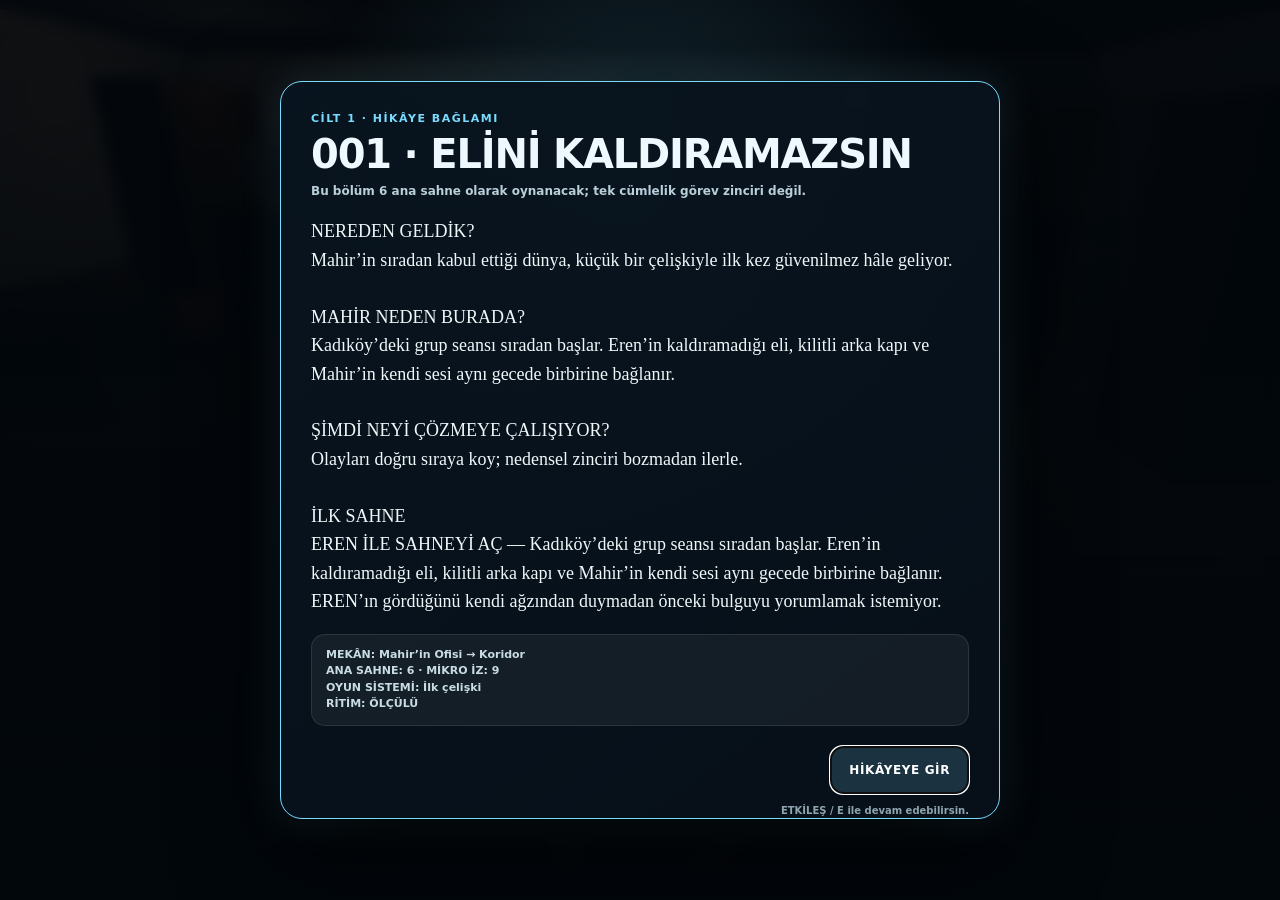
<file: index.html>
<!doctype html>
<html lang="tr">
<head>
<meta charset="utf-8">
<meta name="viewport" content="width=device-width,initial-scale=1,viewport-fit=cover,user-scalable=no">
<title>TELKİN 3D EVREN v6.22.6 — TAM ROMAN · SİNEMATİK NESNE ODAĞI · MEKÂN · ARCADE · SES · ÇOK DİL</title>
<link rel="stylesheet" href="css/game.css">
<link rel="manifest" href="manifest.webmanifest">
<meta name="theme-color" content="#030509">
<link rel="icon" href="icons/icon-192.png" sizes="192x192">
<link rel="apple-touch-icon" href="icons/icon-192.png">


</head>
<body>
<canvas id="gl"></canvas>
<div id="filmGrade" aria-hidden="true"></div>
<div id="top" class="ui">
 <div class="badge"><small>TELKİN 3D EVREN</small><b id="versionBadge">v6.22.6 · CINEMATIC MINIMAL HUD</b></div>
 <div class="badge" style="text-align:right"><small data-i18n="hud.scale">ÖLÇEK</small><b data-i18n="hud.scaleValue">1 BİRİM = 1 METRE</b><br><span id="coord"></span></div>
</div>
<div id="zone" class="ui">MAHİR'İN OFİSİ</div>
<div id="cross" class="ui"></div>
<div id="prompt" class="ui"></div>
<div id="joy" class="ui"><div id="knob"></div></div>
<button id="run" class="ui" data-i18n="ui.run">KOŞ</button>
<button id="interact" class="ui" data-i18n="ui.interact">ETKİLEŞ</button>
<div id="dialogue" class="ui"><div id="dlgProgress"><i></i></div><div id="speaker"></div><div id="text"></div></div>

<div id="chapterInterlude" aria-hidden="true">
 <div class="ciCard">
  <small id="ciKicker" class="ciKicker">BÖLÜME HAZIRLIK</small>
  <h2 id="ciTitle">BÖLÜM</h2>
  <div id="ciSub" class="ciSub"></div>
  <div id="ciBody" class="ciBody"></div>
  <div id="ciMeta" class="ciMeta"></div>
  <div class="ciActions"><button id="ciContinue">BÖLÜME BAŞLA</button></div>
  <div class="ciHint" data-i18n="interlude.hint">ETKİLEŞ / E ile devam edebilirsin.</div>
 </div>
</div>

<div id="objective" class="ui">GÖRÜNEN DÜNYA · OFİS → ŞEHİR → EVLER → MAĞARA / KRİZ HATTI → DOKU EŞİĞİ</div>
<div id="taskGuide" class="ui"></div>
<div id="missionCard"><small id="missionStep">GÖREV</small><b id="missionTitle">HEDEF</b><span id="missionHint">Mavi işareti takip et.</span></div>
<div id="chapterIdentity"><small id="chapterIdentityMode">BÖLÜM KİMLİĞİ</small><b id="chapterIdentityTitle">SİSTEM</b><span id="chapterIdentityFlow">AKIŞ</span></div>
<div id="actionFocus"><span id="actionFocusLabel">İNCELENİYOR</span><div class="actionTrack"><i id="actionFocusFill"></i></div></div>
<div id="cinematicUse" aria-hidden="true" data-kind="">
 <div class="cinUseLetter cinUseLetterTop"></div><div class="cinUseLetter cinUseLetterBottom"></div>
 <div class="cinUseInfo"><small id="cinUseKicker">NESNE ODAĞI</small><b id="cinUseTitle">ETKİLEŞİM</b><span id="cinUseMeta"></span></div>
 <div class="cinViewfinder" aria-hidden="true"><i class="vfCorner tl"></i><i class="vfCorner tr"></i><i class="vfCorner bl"></i><i class="vfCorner br"></i><span class="vfRec">● REC</span><span class="vfFocus">＋</span><em id="vfLabel">KADRAJ</em></div>
 <div class="cinPhone" aria-hidden="true"><small id="cinPhoneState">BAĞLANIYOR</small><b id="cinPhoneName">HAT</b><span class="cinPhoneWave"><i></i><i></i><i></i><i></i><i></i></span></div>
 <div class="cinDocument" aria-hidden="true"><small id="cinDocKicker">OKUMA ODAĞI</small><b id="cinDocTitle">BELGE</b><span id="cinDocGoal"></span><div class="cinDocLines"><i></i><i></i><i></i><i></i></div></div>
</div>
<div id="desktopHint" class="ui" data-i18n="hud.desktopHint">WASD / OKLAR: YÜRÜ · SHIFT: KOŞ · E: ETKİLEŞ · B: 144 BÖLÜM · M: 108 MEKÂN · A: ARCADE · N: NİHYEL · U: EVREN · H: ROMAN · ESC: KAPAT</div>
<button id="soundBtn" class="ui" data-i18n="ui.soundOff">SES: KAPALI</button>
<button id="nihyelBtn" class="ui">NİHYEL</button>
<div id="saveMark" class="ui" data-i18n="ui.saved">KAYDEDİLDİ</div>
<button id="universeBtn" class="ui" data-i18n="ui.universe">EVREN</button>
<button id="storyBtn" class="ui" data-i18n="ui.novel">ROMAN</button>
<div id="storyPanel" class="ui" aria-hidden="true">
  <div class="sWrap">
    <div class="sHead"><div><small data-i18n="reader.header">TELKİN · TAM ROMAN OKUYUCU</small><b id="storyPanelTitle" data-i18n="reader.fullChapter">BÖLÜMÜN TAM METNİ</b></div><button id="storyClose" class="sClose">×</button></div>
    <div id="storyPanelBody"></div>
  </div>
</div>

<button id="chaptersBtn" class="ui" data-i18n="ui.chapters">BÖLÜM SEÇ · 1–144</button>
<button id="locationsBtn" class="ui" data-i18n="ui.locations">108 MEKÂN</button>
<button id="arcadeBtn" class="ui" data-i18n="ui.arcade">ARCADE</button>
<button id="hudMenuBtn" class="ui" aria-label="Menü" data-i18n-aria="ui.menu">☰</button>
<div id="hudQuickMenu" aria-hidden="true"><div class="hudMenuVersion">TELKİN · v6.22.6 · SİNEMATİK MİNİMAL HUD · UZUN SÜRÜM OYNANIŞ · TAM ROMAN · EREN 12/12 · KAYITÇI 12/12 · LEYLA 12/12 · SELİN 12/12 · SUNA 12/12 · MUHAFIZ 12/12 · DOKTOR 12/12 · NİSAN 12/12 · MİNA 12/12 · BARAN 12/12 · MEKÂN · 14 OYUN · SES · I18N</div>
 <button data-open="chapters" data-i18n="ui.chapters">144 BÖLÜM</button><button data-open="locations" data-i18n="ui.locations">108 MEKÂN</button>
 <button data-open="story" data-i18n="ui.novel">ROMAN</button><button data-open="arcade" data-i18n="ui.arcade">ARCADE</button>
 <button data-open="universe" data-i18n="ui.universe">EVREN</button><button data-open="sound" data-i18n="ui.sound">SES</button>
 <button data-open="nihyel">NİHYEL</button><button id="missionRecall" data-i18n="ui.missionShow">GÖREVİ GÖSTER</button>
 <button id="langBtn" class="wide" data-i18n="ui.languageButton">DİL · TR</button><button id="hudMenuClose" class="wide primary" data-i18n="ui.returnGame">OYUNA DÖN</button>
</div>
<div id="arcadePanel" aria-hidden="true">
 <div class="arcadeCard">
  <div class="arcadeHead"><div><small data-i18n="arcade.header">TELKİN · RETRO ÖDÜL</small><b id="arcadeTitle">ARCADE</b></div><button id="arcadeClose">×</button></div>
  <div id="arcadeDesc" data-i18n="arcade.desc">Mini oyunu kazanırsan bu bölümde görev işaretleri ve yön oku açılır. Oynamazsan yalnız metre hesabıyla hedefi yine bulabilirsin.</div>
  <div class="arcadeMeta"><span id="arcadeGenre">ARCADE</span><span id="arcadeControl">DOKUN</span><span data-i18n="arcade.games">14 OYUN</span></div>
  <div id="arcadeShelf" aria-label="Arcade oyun seçimi" data-i18n-aria="arcade.selectionAria"></div>
  <canvas id="arcadeCanvas" width="400" height="300"></canvas>
  <div id="arcadeEmbed"><iframe id="arcadeFrame" sandbox="allow-scripts allow-same-origin"></iframe></div>
  <div id="arcadePads"><button data-pad="0">●</button><button data-pad="1">●</button><button data-pad="2">●</button><button data-pad="3">●</button></div>
  <div class="arcadeFoot"><span id="arcadeStatus" data-i18n="ui.ready">HAZIR</span><div><button id="arcadeStart" data-i18n="ui.play">OYNA</button> <button id="arcadeSkip" data-i18n="ui.skipGame">OYUNSUZ DEVAM</button></div></div>
 </div>
</div>
<div id="atlasBadge" class="atlasBadge">144 BÖLÜM MEKÂN ATLASI</div>
<div id="inspectionBar" class="ui" aria-hidden="true"><button id="inspectionPrev" title="Önceki bölüm" data-i18n-title="chaptersPanel.prev">←</button><b id="inspectionLabel">SERBEST OYUN · BÖLÜM 001</b><button id="inspectionNext" title="Sonraki bölüm" data-i18n-title="chaptersPanel.next">→</button><button id="inspectionReturn" class="return" data-i18n="chaptersPanel.returnProgress">KAYITLI OYUNA DÖN</button></div>
<div id="chaptersPanel" class="ui" aria-hidden="true">
 <div class="cWrap">
  <div class="cHead"><div><small>TELKİN · I–II–III–IV</small><b data-i18n="chaptersPanel.header">144 BÖLÜM · MEKÂN ATLASI</b></div><button id="chaptersClose" class="cClose">×</button></div>
  <div class="cStats"><div class="cStat"><small data-i18n="chaptersPanel.chapter">BÖLÜM</small><b>144</b></div><div class="cStat"><small data-i18n="chaptersPanel.uniqueLocations">BENZERSİZ MEKÂN</small><b id="locCount">0</b></div><div class="cStat"><small data-i18n="chaptersPanel.completed">TAMAMLANAN</small><b id="doneCount">0</b></div></div>
  <div class="chapterJump"><span data-i18n="chaptersPanel.jump">BÖLÜME ATLA</span><input id="chapterJumpInput" type="number" inputmode="numeric" min="1" max="144" value="1" aria-label="Bölüm numarası" data-i18n-aria="chaptersPanel.jumpAria"><button id="chapterJumpGo" data-i18n="ui.select">SEÇ</button><em data-i18n="chaptersPanel.jumpNote">1–144 arası tüm bölümler incelemeye açık. Ana ilerleme değişmez.</em></div>
  <div id="volTabs" class="volTabs"></div>
  <div id="chapterGrid" class="chapterGrid"></div>
  <div id="chapterDetail" class="chapterDetail"></div>
 </div>
</div>


<div id="locationsPanel" class="ui" aria-hidden="true">
 <div class="lWrap">
  <div class="lHead"><div><small data-i18n="locationsPanel.headerSmall">TELKİN · SERBEST KEŞİF</small><b data-i18n="locationsPanel.header">108 MEKÂN · GÖRSEL ATLAS</b></div><button id="locationsClose" class="lClose">×</button></div>
  <input id="locationSearch" class="locSearch" type="search" placeholder="Mekân ara… örn. mağara, ev, hastane, Bağdat" data-i18n-placeholder="locationsPanel.search">
  <div id="locationTabs" class="locTabs"></div>
  <div id="locationActions" class="locActions"></div>
  <div id="locationGrid" class="locationGrid"></div>
 </div>
</div>

<div id="universePanel" class="ui" aria-hidden="true">
  <div class="uHead"><div><small data-i18n="universePanel.headerSmall">TELKİN · ONTOLOJİ HARİTASI</small><b data-i18n="universePanel.header">EVREN OMURGASI</b></div><button id="universeClose">×</button></div>
  <div class="uRule" data-i18n="universePanel.rule">144 bölümün 108 benzersiz mekânı görsel olarak tasarlandı. 108 MEKÂN menüsünden her sahneye doğrudan girebilirsin.</div>
  <div id="universeLayers"></div>
</div>

<div id="languagePanel" class="ui" aria-hidden="true">
 <div class="langCard">
  <div class="langHead"><div><small>TELKİN · I18N</small><b data-i18n="language.title">DİL / LANGUAGE</b></div><button id="languageClose" aria-label="Kapat" data-i18n-aria="language.close">×</button></div>
  <div class="langSectionTitle" data-i18n="language.uiLanguage">ARAYÜZ DİLİ</div>
  <div class="langOptions">
   <button data-set-lang="tr"><strong>TR</strong><span data-i18n="language.turkish">Türkçe</span><em data-i18n="language.active">AKTİF</em></button>
   <button data-set-lang="en"><strong>EN</strong><span data-i18n="language.english">English</span><em data-i18n="language.beta">BETA</em></button>
  </div>
  <div class="langSectionTitle" data-i18n="language.contentLanguage">İÇERİK DİLİ</div>
  <p data-i18n="language.contentTr">Roman ve oyun hikâyesinin ana kaynak dili Türkçedir.</p>
  <p class="langNote" data-i18n="language.englishNote">İngilizce arayüz kullanılabilir; 144 bölümün İngilizce roman/hikâye çevirisi henüz eklenmedi.</p>
 </div>
</div>
<div id="cinema" aria-hidden="true"></div>
<div id="nihyelVeil" aria-hidden="true"></div>
<div id="fade"></div>
<div id="fallback" data-i18n="fallback.webgl">Bu cihazda WebGL açılamadı. Tarayıcı ayarlarında donanım hızlandırmayı etkinleştirmek gerekebilir.</div>


<div id="longPlayScene" aria-hidden="true">
 <div class="lpShell">
  <div class="lpTop"><div><small id="lpKicker">TELKİN · UZUN SÜRÜM</small><b id="lpTitle">BÖLÜM</b></div><button id="lpSkip" type="button">SAHNEYİ ATLA</button></div>
  <div class="lpMeta"><span id="lpLocation"></span><span id="lpProgress"></span></div>
  <div id="lpBody" class="lpBody"></div>
  <div class="lpBottom"><div class="lpReadBar"><i id="lpReadBar"></i></div><button id="lpNext" type="button">DEVAM ET</button></div>
 </div>
</div>
<div id="storyCutscene" aria-hidden="true"><div id="cutStage" class="cutStage"></div></div>
<div id="gameMechanic" aria-hidden="true"><div id="gameMechanicCard" class="card"></div></div>
<div id="gameToast"></div>
<div id="gameModeBadge"></div>




<!-- v3.8.2 · HOSTED MODE CC0 HUMANOID RIG KATMANI
     Quaternius Universal Base Characters + Universal Animation Library (CC0).
     Ağ yoksa veya model yüklenemezse native WebGL NPC otomatik yedektir. -->




<script src="src/data/assets.js"></script>
<script src="src/data/character-packs.js"></script>
<script src="src/data/location-packs.js"></script>
<script src="src/data/story.js"></script>
<script src="src/data/locations.js"></script>
<script src="src/data/gameplay.js"></script>
<script src="src/i18n/loader.js"></script>
<script src="src/data/long-play.js"></script>
<script src="src/novel/reader.js"></script>
<script src="src/novel/playback.js"></script>
<script src="src/arcade/catalog.js"></script>
<script src="src/core/location-loader.js"></script>
<script src="src/audio/presets.js"></script>
<script src="src/audio/manager.js"></script>
<script src="src/core/game.js"></script>
<script src="src/core/rig-stub.js"></script>
<script src="src/core/cutscene-trim.js"></script>
<script>
if('serviceWorker' in navigator && location.protocol.startsWith('http')){
  window.addEventListener('load',()=>navigator.serviceWorker.register('./sw.js').catch(e=>console.warn('[TELKIN SW]',e)));
}
</script>

</body>
</html>
</file>
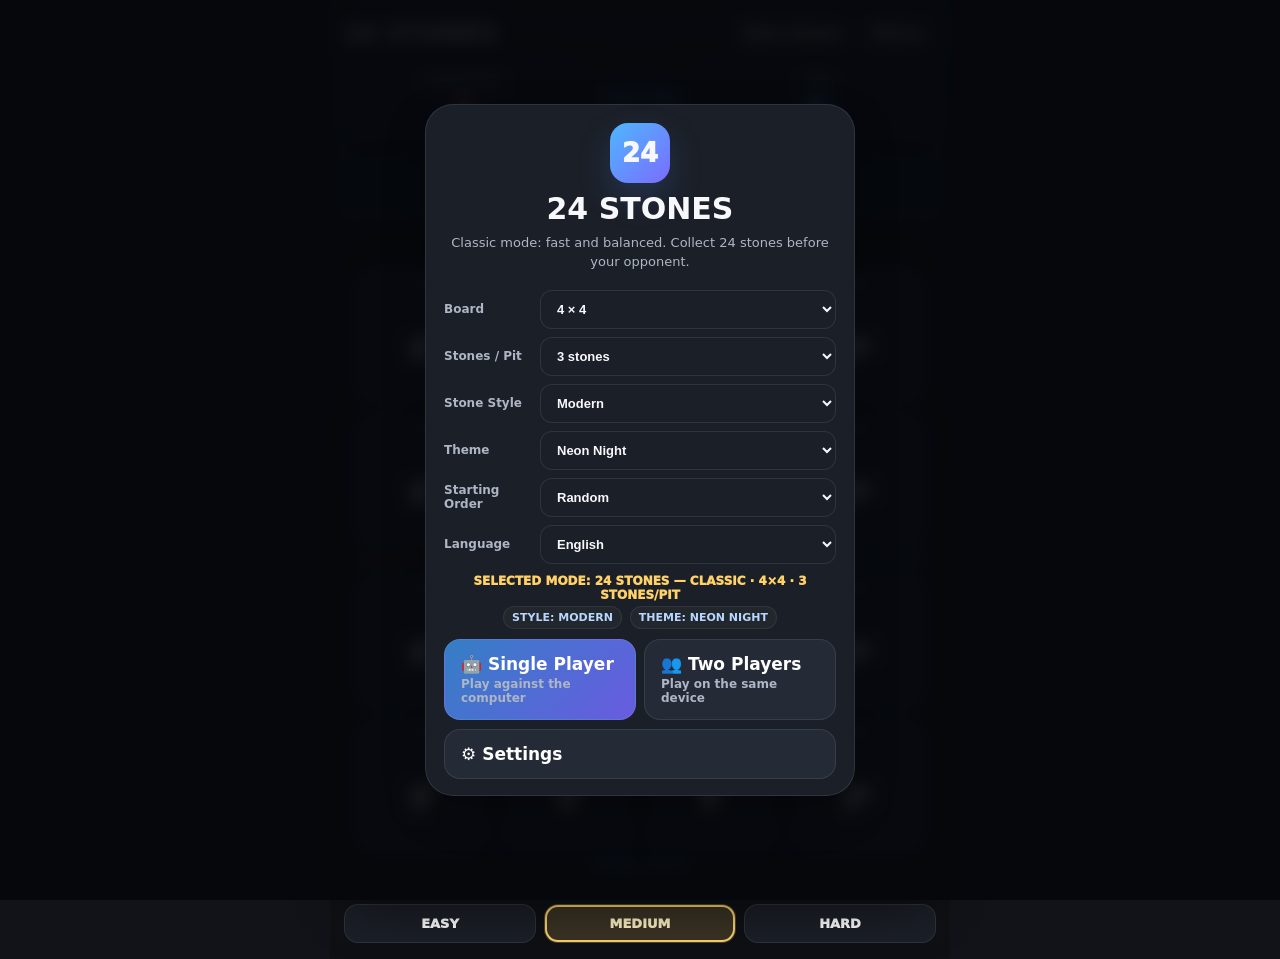
<file: arcade/tas-strateji/index.html>
<!doctype html>
<html lang="tr" dir="ltr">
<head>
<meta charset="utf-8">
<meta name="viewport" content="width=device-width,initial-scale=1,viewport-fit=cover">
<title>TAŞ STRATEJİ</title>
<style>
:root{
  --bg:#111318;
  --panel:#1b1f27;
  --panel2:#242a35;
  --text:#f7f8fb;
  --muted:#aeb6c5;
  --you:#4eb7ff;
  --ai:#ff6b73;
  --gold:#ffd166;
  --line:#3a4352;
  --green:#63d69c;
  --choice:#ffe08a;
}
*{box-sizing:border-box}
html,body{margin:0;min-height:100%;background:var(--bg);color:var(--text);font-family:system-ui,-apple-system,Segoe UI,Roboto,Arial,sans-serif}
body{display:flex;justify-content:center}
.app{width:min(100%,620px);min-height:100vh;padding:max(14px,env(safe-area-inset-top)) max(14px,env(safe-area-inset-right)) max(16px,env(safe-area-inset-bottom)) max(14px,env(safe-area-inset-left));background:linear-gradient(180deg,#171a20,#0e1014)}
.topbar{display:flex;align-items:center;justify-content:space-between;gap:10px;margin-bottom:10px}
h1{font-size:24px;margin:0;letter-spacing:.5px}
button{font:inherit}
.smallBtn{
  border:1px solid #ffffff18;background:#ffffff0c;color:#fff;padding:9px 12px;border-radius:12px;font-weight:800
}
.scoreboard{
  display:grid;grid-template-columns:1fr auto 1fr;gap:9px;align-items:center;margin:10px 0 12px
}
.score{
  border:1px solid #ffffff12;background:var(--panel);border-radius:16px;padding:10px;text-align:center
}
.score .label{font-size:12px;color:var(--muted);font-weight:800}
.score .num{font-size:29px;font-weight:950;line-height:1.05;margin-top:3px}
.you .num{color:var(--you)} .ai .num{color:var(--ai)}
.turn{
  min-width:84px;text-align:center;font-size:12px;font-weight:950;padding:8px;border-radius:999px;
  background:#ffffff0d;border:1px solid #ffffff13
}
.status{
  min-height:56px;display:grid;place-items:center;text-align:center;color:#dfe5f1;
  background:#151920;border:1px solid #ffffff10;border-radius:14px;padding:8px 10px;margin-bottom:12px;
  font-size:14px;font-weight:750
}
.boardWrap{
  position:relative;background:#0b0d11;border:1px solid #ffffff12;border-radius:23px;padding:11px 11px 14px;
  box-shadow:0 18px 50px #0007
}
.ownerLabel{
  display:flex;justify-content:center;align-items:center;height:24px;font-size:12px;font-weight:900;letter-spacing:.6px
}
.ownerLabel.aiL{color:var(--ai)} .ownerLabel.youL{color:var(--you)}
.board{
  display:grid;grid-template-columns:repeat(4,1fr);gap:8px;position:relative;direction:ltr;
}
.rowGap{
  grid-column:1/-1;height:4px;border-radius:99px;background:linear-gradient(90deg,var(--ai),#ffffff22,var(--you));margin:1px 0 3px;
}
.cell{
  position:relative;aspect-ratio:1/1;border:none;border-radius:18px;background:var(--panel2);
  box-shadow:inset 0 0 0 1px #ffffff0d;
  color:white;padding:5px;overflow:hidden;transition:.16s transform,.16s box-shadow,.16s background;
}
.cell.aiCell{box-shadow:inset 0 0 0 1px #ff6b7330}
.cell.mine{box-shadow:inset 0 0 0 1px #4eb7ff30}
.cell.clickable{cursor:pointer}
.cell.clickable:active{transform:scale(.97)}
.cell.selected{box-shadow:inset 0 0 0 3px var(--gold),0 0 20px #ffd16635}
.cell.choice{
  box-shadow:inset 0 0 0 3px var(--choice), 0 0 18px #ffe08a55;
  background:#4e4230;
  animation:pulse 1s infinite;
  cursor:pointer;
  pointer-events:auto;
  z-index:6;
}
@keyframes pulse{50%{transform:translateY(-1px)}}
.cell.last{box-shadow:inset 0 0 0 3px var(--green),0 0 18px #63d69c3d}
.cell.capture{animation:cap .4s ease}
@keyframes cap{50%{transform:scale(1.06);background:#6c5824}}
.count{
  position:absolute;left:50%;top:6px;transform:translateX(-50%);
  font-size:12px;font-weight:1000;color:#fff;z-index:4;
  background:linear-gradient(180deg,#1a2130ee,#0d1119ee);
  border:1px solid #ffffff16;border-radius:999px;
  min-width:28px;height:22px;display:grid;place-items:center;padding:0 9px;
  box-shadow:0 6px 14px #0006
}
.stones{
  position:absolute;left:50%;top:58%;transform:translate(-50%,-50%);
  width:44px;height:36px;pointer-events:none
}
.stone{
  position:absolute;
  width:16px;height:16px;border-radius:50%;
  background:radial-gradient(circle at 35% 30%,#f5f7fb 0%,#d8dee8 38%,#aeb8c6 70%,#7c8797 100%);
  border:1px solid #ffffff22;
  box-shadow:
    inset 0 1px 2px #ffffffa8,
    inset -2px -2px 4px #00000012,
    0 3px 8px #0007;
  opacity:.98;
}
.stone::after{
  content:'';
  position:absolute;left:3px;top:2px;width:5px;height:5px;border-radius:50%;
  background:#ffffffd8;filter:blur(.2px);opacity:.95;
}
.more{
  position:absolute;right:-2px;bottom:-1px;
  font-size:10px;font-weight:1000;color:#eef3ff;
  background:linear-gradient(180deg,#1b2333e8,#0f1320e8);
  border-radius:999px;padding:2px 6px;border:1px solid #ffffff14;
  box-shadow:0 2px 8px #0004
}
/* Taş stilleri */
.theme-minimal .stone{
  background:radial-gradient(circle at 35% 30%,#f5f7fb 0%,#d8dee8 38%,#aeb8c6 70%,#7c8797 100%);
  border:1px solid #ffffff22;
  box-shadow:inset 0 1px 2px #ffffffa8, inset -2px -2px 4px #00000012, 0 3px 8px #0007;
}
.theme-minimal .stone::after{background:#ffffffd8}
.theme-minimal .more{
  background:linear-gradient(180deg,#1b2333e8,#0f1320e8); color:#eef3ff;
}

.theme-dark .stone{
  background:radial-gradient(circle at 35% 30%,#6b7381 0%,#3b4350 38%,#232933 72%,#11151c 100%);
  border:1px solid #a9b4c522;
  box-shadow:inset 0 1px 2px #ffffff22, inset -2px -2px 4px #0005, 0 3px 8px #0009;
}
.theme-dark .stone::after{background:#dce4f080}
.theme-dark .more{
  background:linear-gradient(180deg,#151b24ef,#090d13ef); color:#dde6f7;
}

.theme-glass .stone{
  background:radial-gradient(circle at 30% 26%,#ffffffea 0%,#d9f1ffb5 30%,#9ed4f199 60%,#5aa0c077 100%);
  border:1px solid #dff4ff77;
  box-shadow:inset 0 1px 5px #ffffffa0, inset -2px -2px 4px #5fa9c033, 0 3px 10px #8fd0ff33;
  backdrop-filter:blur(1px);
}
.theme-glass .stone::after{background:#ffffffef}
.theme-glass .more{
  background:linear-gradient(180deg,#d8f5ffcc,#7cb8d9bb); color:#143247; border:1px solid #effbff99;
}

.theme-color .stones.aiStones .stone{
  background:radial-gradient(circle at 35% 30%,#ffd7dc 0%,#ff8a96 38%,#e35766 70%,#8f2435 100%);
  border:1px solid #ffd9de33;
  box-shadow:inset 0 1px 2px #fff6, inset -2px -2px 4px #00000012, 0 3px 8px #0007;
}
.theme-color .stones.aiStones .stone::after{background:#fff4f5d8}
.theme-color .stones.humanStones .stone{
  background:radial-gradient(circle at 35% 30%,#d9efff 0%,#7fc8ff 38%,#3d8fe3 70%,#224c92 100%);
  border:1px solid #dceeff33;
  box-shadow:inset 0 1px 2px #fff6, inset -2px -2px 4px #00000012, 0 3px 8px #0007;
}
.theme-color .stones.humanStones .stone::after{background:#f3fbffd8}
.theme-color .more{
  background:linear-gradient(180deg,#1d2638e8,#111827e8); color:#eef3ff;
}

/* Genel uygulama temaları */
body.theme-neon{
  --bg:#111318;
  --panel:#1b1f27;
  --panel2:#242a35;
  --text:#f7f8fb;
  --muted:#aeb6c5;
  --you:#4eb7ff;
  --ai:#ff6b73;
  --gold:#ffd166;
  --green:#63d69c;
  --choice:#ffe08a;
}
body.theme-neon .app{background:linear-gradient(180deg,#171a20,#0e1014)}
body.theme-neon .boardWrap{background:#0b0d11}
body.theme-neon .status, body.theme-neon .score, body.theme-neon .menuCard, body.theme-neon .infoCard{box-shadow:0 18px 40px #0004}

body.theme-wood{
  --bg:#2a1f17;
  --panel:#3a2a20;
  --panel2:#5a4434;
  --text:#fff7ec;
  --muted:#d0bcab;
  --you:#69b7ff;
  --ai:#ff8d78;
  --gold:#f3c970;
  --green:#80d7a4;
  --choice:#ffdfa1;
}
body.theme-wood .app{
  background:linear-gradient(180deg,#3a2c22,#241912);
}
body.theme-wood .boardWrap{
  background:linear-gradient(180deg,#2d2118,#1d140e);
  border-color:#ffffff14;
  box-shadow:0 18px 50px #130b07aa;
}
body.theme-wood .status,
body.theme-wood .score,
body.theme-wood .menuCard,
body.theme-wood .infoCard{
  background:#36271d;
  border-color:#ffffff12;
}
body.theme-wood .cell{
  background:linear-gradient(180deg,#604631,#4d3828);
  box-shadow:inset 0 0 0 1px #ffffff10;
}
body.theme-wood .rowGap{background:linear-gradient(90deg,var(--ai),#ffffff22,var(--you))}
body.theme-wood .smallBtn,
body.theme-wood .diffBtn,
body.theme-wood .menuMain{
  background:#4b3729;
}

body.theme-frost{
  --bg:#0f1821;
  --panel:#162432;
  --panel2:#203546;
  --text:#eef7ff;
  --muted:#afc3d3;
  --you:#5fd4ff;
  --ai:#ff8db1;
  --gold:#d7f0ff;
  --green:#8df0cb;
  --choice:#dcf6ff;
}
body.theme-frost .app{
  background:linear-gradient(180deg,#122030,#0c141d);
}
body.theme-frost .boardWrap{
  background:linear-gradient(180deg,#0d1723,#09121b);
  border-color:#d9f3ff1c;
  box-shadow:0 18px 50px #051019aa;
}
body.theme-frost .status,
body.theme-frost .score,
body.theme-frost .menuCard,
body.theme-frost .infoCard{
  background:#142433;
  border-color:#dcf5ff1b;
}
body.theme-frost .cell{
  background:linear-gradient(180deg,#24384b,#1b2d3d);
}
body.theme-frost .smallBtn,
body.theme-frost .diffBtn,
body.theme-frost .menuMain{
  background:#203244;
}
body.theme-frost .brandMark{
  background:linear-gradient(135deg,#73dbff,#89b8ff);
  color:#123047;
}

body.theme-light{
  --bg:#eef2f7;
  --panel:#ffffff;
  --panel2:#e8edf5;
  --text:#17212d;
  --muted:#607286;
  --you:#2b8fff;
  --ai:#ef6471;
  --gold:#c99a2e;
  --green:#27b679;
  --choice:#f2d57d;
}
body.theme-light{
  color:var(--text);
}
body.theme-light .app{
  background:linear-gradient(180deg,#f5f8fc,#e9eef5);
}
body.theme-light .status,
body.theme-light .score,
body.theme-light .menuCard,
body.theme-light .infoCard{
  background:#ffffff;
  border-color:#d6e0ea;
  color:#1b2430;
  box-shadow:0 16px 35px #a8b7c71f;
}
body.theme-light .boardWrap{
  background:#f8fbff;
  border-color:#d6e0ea;
  box-shadow:0 18px 40px #a8b7c71f;
}
body.theme-light .cell{
  background:linear-gradient(180deg,#f3f7fc,#e3eaf4);
  color:#1b2430;
  box-shadow:inset 0 0 0 1px #cfd9e5;
}
body.theme-light .count{
  background:linear-gradient(180deg,#ffffffee,#e8eef7ee);
  border-color:#cad6e5;
  color:#17212d;
}
body.theme-light .smallBtn,
body.theme-light .diffBtn,
body.theme-light .menuMain{
  background:#ffffff;
  border-color:#d6e0ea;
  color:#1d2732;
}
body.theme-light .turn{
  background:#ffffff;
  border-color:#d6e0ea;
}
body.theme-light .note,
body.theme-light .status .label,
body.theme-light .menuCard .sub,
body.theme-light .infoCard .sub{
  color:#5d6f83;
}
body.theme-light .brandMark{
  background:linear-gradient(135deg,#4eb7ff,#8a9bff);
}





@media (max-width:430px){
  .stones{width:40px;height:32px;top:59%}
  .stone{width:14px;height:14px}
  .stone::after{width:4px;height:4px;left:2px;top:2px}
  .count{font-size:11px;min-width:24px;height:20px}
}

.topActions{display:flex;gap:7px}
.menuOverlay,.infoOverlay{
  position:fixed;inset:0;z-index:40;background:#05070be8;display:none;place-items:center;
  padding:20px;backdrop-filter:blur(8px)
}
.menuOverlay.show,.infoOverlay.show{display:grid}
.menuCard,.infoCard{
  width:min(94vw,430px);background:#1b1f27;border:1px solid #ffffff18;border-radius:28px;
  padding:24px;box-shadow:0 30px 90px #000b
}
.brandMark{
  width:78px;height:78px;margin:0 auto 12px;border-radius:24px;display:grid;place-items:center;
  background:linear-gradient(135deg,#4eb7ff,#7b6cff);font-weight:1000;font-size:32px;
  box-shadow:0 14px 35px #4e8cff33
}
.menuCard h2,.infoCard h2{text-align:center;margin:0 0 8px;font-size:30px}
.menuCard .sub,.infoCard .sub{text-align:center;color:var(--muted);line-height:1.45;margin:0 0 18px}
.compactMenu{padding:18px 18px 16px}
.compactBrand{width:60px;height:60px;font-size:26px;border-radius:18px;margin-bottom:8px}
.compactSub{margin-bottom:12px;font-size:13px;line-height:1.35}
.compactConfig{
  display:grid;
  gap:8px;
  margin-bottom:10px;
}
.cfgRow{
  display:grid;
  grid-template-columns:88px 1fr;
  gap:8px;
  align-items:center;
}
.cfgLabel{
  color:var(--muted);
  font-size:12px;
  font-weight:900;
}
.cfgSelect{
  width:100%;
  border:1px solid #ffffff18;
  border-radius:12px;
  background:var(--panel);
  color:var(--text);
  padding:10px 12px;
  font-size:13px;
  font-weight:900;
}
.compactSummary{
  text-align:center;
  margin:8px 0 4px;
  font-size:12px;
  font-weight:1000;
  color:var(--gold);
}
.compactMeta{
  display:flex;
  justify-content:center;
  flex-wrap:wrap;
  gap:8px;
  margin-bottom:10px;
}
.compactMeta span{
  font-size:11px;
  font-weight:900;
  color:#b8d7ff;
  background:#ffffff08;
  border:1px solid #ffffff12;
  border-radius:999px;
  padding:4px 8px;
}
.compactButtons{gap:8px}
.startGrid{
  display:grid;
  grid-template-columns:1fr 1fr;
  gap:8px;
}
.compactStart{
  padding:12px 12px;
  border-radius:14px;
}
.compactStart strong{font-size:15px}
.compactStart span{font-size:11px}
.compactMini{
  padding:11px 10px;
  text-align:center;
}
.compactMini strong{font-size:14px}
@media (max-width:430px){
  .menuCard.compactMenu{
    width:min(96vw,420px);
    padding:14px 14px 12px;
    border-radius:22px;
  }
  .compactBrand{width:54px;height:54px;font-size:24px;margin-bottom:6px}
  .menuCard.compactMenu h2{font-size:24px;margin-bottom:4px}
  .compactSub{font-size:12px;margin-bottom:10px}
  .cfgRow{grid-template-columns:78px 1fr;gap:6px}
  .cfgLabel{font-size:11px}
  .cfgSelect{padding:9px 10px;font-size:12px}
  .compactSummary{font-size:11px;margin-top:6px}
  .compactMeta{gap:6px;margin-bottom:8px}
  .compactMeta span{font-size:10px;padding:3px 7px}
  .startGrid{gap:6px}
  .compactStart{padding:10px 8px}
  .compactStart strong{font-size:14px}
  .compactStart span{font-size:10px}
  .compactMini{padding:9px 8px}
  .compactMini strong{font-size:13px}
}


.variantBlock{
  margin:0 0 14px;
  padding:10px;
  border:1px solid #ffffff12;
  background:#11151c;
  border-radius:18px;
}
.variantLabel{
  text-align:center;
  color:var(--muted);
  font-size:11px;
  font-weight:950;
  letter-spacing:.8px;
  margin-bottom:8px;
}
.variantSelect{
  display:grid;
  grid-template-columns:1fr 1fr;
  gap:8px;
}
.variantSelect.boardSelect{
  grid-template-columns:repeat(3,1fr);
}
@media (max-width:430px){
  .variantSelect.boardSelect{
    grid-template-columns:1fr;
  }
}
.variantBtn{
  border:1px solid #ffffff16;
  border-radius:14px;
  background:#252b36;
  color:#fff;
  padding:11px 8px;
  font-weight:950;
  line-height:1.1;
}
.variantBtn span{
  display:block;
  margin-top:4px;
  color:var(--muted);
  font-size:10px;
  font-weight:750;
}
.variantBtn.active{
  background:#403821;
  box-shadow:inset 0 0 0 2px var(--gold);
  color:#fff1b7;
}
.variantBtn.active span{color:#eadba5}

.menuButtons{display:grid;gap:9px}
.menuMain{
  width:100%;border:1px solid #ffffff16;border-radius:16px;padding:14px 16px;color:#fff;
  background:#252b36;font-weight:950;font-size:16px;text-align:left
}
.menuMain strong{display:block;font-size:17px}
.menuMain span{display:block;color:var(--muted);font-size:12px;font-weight:700;margin-top:3px}
.menuMain.primaryMenu{background:linear-gradient(135deg,#347fc5,#695be0)}
.menuMain.compactContinue{
  text-align:center;background:linear-gradient(135deg,#1f8a63,#2c6f9f)
}
.resultMenuBtn{
  width:100%;border:1px solid #ffffff18;border-radius:15px;padding:12px;
  background:#252b36;color:var(--text);font-size:15px;font-weight:900;margin-top:8px
}
body.theme-light .resultMenuBtn{
  background:#fff;border-color:#d6e0ea;color:#1d2732
}
body.theme-light .stone{
  border-color:#7d8fa555;
  box-shadow:inset 0 1px 2px #fff, inset -2px -2px 4px #0001, 0 3px 8px #50607038;
}
body.theme-light .cell.choice{
  background:#fff3c4;
  color:#1b2430;
  box-shadow:inset 0 0 0 3px #a87900,0 0 18px #b58b2244;
}
html[dir="rtl"] .topbar,
html[dir="rtl"] .scoreboard{direction:ltr}
html[dir="rtl"] .topbar button,
html[dir="rtl"] .score .label,
html[dir="rtl"] .turn{unicode-bidi:plaintext}
@media (prefers-reduced-motion: reduce){
  *,*::before,*::after{
    animation-duration:.01ms !important;
    animation-iteration-count:1 !important;
    transition-duration:.01ms !important;
    scroll-behavior:auto !important;
  }
}

.menuRow{display:grid;grid-template-columns:1fr 1fr;gap:9px}
.menuRow.singleActionRow{grid-template-columns:1fr}

.rulesInsideSettings{margin-top:14px}
.infoCard{
  max-height:88vh;
  overflow:auto;
}

.backBtn{
  width:100%;margin-top:14px;border:1px solid #ffffff16;border-radius:14px;padding:12px;
  background:#ffffff0b;color:#fff;font-weight:900
}
.ruleList{margin:14px 0 0;padding-left:20px;color:#d9deea;line-height:1.55;font-size:14px}
.ruleList li{margin-bottom:7px}
.settingRow{
  display:flex;justify-content:space-between;align-items:center;gap:14px;padding:13px 0;
  border-bottom:1px solid #ffffff0e
}
.settingRow:last-of-type{border-bottom:0}
.toggleBtn{
  border:1px solid #ffffff1a;background:#303743;color:#fff;border-radius:999px;padding:9px 14px;font-weight:950
}
.toggleBtn.on{background:#285c46;color:#caffdf}
.modeBadge{
  display:none;text-align:center;margin:-3px 0 10px;color:var(--muted);font-size:12px;font-weight:850
}
.modeBadge.show{display:block}

.difficulty{
  display:grid;
  grid-template-columns:repeat(3,1fr);
  gap:8px;
  margin-top:12px;
}
.diffBtn{
  border:1px solid #ffffff16;
  background:var(--panel);
  color:#fff;
  border-radius:14px;
  padding:11px 6px;
  font-size:13px;
  font-weight:950;
}
.diffBtn.active{
  box-shadow:inset 0 0 0 2px var(--gold);
  background:#3a3325;
  color:#fff3c4;
}

.overlay{
  position:fixed;inset:0;background:#05070bcb;display:none;place-items:center;padding:20px;z-index:20;backdrop-filter:blur(6px)
}
.overlay.show{display:grid}
.modal{
  width:min(92vw,400px);background:#1b1f27;border:1px solid #ffffff16;border-radius:24px;padding:24px;text-align:center;
  box-shadow:0 30px 90px #000
}
.modal h2{font-size:31px;margin:0 0 8px}
.modal p{color:var(--muted);line-height:1.5}
.primary{
  width:100%;border:0;border-radius:15px;padding:14px;background:linear-gradient(135deg,#4eb7ff,#7b6cff);color:white;
  font-size:17px;font-weight:950;margin-top:8px
}
.note{font-size:11px;color:#7f899c;margin-top:8px;text-align:center}
.hand{
  position:absolute;
  width:54px;height:54px;border-radius:50%;
  display:none;align-items:center;justify-content:center;
  font-size:30px;background:#ffffff0f;border:1px solid #ffffff33;backdrop-filter:blur(6px);
  transform:translate(-50%,-50%);
  z-index:10;pointer-events:none;transition:left .23s ease, top .23s ease, transform .23s ease;
  box-shadow:0 10px 30px #0008;
}
.hand.show{display:flex}
.handCount{
  position:absolute;right:-2px;bottom:-2px;min-width:24px;height:24px;padding:0 6px;border-radius:999px;
  display:grid;place-items:center;background:#ffd166;color:#231800;font-size:12px;font-weight:1000;border:1px solid #0004
}
</style>
</head>
<body>
<div class="app">
  <div class="topbar">
    <h1 id="gameTitle">24 TAŞ</h1>
    <div class="topActions">
      <button class="smallBtn" id="newGame">Yeni Oyun</button>
      <button class="smallBtn" id="menuBtn">Menü</button>
    </div>
  </div>

  <div class="scoreboard">
    <div class="score ai">
      <div class="label" id="topScoreLabel">BİLGİSAYAR</div>
      <div class="num" id="aiScore">0</div>
    </div>
    <div class="turn" id="turn">SENİN SIRAN</div>
    <div class="score you">
      <div class="label" id="bottomScoreLabel">SEN</div>
      <div class="num" id="youScore">0</div>
    </div>
  </div>

  <div class="modeBadge" id="modeBadge"></div>

  <div class="status" id="status" role="status" aria-live="polite" aria-atomic="true">Alt iki sıradan bir hane seç. Yol ayrımında oyun senden seçim isteyecek.</div>

  <div class="boardWrap" id="boardWrap">
    <div class="ownerLabel aiL" id="topOwnerLabel">BİLGİSAYARIN 8 HANESİ</div>
    <div class="board" id="board" role="group" aria-label="TAŞ STRATEJİ board"></div>
    <div class="ownerLabel youL" id="bottomOwnerLabel">SENİN 8 HANEN</div>
    <div class="hand" id="hand">🖐️<span class="handCount" id="handCount">0</span></div>
  </div>


  <div class="difficulty" id="difficultyPanel">
    <button class="diffBtn" data-level="easy">KOLAY</button>
    <button class="diffBtn active" data-level="medium">ORTA</button>
    <button class="diffBtn" data-level="hard">ZOR</button>
  </div>
</div>



<div class="menuOverlay show" id="menuOverlay">
  <div class="menuCard compactMenu">
    <div class="brandMark compactBrand" id="brandMark">24</div>
    <h2 id="menuGameTitle">24 TAŞ</h2>
    <p class="sub compactSub" id="menuSubtitle">Rotanı seç, zinciri sürdür, 24 taşı rakibinden önce topla.</p>

    <div class="compactConfig">
      <div class="cfgRow">
        <label class="cfgLabel" id="boardLabel" for="boardSelectCompact">Tahta</label>
        <select class="cfgSelect" id="boardSelectCompact">
          <option value="4">4 × 4</option>
          <option value="5">5 × 4</option>
          <option value="6">6 × 4</option>
        </select>
      </div>

      <div class="cfgRow">
        <label class="cfgLabel" id="stonesLabel" for="stonesSelectCompact">Taş / Hane</label>
        <select class="cfgSelect" id="stonesSelectCompact">
          <option value="3">3 taş</option>
          <option value="4">4 taş</option>
          <option value="5">5 taş</option>
          <option value="6">6 taş</option>
        </select>
      </div>

      <div class="cfgRow">
        <label class="cfgLabel" id="stoneStyleLabel" for="styleSelectCompact">Taş Stili</label>
        <select class="cfgSelect" id="styleSelectCompact">
          <option value="minimal">Modern</option>
          <option value="dark">Koyu</option>
          <option value="glass">Cam / Buz</option>
          <option value="color">Renkli</option>
        </select>
      </div>

      <div class="cfgRow">
        <label class="cfgLabel" id="themeLabel" for="themeSelectCompact">Tema</label>
        <select class="cfgSelect" id="themeSelectCompact">
          <option value="neon">Neon Gece</option>
          <option value="wood">Ahşap / Sıcak</option>
          <option value="frost">Buz / Soğuk</option>
          <option value="light">Minimal Açık</option>
        </select>
      </div>

      <div class="cfgRow">
        <label class="cfgLabel" id="startLabel" for="startSelectCompact">Başlangıç</label>
        <select class="cfgSelect" id="startSelectCompact">
          <option value="random">Rastgele</option>
          <option value="first">İlk ben / O1</option>
          <option value="second">İkinci ben / O2</option>
        </select>
      </div>

      <div class="cfgRow">
        <label class="cfgLabel" id="languageLabel" for="languageSelectCompact">Dil</label>
        <select class="cfgSelect" id="languageSelectCompact">
          <option value="tr">Türkçe</option>
          <option value="en">English</option>
          <option value="de">Deutsch</option>
          <option value="es">Español</option>
          <option value="fr">Français</option>
          <option value="pt">Português (Brasil)</option>
          <option value="ar">العربية</option>
        </select>
      </div>
    </div>

    <div class="compactSummary" id="selectedMode">SEÇİLİ MOD: 24 TAŞ — KLASİK</div>
    <div class="compactMeta">
      <span id="selectedStyle">STİL: MODERN</span>
      <span id="selectedTheme">TEMA: NEON GECE</span>
    </div>

    <div class="menuButtons compactButtons">
      <button class="menuMain compactContinue" id="continueBtn" style="display:none">
        <strong id="continueTitle">▶️ Devam Et</strong>
        <span id="continueDesc">Mevcut oyuna dön</span>
      </button>
      <div class="startGrid">
        <button class="menuMain primaryMenu compactStart" id="singleBtn">
          <strong id="singleTitle">🤖 Tek Oyuncu</strong>
          <span id="singleDesc">Bilgisayara karşı başla</span>
        </button>
        <button class="menuMain compactStart" id="localBtn">
          <strong id="localTitle">👥 İki Oyuncu</strong>
          <span id="localDesc">Aynı cihazda oyna</span>
        </button>
      </div>
      <div class="menuRow compactRow singleActionRow">
        <button class="menuMain compactMini" id="settingsBtn"><strong id="settingsTitle">⚙️ Ayarlar</strong></button>
      </div>
    </div>
  </div>
</div>

<div class="infoOverlay" id="infoOverlay" role="dialog" aria-modal="true" aria-labelledby="infoTitle">

  <div class="infoCard">
    <h2 id="infoTitle">Nasıl Oynanır?</h2>
    <div id="infoBody"></div>
    <button class="backBtn" id="infoBack">Geri</button>
  </div>
</div>

<div class="overlay" id="overlay" role="dialog" aria-modal="true" aria-labelledby="resultTitle">
  <div class="modal">
    <h2 id="resultTitle">Kazandın!</h2>
    <p id="resultText"></p>
    <button class="primary" id="again">Tekrar Oyna</button>
    <button class="resultMenuBtn" id="resultMenu">Menüye Dön</button>
  </div>
</div>

<script>
const boardEl = document.getElementById('board');
const boardWrap = document.getElementById('boardWrap');
const statusEl = document.getElementById('status');
const youScoreEl = document.getElementById('youScore');
const aiScoreEl = document.getElementById('aiScore');
const turnEl = document.getElementById('turn');
const overlay = document.getElementById('overlay');
const resultTitle = document.getElementById('resultTitle');
const resultText = document.getElementById('resultText');
const handEl = document.getElementById('hand');
const handCountEl = document.getElementById('handCount');
const menuOverlay = document.getElementById('menuOverlay');
const infoOverlay = document.getElementById('infoOverlay');
const infoTitle = document.getElementById('infoTitle');
const infoBody = document.getElementById('infoBody');
const continueBtn = document.getElementById('continueBtn');
const resultMenuBtn = document.getElementById('resultMenu');
const difficultyPanel = document.getElementById('difficultyPanel');
const modeBadge = document.getElementById('modeBadge');
const topScoreLabel = document.getElementById('topScoreLabel');
const bottomScoreLabel = document.getElementById('bottomScoreLabel');
const topOwnerLabel = document.getElementById('topOwnerLabel');
const bottomOwnerLabel = document.getElementById('bottomOwnerLabel');
const gameTitle = document.getElementById('gameTitle');
const brandMark = document.getElementById('brandMark');
const menuGameTitle = document.getElementById('menuGameTitle');
const menuSubtitle = document.getElementById('menuSubtitle');
const selectedMode = document.getElementById('selectedMode');
const selectedStyle = document.getElementById('selectedStyle');
const selectedTheme = document.getElementById('selectedTheme');
const boardSelectCompact = document.getElementById('boardSelectCompact');
const stonesSelectCompact = document.getElementById('stonesSelectCompact');
const styleSelectCompact = document.getElementById('styleSelectCompact');
const themeSelectCompact = document.getElementById('themeSelectCompact');
const startSelectCompact = document.getElementById('startSelectCompact');
const languageSelectCompact = document.getElementById('languageSelectCompact');
const boardLabel = document.getElementById('boardLabel');
const stonesLabel = document.getElementById('stonesLabel');
const stoneStyleLabel = document.getElementById('stoneStyleLabel');
const themeLabel = document.getElementById('themeLabel');
const startLabel = document.getElementById('startLabel');
const languageLabel = document.getElementById('languageLabel');
const continueTitle = document.getElementById('continueTitle');
const continueDesc = document.getElementById('continueDesc');
const singleTitle = document.getElementById('singleTitle');
const singleDesc = document.getElementById('singleDesc');
const localTitle = document.getElementById('localTitle');
const localDesc = document.getElementById('localDesc');
const settingsTitle = document.getElementById('settingsTitle');

const BOARD_ROWS = 4;
let boardCols = 4;
let stonesPerHouse = 3;
let targetScore = 24;
let cells = [];
let score = {human:0, ai:0};
let current = 'human';
let locked = false;
let selectedSource = -1;
let choiceCells = [];
let lastIndex = -1;
let captureCol = -1;
let pendingChoice = null;
let waitingMode = '';
let aiThinking = false;
let difficulty = 'medium';
let stoneStyle = 'minimal';
let appTheme = 'neon';
let startPreference = 'random';
let gameMode = 'single'; // single | local
let gameStarted = false;
let gameOver = false;
let pausedBoardConfig = null;
let gameGeneration = 0;

const SETTINGS_STORAGE_KEY = 'tas-strateji-settings-v1';

function savePreferences(){
  try{
    localStorage.setItem(SETTINGS_STORAGE_KEY, JSON.stringify({
      boardCols, stonesPerHouse, difficulty, stoneStyle,
      appTheme, startPreference, soundEnabled
    }));
  }catch(e){}
}

function loadPreferences(){
  try{
    const raw=localStorage.getItem(SETTINGS_STORAGE_KEY);
    if(!raw) return;
    const p=JSON.parse(raw);
    if([4,5,6].includes(Number(p.boardCols))) boardCols=Number(p.boardCols);
    if([3,4,5,6].includes(Number(p.stonesPerHouse))) stonesPerHouse=Number(p.stonesPerHouse);
    if(['easy','medium','hard'].includes(p.difficulty)) difficulty=p.difficulty;
    if(['minimal','dark','glass','color'].includes(p.stoneStyle)) stoneStyle=p.stoneStyle;
    if(['neon','wood','frost','light'].includes(p.appTheme)) appTheme=p.appTheme;
    if(['random','first','second'].includes(p.startPreference)) startPreference=p.startPreference;
    if(typeof p.soundEnabled==='boolean') soundEnabled=p.soundEnabled;
  }catch(e){}
}

let soundEnabled = true;
let audioCtx = null;

const I18N = {
  tr: {
    board:'Tahta', boardAria:'Tahta, {cols} sütun ve {rows} satır', pitAria:'{owner}, hane {index}, {count} taş', stonesPit:'Taş / Hane', stoneStyle:'Taş Stili', theme:'Tema', start:'Başlangıç', language:'Dil',
    stonesN:'{n} taş', styleMinimal:'Modern', styleDark:'Koyu', styleGlass:'Cam / Buz', styleColor:'Renkli',
    themeNeon:'Neon Gece', themeWood:'Ahşap / Sıcak', themeFrost:'Buz / Soğuk', themeLight:'Minimal Açık',
    startRandom:'Rastgele', startFirstSingle:'İlk ben', startSecondSingle:'İkinci ben', startFirstLocal:'Oyuncu 1', startSecondLocal:'Oyuncu 2',
    continue:'▶️ Devam Et', continueDesc:'Mevcut oyuna dön', single:'🤖 Tek Oyuncu', singleDesc:'Bilgisayara karşı başla',
    local:'👥 İki Oyuncu', localDesc:'Aynı cihazda oyna', settings:'⚙️ Ayarlar', newGame:'Yeni Oyun', menu:'Menü',
    back:'Geri', again:'Tekrar Oyna', resultMenu:'Menüye Dön',
    easy:'Kolay', medium:'Orta', hard:'Zor', easyUpper:'KOLAY', mediumUpper:'ORTA', hardUpper:'ZOR',
    you:'Sen', computer:'Bilgisayar', player1:'Oyuncu 1', player2:'Oyuncu 2', yourTurn:'SENİN SIRAN',
    ownerComputer:'BİLGİSAYARIN {n} HANESİ', ownerYou:'SENİN {n} HANEN', ownerP1:'OYUNCU 1 — {n} HANE', ownerP2:'OYUNCU 2 — {n} HANE',
    singleMode:'TEK OYUNCU', localMode:'İKİ OYUNCU', stylePrefix:'STİL', themePrefix:'TEMA', selectedMode:'SEÇİLİ MOD',
    stoneUnit:'TAŞ', stonePerPit:'TAŞ/HANE',
    classic:'KLASİK', master:'USTA', wide:'GENİŞ TAHTA', grandMaster:'BÜYÜK USTA', longLine:'UZUN HAT',
    bigBoard:'BÜYÜK TAHTA', advanced:'İLERİ SEVİYE', marathon:'MARATON',
    descClassic:'Klasik mod: hızlı ve dengeli.', descCompact:'Kompakt tahtada daha uzun dağıtım zincirleri.',
    descWide:'Geniş tahtada daha uzun yatay rotalar ve daha çok yol hesabı.',
    descBig:'6×4 büyük tahtada uzun rotalar, çoklu yol ayrımları ve derin strateji.',
    collectBefore:'{n} taşı rakibinden önce topla.',
    firstRoute:'Taşları aldın. Parlayan komşu haneden ilk yolu seç.',
    branch:'Yol ayrımı! Rakibin tarafında olsa bile parlayan haneden devam edebilirsin.',
    captureYou:'Sütundaki diğer hanelerden {n} taş topladın; son taş masada kaldı.',
    captureOther:'{name} sütundaki diğer hanelerden {n} taş topladı; son taş masada kaldı.',
    fullYou:'Son taşı dolu haneye bıraktın; aynı yerden dağıtım sürüyor.',
    fullOther:'{name} son taşı dolu haneye bıraktı; aynı yerden dağıtım sürüyor.',
    rollback:'Geçerli devam yolu bulunamadı; hamle güvenli biçimde geri alındı.',
    humanTarget:'{target} taşı ilk sen topladın. Skor {h} - {a}.',
    otherTarget:'{name} {target} taşı ilk topladı. Skor {h} - {a}.',
    oneEach:"Her iki oyuncunun da kendi bölgesinde yalnızca 1'er taş kaldı. Oyun berabere bitti. Skor {h} - {a}.",
    cycleDraw:'Aynı hamle durumu üç kez tekrarlandı. Oyun beraberlikle sonuçlandı.',
    safeDraw:'Geçerli bir sonraki hamle üretilemedi. Oyun bütünlüğünü korumak için karşılaşma berabere sonlandırıldı.',
    humanEmptyYou:'Kendi {n} hanende taş bırakmadığın için oyunu kaybettin.',
    humanEmptyOther:'{name} kendi {n} hanesinde taş bırakmadığı için oyunu kaybetti.',
    scoreLine:'Skor: {human} {h} - {ai} {a}.', draw:'Berabere!', won:'Kazandın! 🎉', computerWon:'Bilgisayar kazandı.', playerWon:'{name} kazandı! 🎉',
    chooseOwnLocal:'{name}: kendi {n} hanenden birini seç.', chooseOwn:'Alt iki sıradaki kendi hanelerinden birini seç.',
    aiBranch:'Bilgisayar yol ayrımında karar veriyor...', aiThink:'Bilgisayar düşünüyor...', aiCalc:'Bilgisayar hesaplıyor...', aiDeep:'Bilgisayar derin hesap yapıyor...',
    aiRoute:'Bilgisayar geçerli bir rota seçiyor...', aiCapturePlan:'Bilgisayar taş toplamak için bir plan kurdu...', aiDefense:'Bilgisayar savunmalı bir hamle seçti...', aiRecalc:'Bilgisayar hamleyi yeniden hesaplıyor...',
    diffEasy:'Kolay seviye seçildi. Bilgisayar hata yapabilir.', diffMedium:'Orta seviye seçildi. Dengeli rakip.', diffHard:'Zor seviye seçildi. Bilgisayar ciddi oynayacak.',
    chooseStart:'Başlangıç tercihini seç ve oyunu başlat.', randomAI:'Rastgele seçim: Bilgisayar başlıyor...', aiStarts:'Bilgisayar başlıyor...',
    randomLocal:'Rastgele seçim: {name} başlıyor. Kendi {n} hanenden birini seç.', localStarts:'{name} başlıyor. Kendi {n} hanenden birini seç.',
    randomYou:'Rastgele seçim: Sen başlıyorsun. Alt iki sıradan bir hane seç.', youStart:'Sen başlıyorsun. Alt iki sıradan bir hane seç.',
    moveMenu:'Hamle sürüyor. Taşların dağıtımı tamamlanınca menüye dönebilirsin.', moveNew:'Hamle sürüyor. Önce mevcut dağıtımı tamamla.',
    startFirstName:'İLK BEN BAŞLARIM', startSecondName:'İKİNCİ BAŞLARIM', p1StartsName:'OYUNCU 1 BAŞLAR', p2StartsName:'OYUNCU 2 BAŞLAR', randomName:'RASTGELE',
    settingsTitle:'Ayarlar', sounds:'Oyun sesleri', soundsDesc:'Taş bırakma ve toplama sesleri', on:'AÇIK', off:'KAPALI',
    themeDesc:'Arka plan ve tahta görünümü', stoneStyleDesc:'Menüden değiştirilebilir', gameType:'Oyun türü',
    gameTypeDesc:'{cols}×{rows} tahta · hane başına {stones} taş', defaultAI:'Varsayılan yapay zekâ',
    defaultAIDesc:'Tek oyuncu modunda oyun içinden değiştirilebilir', startPref:'Başlangıç tercihi', startPrefDesc:'Yeni oyunda kim ilk hamleyi yapacak',
    showRules:'📖 Kuralları Göster', hideRules:'📖 Kuralları Gizle', rulesIntro:'Oyunu ilk kez oynuyorsan kısa kurallar burada.',
    rule1:'Hamleye yalnız kendi tarafındaki dolu bir haneden başlarsın.',
    rule2:'Seçtiğin hanedeki bütün taşları alıp komşu hanelere birer birer dağıtırsın.',
    rule3:'Satır değişimi yalnız sağ ve sol kenarlardan yapılır; yol ayrımında devam yönünü seçersin.',
    rule4:'Dağıtım sırasında rakibin tarafı dahil bütün tahta kullanılabilir.',
    rule5:'Son taş dolu haneye gelirse o hanedeki bütün taşları alıp dağıtmaya devam edersin.',
    rule6:'Son taş boş haneye gelirse o taş orada kalır; aynı sütundaki diğer taşları toplarsın ve sıra rakibe geçer.',
    rule7:'{target} taşı ilk toplayan kazanır.', rule8:"Her iki oyuncunun da kendi tarafında toplam yalnızca 1'er taş kalırsa oyun berabere biter.",
    rule9:'Aynı hamle durumu üç kez birebir tekrarlanırsa oyun berabere biter.', rule10:'Kendi tarafındaki bütün hanelerde taşı biten oyuncu kaybeder.'
  },
  en: {
    board:'Board', boardAria:'Board, {cols} columns and {rows} rows', pitAria:'{owner}, pit {index}, {count} stones', stonesPit:'Stones / Pit', stoneStyle:'Stone Style', theme:'Theme', start:'Starting Order', language:'Language',
    stonesN:'{n} stones', styleMinimal:'Modern', styleDark:'Dark', styleGlass:'Glass / Ice', styleColor:'Player Colors',
    themeNeon:'Neon Night', themeWood:'Wood / Warm', themeFrost:'Frost / Cold', themeLight:'Minimal Light',
    startRandom:'Random', startFirstSingle:'I Start First', startSecondSingle:'I Start Second', startFirstLocal:'Player 1', startSecondLocal:'Player 2',
    continue:'▶️ Continue', continueDesc:'Return to current game', single:'🤖 Single Player', singleDesc:'Play against the computer',
    local:'👥 Two Players', localDesc:'Play on the same device', settings:'⚙️ Settings', newGame:'New Game', menu:'Menu',
    back:'Back', again:'Play Again', resultMenu:'Back to Menu',
    easy:'Easy', medium:'Medium', hard:'Hard', easyUpper:'EASY', mediumUpper:'MEDIUM', hardUpper:'HARD',
    you:'You', computer:'Computer', player1:'Player 1', player2:'Player 2', yourTurn:'YOUR TURN',
    ownerComputer:"COMPUTER'S {n} PITS", ownerYou:'YOUR {n} PITS', ownerP1:'PLAYER 1 — {n} PITS', ownerP2:'PLAYER 2 — {n} PITS',
    singleMode:'SINGLE PLAYER', localMode:'TWO PLAYERS', stylePrefix:'STYLE', themePrefix:'THEME', selectedMode:'SELECTED MODE',
    stoneUnit:'STONES', stonePerPit:'STONES/PIT',
    classic:'CLASSIC', master:'MASTER', wide:'WIDE BOARD', grandMaster:'GRAND MASTER', longLine:'LONG LINE',
    bigBoard:'LARGE BOARD', advanced:'ADVANCED', marathon:'MARATHON',
    descClassic:'Classic mode: fast and balanced.', descCompact:'Longer relay chains on a compact board.',
    descWide:'A wider board with longer horizontal routes and more path planning.',
    descBig:'Long routes, multiple junctions and deeper strategy on the 6×4 board.',
    collectBefore:'Collect {n} stones before your opponent.',
    firstRoute:'You picked up the stones. Choose the first glowing neighboring pit.',
    branch:"Junction! Continue through any glowing pit, even on your opponent's side.",
    captureYou:'You collected {n} stones from the other pits in the column; the last stone stays on the board.',
    captureOther:'{name} collected {n} stones from the other pits in the column; the last stone stays on the board.',
    fullYou:'Your last stone landed in an occupied pit; continue distributing from that pit.',
    fullOther:"{name}'s last stone landed in an occupied pit; distribution continues from there.",
    rollback:'No valid continuation was found; the move was safely rolled back.',
    humanTarget:'You collected {target} stones first. Score {h} - {a}.',
    otherTarget:'{name} collected {target} stones first. Score {h} - {a}.',
    oneEach:'Each player has only 1 stone left in their own area. The game is a draw. Score {h} - {a}.',
    cycleDraw:'The same move state occurred three times. The game ends in a draw.',
    safeDraw:'No valid next move could be produced. The match ends in a draw to preserve game integrity.',
    humanEmptyYou:'You have no stones left in your own {n} pits, so you lose.',
    humanEmptyOther:'{name} has no stones left in their own {n} pits and loses.',
    scoreLine:'Score: {human} {h} - {ai} {a}.', draw:'Draw!', won:'You Won! 🎉', computerWon:'Computer Won.', playerWon:'{name} Won! 🎉',
    chooseOwnLocal:'{name}: choose one of your {n} non-empty pits.', chooseOwn:'Choose a non-empty pit from your bottom two rows.',
    aiBranch:'Computer is choosing a route...', aiThink:'Computer is thinking...', aiCalc:'Computer is calculating...', aiDeep:'Computer is calculating deeply...',
    aiRoute:'Computer is choosing a legal route...', aiCapturePlan:'Computer is planning a capture...', aiDefense:'Computer chose a defensive move...', aiRecalc:'Computer is recalculating...',
    diffEasy:'Easy selected. The computer may make mistakes.', diffMedium:'Medium selected. A balanced opponent.', diffHard:'Hard selected. The computer will play seriously.',
    chooseStart:'Choose the starting order and start the game.', randomAI:'Random choice: Computer starts...', aiStarts:'Computer starts...',
    randomLocal:'Random choice: {name} starts. Choose one of your {n} pits.', localStarts:'{name} starts. Choose one of your {n} pits.',
    randomYou:'Random choice: You start. Choose a pit from the bottom two rows.', youStart:'You start. Choose a pit from the bottom two rows.',
    moveMenu:'A move is in progress. You can return to the menu after distribution finishes.', moveNew:'A move is in progress. Finish the current distribution first.',
    startFirstName:'I START FIRST', startSecondName:'I START SECOND', p1StartsName:'PLAYER 1 STARTS', p2StartsName:'PLAYER 2 STARTS', randomName:'RANDOM',
    settingsTitle:'Settings', sounds:'Game Sounds', soundsDesc:'Stone placement and capture sounds', on:'ON', off:'OFF',
    themeDesc:'Background and board appearance', stoneStyleDesc:'Can be changed from the menu', gameType:'Game Type',
    gameTypeDesc:'{cols}×{rows} board · {stones} stones per pit', defaultAI:'Default AI',
    defaultAIDesc:'Can be changed during single-player games', startPref:'Starting Order', startPrefDesc:'Who makes the first move in a new game',
    showRules:'📖 Show Rules', hideRules:'📖 Hide Rules', rulesIntro:'New to the game? Here are the short rules.',
    rule1:'Start a move only from a non-empty pit on your own side.',
    rule2:'Pick up every stone in that pit and distribute them one by one into neighboring pits.',
    rule3:'You may change rows only at the left or right edge; choose your direction at junctions.',
    rule4:"During distribution, the entire board can be used, including your opponent's side.",
    rule5:'If the last stone lands in an occupied pit, pick up all stones there and continue distributing.',
    rule6:'If the last stone lands in an empty pit, it stays there; collect all other stones in the same column and pass the turn.',
    rule7:'The first player to collect {target} stones wins.', rule8:'If both players have exactly 1 stone left in their own area, the game is a draw.',
    rule9:'If the exact same move state occurs three times, the game is a draw.', rule10:'A player who has no stones left in their own pits loses.'
  },
  de: {
    board:'Brett', boardAria:'Brett, {cols} Spalten und {rows} Reihen', pitAria:'{owner}, Mulde {index}, {count} Steine', stonesPit:'Steine / Mulde', stoneStyle:'Steinstil', theme:'Thema', start:'Startreihenfolge', language:'Sprache',
    stonesN:'{n} Steine', styleMinimal:'Modern', styleDark:'Dunkel', styleGlass:'Glas / Eis', styleColor:'Spielerfarben',
    themeNeon:'Neon-Nacht', themeWood:'Holz / Warm', themeFrost:'Eis / Kalt', themeLight:'Minimal Hell',
    startRandom:'Zufällig', startFirstSingle:'Ich beginne', startSecondSingle:'Ich beginne als Zweiter', startFirstLocal:'Spieler 1', startSecondLocal:'Spieler 2',
    continue:'▶️ Fortsetzen', continueDesc:'Zum laufenden Spiel zurückkehren', single:'🤖 Einzelspieler', singleDesc:'Gegen den Computer spielen',
    local:'👥 Zwei Spieler', localDesc:'Auf demselben Gerät spielen', settings:'⚙️ Einstellungen', newGame:'Neues Spiel', menu:'Menü',
    back:'Zurück', again:'Nochmal spielen', resultMenu:'Zum Menü',
    easy:'Leicht', medium:'Mittel', hard:'Schwer', easyUpper:'LEICHT', mediumUpper:'MITTEL', hardUpper:'SCHWER',
    you:'Du', computer:'Computer', player1:'Spieler 1', player2:'Spieler 2', yourTurn:'DU BIST DRAN',
    ownerComputer:'{n} MULDEN DES COMPUTERS', ownerYou:'DEINE {n} MULDEN', ownerP1:'SPIELER 1 — {n} MULDEN', ownerP2:'SPIELER 2 — {n} MULDEN',
    singleMode:'EINZELSPIELER', localMode:'ZWEI SPIELER', stylePrefix:'STIL', themePrefix:'THEMA', selectedMode:'GEWÄHLTER MODUS',
    stoneUnit:'STEINE', stonePerPit:'STEINE/MULDE',
    classic:'KLASSISCH', master:'MEISTER', wide:'BREITES BRETT', grandMaster:'GROSSMEISTER', longLine:'LANGE LINIE',
    bigBoard:'GROSSES BRETT', advanced:'FORTGESCHRITTEN', marathon:'MARATHON',
    descClassic:'Klassischer Modus: schnell und ausgewogen.', descCompact:'Längere Verteilungsketten auf einem kompakten Brett.',
    descWide:'Breiteres Brett mit längeren horizontalen Wegen und mehr Routenplanung.',
    descBig:'Lange Wege, mehrere Abzweigungen und tiefere Strategie auf dem 6×4-Brett.',
    collectBefore:'Sammle {n} Steine vor deinem Gegner.',
    firstRoute:'Du hast die Steine aufgenommen. Wähle die erste leuchtende Nachbarmulde.',
    branch:'Abzweigung! Setze über eine leuchtende Mulde fort, auch auf der gegnerischen Seite.',
    captureYou:'Du hast {n} Steine aus den anderen Mulden der Spalte gesammelt; der letzte Stein bleibt liegen.',
    captureOther:'{name} hat {n} Steine aus den anderen Mulden der Spalte gesammelt; der letzte Stein bleibt liegen.',
    fullYou:'Dein letzter Stein landete in einer belegten Mulde; verteile von dort weiter.',
    fullOther:'Der letzte Stein von {name} landete in einer belegten Mulde; die Verteilung geht dort weiter.',
    rollback:'Kein gültiger Weg gefunden; der Zug wurde sicher zurückgesetzt.',
    humanTarget:'Du hast zuerst {target} Steine gesammelt. Stand {h} - {a}.', otherTarget:'{name} hat zuerst {target} Steine gesammelt. Stand {h} - {a}.',
    oneEach:'Jeder Spieler hat nur noch 1 Stein im eigenen Bereich. Unentschieden. Stand {h} - {a}.',
    cycleDraw:'Derselbe Zugzustand trat dreimal auf. Das Spiel endet unentschieden.',
    safeDraw:'Kein gültiger nächster Zug konnte erzeugt werden. Die Partie endet zur Sicherheit unentschieden.',
    humanEmptyYou:'Du hast in deinen {n} Mulden keine Steine mehr und verlierst.', humanEmptyOther:'{name} hat in den eigenen {n} Mulden keine Steine mehr und verliert.',
    scoreLine:'Stand: {human} {h} - {ai} {a}.', draw:'Unentschieden!', won:'Du hast gewonnen! 🎉', computerWon:'Computer gewinnt.', playerWon:'{name} gewinnt! 🎉',
    chooseOwnLocal:'{name}: Wähle eine deiner {n} nicht leeren Mulden.', chooseOwn:'Wähle eine nicht leere Mulde in deinen unteren zwei Reihen.',
    aiBranch:'Computer wählt eine Route...', aiThink:'Computer denkt nach...', aiCalc:'Computer berechnet...', aiDeep:'Computer berechnet intensiv...',
    aiRoute:'Computer wählt eine gültige Route...', aiCapturePlan:'Computer plant einen Fang...', aiDefense:'Computer wählt einen defensiven Zug...', aiRecalc:'Computer berechnet neu...',
    diffEasy:'Leicht gewählt. Der Computer kann Fehler machen.', diffMedium:'Mittel gewählt. Ausgewogener Gegner.', diffHard:'Schwer gewählt. Der Computer spielt ernst.',
    chooseStart:'Wähle die Startreihenfolge und starte das Spiel.', randomAI:'Zufall: Computer beginnt...', aiStarts:'Computer beginnt...',
    randomLocal:'Zufall: {name} beginnt. Wähle eine deiner {n} Mulden.', localStarts:'{name} beginnt. Wähle eine deiner {n} Mulden.',
    randomYou:'Zufall: Du beginnst. Wähle eine Mulde in den unteren zwei Reihen.', youStart:'Du beginnst. Wähle eine Mulde in den unteren zwei Reihen.',
    moveMenu:'Ein Zug läuft. Nach der Verteilung kannst du zum Menü zurückkehren.', moveNew:'Ein Zug läuft. Beende zuerst die aktuelle Verteilung.',
    startFirstName:'ICH BEGINNE', startSecondName:'ICH BEGINNE ALS ZWEITER', p1StartsName:'SPIELER 1 BEGINNT', p2StartsName:'SPIELER 2 BEGINNT', randomName:'ZUFÄLLIG',
    settingsTitle:'Einstellungen', sounds:'Spielklänge', soundsDesc:'Geräusche beim Verteilen und Sammeln', on:'AN', off:'AUS',
    themeDesc:'Hintergrund und Brettdarstellung', stoneStyleDesc:'Im Menü änderbar', gameType:'Spieltyp',
    gameTypeDesc:'{cols}×{rows}-Brett · {stones} Steine pro Mulde', defaultAI:'Standard-KI', defaultAIDesc:'Im Einzelspieler-Modus während des Spiels änderbar',
    startPref:'Startreihenfolge', startPrefDesc:'Wer im neuen Spiel den ersten Zug macht', showRules:'📖 Regeln zeigen', hideRules:'📖 Regeln ausblenden',
    rulesIntro:'Neu im Spiel? Hier sind die Kurzregeln.',
    rule1:'Beginne nur aus einer nicht leeren Mulde auf deiner eigenen Seite.', rule2:'Nimm alle Steine auf und verteile sie einzeln in benachbarte Mulden.',
    rule3:'Die Reihe darf nur am linken oder rechten Rand gewechselt werden; an Abzweigungen wählst du die Richtung.',
    rule4:'Beim Verteilen darf das ganze Brett benutzt werden, auch die gegnerische Seite.', rule5:'Landet der letzte Stein in einer belegten Mulde, nimm alle Steine dort auf und verteile weiter.',
    rule6:'Landet der letzte Stein in einer leeren Mulde, bleibt er dort; sammle alle anderen Steine derselben Spalte und gib den Zug ab.',
    rule7:'Wer zuerst {target} Steine sammelt, gewinnt.', rule8:'Haben beide Spieler genau 1 Stein im eigenen Bereich, endet das Spiel unentschieden.',
    rule9:'Wiederholt sich derselbe Zugzustand dreimal exakt, endet das Spiel unentschieden.', rule10:'Wer in den eigenen Mulden keine Steine mehr hat, verliert.'
  },
  es: {
    board:'Tablero', boardAria:'Tablero, {cols} columnas y {rows} filas', pitAria:'{owner}, casilla {index}, {count} piedras', stonesPit:'Piedras / Casilla', stoneStyle:'Estilo de piedras', theme:'Tema', start:'Orden de inicio', language:'Idioma',
    stonesN:'{n} piedras', styleMinimal:'Moderno', styleDark:'Oscuro', styleGlass:'Cristal / Hielo', styleColor:'Colores de jugador',
    themeNeon:'Noche Neón', themeWood:'Madera / Cálido', themeFrost:'Hielo / Frío', themeLight:'Minimal Claro',
    startRandom:'Aleatorio', startFirstSingle:'Empiezo primero', startSecondSingle:'Empiezo segundo', startFirstLocal:'Jugador 1', startSecondLocal:'Jugador 2',
    continue:'▶️ Continuar', continueDesc:'Volver a la partida actual', single:'🤖 Un jugador', singleDesc:'Jugar contra el ordenador',
    local:'👥 Dos jugadores', localDesc:'Jugar en el mismo dispositivo', settings:'⚙️ Ajustes', newGame:'Nueva partida', menu:'Menú',
    back:'Atrás', again:'Jugar de nuevo', resultMenu:'Volver al menú',
    easy:'Fácil', medium:'Medio', hard:'Difícil', easyUpper:'FÁCIL', mediumUpper:'MEDIO', hardUpper:'DIFÍCIL',
    you:'Tú', computer:'Ordenador', player1:'Jugador 1', player2:'Jugador 2', yourTurn:'TU TURNO',
    ownerComputer:'{n} CASILLAS DEL ORDENADOR', ownerYou:'TUS {n} CASILLAS', ownerP1:'JUGADOR 1 — {n} CASILLAS', ownerP2:'JUGADOR 2 — {n} CASILLAS',
    singleMode:'UN JUGADOR', localMode:'DOS JUGADORES', stylePrefix:'ESTILO', themePrefix:'TEMA', selectedMode:'MODO ELEGIDO',
    stoneUnit:'PIEDRAS', stonePerPit:'PIEDRAS/CASILLA',
    classic:'CLÁSICO', master:'MAESTRO', wide:'TABLERO ANCHO', grandMaster:'GRAN MAESTRO', longLine:'LÍNEA LARGA',
    bigBoard:'TABLERO GRANDE', advanced:'AVANZADO', marathon:'MARATÓN',
    descClassic:'Modo clásico: rápido y equilibrado.', descCompact:'Cadenas de reparto más largas en un tablero compacto.',
    descWide:'Tablero más ancho con rutas horizontales largas y más planificación.', descBig:'Rutas largas, varios cruces y estrategia profunda en el tablero 6×4.',
    collectBefore:'Reúne {n} piedras antes que tu rival.',
    firstRoute:'Has recogido las piedras. Elige la primera casilla vecina iluminada.', branch:'¡Cruce! Continúa por una casilla iluminada, incluso en el lado rival.',
    captureYou:'Has recogido {n} piedras de las otras casillas de la columna; la última piedra queda en el tablero.',
    captureOther:'{name} recogió {n} piedras de las otras casillas de la columna; la última piedra queda en el tablero.',
    fullYou:'Tu última piedra cayó en una casilla ocupada; continúa repartiendo desde allí.', fullOther:'La última piedra de {name} cayó en una casilla ocupada; el reparto continúa desde allí.',
    rollback:'No se encontró una continuación válida; el movimiento se revirtió de forma segura.',
    humanTarget:'Has reunido primero {target} piedras. Marcador {h} - {a}.', otherTarget:'{name} reunió primero {target} piedras. Marcador {h} - {a}.',
    oneEach:'Cada jugador tiene solo 1 piedra en su propia zona. Empate. Marcador {h} - {a}.', cycleDraw:'El mismo estado de jugada se repitió tres veces. La partida termina en empate.',
    safeDraw:'No se pudo generar una siguiente jugada válida. La partida termina en empate para proteger su integridad.',
    humanEmptyYou:'No te quedan piedras en tus {n} casillas y pierdes.', humanEmptyOther:'{name} no tiene piedras en sus {n} casillas y pierde.',
    scoreLine:'Marcador: {human} {h} - {ai} {a}.', draw:'¡Empate!', won:'¡Ganaste! 🎉', computerWon:'El ordenador ganó.', playerWon:'¡{name} ganó! 🎉',
    chooseOwnLocal:'{name}: elige una de tus {n} casillas no vacías.', chooseOwn:'Elige una casilla no vacía de tus dos filas inferiores.',
    aiBranch:'El ordenador está eligiendo una ruta...', aiThink:'El ordenador está pensando...', aiCalc:'El ordenador está calculando...', aiDeep:'El ordenador calcula en profundidad...',
    aiRoute:'El ordenador elige una ruta válida...', aiCapturePlan:'El ordenador prepara una captura...', aiDefense:'El ordenador eligió una jugada defensiva...', aiRecalc:'El ordenador recalcula...',
    diffEasy:'Fácil seleccionado. El ordenador puede cometer errores.', diffMedium:'Medio seleccionado. Rival equilibrado.', diffHard:'Difícil seleccionado. El ordenador jugará en serio.',
    chooseStart:'Elige el orden de inicio y comienza la partida.', randomAI:'Elección aleatoria: empieza el ordenador...', aiStarts:'Empieza el ordenador...',
    randomLocal:'Elección aleatoria: empieza {name}. Elige una de tus {n} casillas.', localStarts:'Empieza {name}. Elige una de tus {n} casillas.',
    randomYou:'Elección aleatoria: empiezas tú. Elige una casilla de las dos filas inferiores.', youStart:'Empiezas tú. Elige una casilla de las dos filas inferiores.',
    moveMenu:'Hay una jugada en curso. Podrás volver al menú cuando termine el reparto.', moveNew:'Hay una jugada en curso. Termina primero el reparto actual.',
    startFirstName:'EMPIEZO PRIMERO', startSecondName:'EMPIEZO SEGUNDO', p1StartsName:'EMPIEZA JUGADOR 1', p2StartsName:'EMPIEZA JUGADOR 2', randomName:'ALEATORIO',
    settingsTitle:'Ajustes', sounds:'Sonidos del juego', soundsDesc:'Sonidos al repartir y capturar piedras', on:'ACT.', off:'DESACT.',
    themeDesc:'Fondo y aspecto del tablero', stoneStyleDesc:'Se puede cambiar desde el menú', gameType:'Tipo de partida',
    gameTypeDesc:'Tablero {cols}×{rows} · {stones} piedras por casilla', defaultAI:'IA predeterminada', defaultAIDesc:'Se puede cambiar durante una partida de un jugador',
    startPref:'Orden de inicio', startPrefDesc:'Quién hace el primer movimiento en una nueva partida', showRules:'📖 Mostrar reglas', hideRules:'📖 Ocultar reglas',
    rulesIntro:'¿Primera partida? Aquí tienes las reglas breves.',
    rule1:'Empieza solo desde una casilla no vacía de tu lado.', rule2:'Recoge todas las piedras de esa casilla y repártelas una a una en casillas vecinas.',
    rule3:'Solo puedes cambiar de fila en el borde izquierdo o derecho; elige la dirección en los cruces.', rule4:'Durante el reparto puedes usar todo el tablero, incluido el lado rival.',
    rule5:'Si la última piedra cae en una casilla ocupada, recoge todas las piedras de allí y sigue repartiendo.',
    rule6:'Si la última piedra cae en una casilla vacía, se queda allí; recoge las demás piedras de esa columna y pasa el turno.',
    rule7:'Gana quien reúna primero {target} piedras.', rule8:'Si ambos jugadores tienen exactamente 1 piedra en su propia zona, la partida termina en empate.',
    rule9:'Si el mismo estado exacto se repite tres veces, la partida termina en empate.', rule10:'Pierde quien se quede sin piedras en sus propias casillas.'
  },
  fr: {
    board:'Plateau', boardAria:'Plateau, {cols} colonnes et {rows} rangées', pitAria:'{owner}, case {index}, {count} pierres', stonesPit:'Pierres / Case', stoneStyle:'Style des pierres', theme:'Thème', start:'Ordre de départ', language:'Langue',
    stonesN:'{n} pierres', styleMinimal:'Moderne', styleDark:'Sombre', styleGlass:'Verre / Glace', styleColor:'Couleurs joueurs',
    themeNeon:'Nuit Néon', themeWood:'Bois / Chaud', themeFrost:'Glace / Froid', themeLight:'Minimal Clair',
    startRandom:'Aléatoire', startFirstSingle:'Je commence', startSecondSingle:'Je joue en second', startFirstLocal:'Joueur 1', startSecondLocal:'Joueur 2',
    continue:'▶️ Continuer', continueDesc:'Revenir à la partie en cours', single:'🤖 Un joueur', singleDesc:"Jouer contre l'ordinateur",
    local:'👥 Deux joueurs', localDesc:'Jouer sur le même appareil', settings:'⚙️ Réglages', newGame:'Nouvelle partie', menu:'Menu',
    back:'Retour', again:'Rejouer', resultMenu:'Retour au menu',
    easy:'Facile', medium:'Moyen', hard:'Difficile', easyUpper:'FACILE', mediumUpper:'MOYEN', hardUpper:'DIFFICILE',
    you:'Vous', computer:'Ordinateur', player1:'Joueur 1', player2:'Joueur 2', yourTurn:'À VOUS',
    ownerComputer:"{n} CASES DE L'ORDINATEUR", ownerYou:'VOS {n} CASES', ownerP1:'JOUEUR 1 — {n} CASES', ownerP2:'JOUEUR 2 — {n} CASES',
    singleMode:'UN JOUEUR', localMode:'DEUX JOUEURS', stylePrefix:'STYLE', themePrefix:'THÈME', selectedMode:'MODE CHOISI',
    stoneUnit:'PIERRES', stonePerPit:'PIERRES/CASE',
    classic:'CLASSIQUE', master:'MAÎTRE', wide:'PLATEAU LARGE', grandMaster:'GRAND MAÎTRE', longLine:'LONGUE LIGNE',
    bigBoard:'GRAND PLATEAU', advanced:'AVANCÉ', marathon:'MARATHON',
    descClassic:'Mode classique : rapide et équilibré.', descCompact:'Chaînes de distribution plus longues sur un plateau compact.',
    descWide:'Plateau plus large, longues routes horizontales et davantage de planification.', descBig:'Longues routes, plusieurs embranchements et stratégie plus profonde sur le plateau 6×4.',
    collectBefore:'Collectez {n} pierres avant votre adversaire.',
    firstRoute:'Vous avez pris les pierres. Choisissez la première case voisine lumineuse.', branch:"Embranchement ! Continuez par une case lumineuse, même du côté adverse.",
    captureYou:'Vous avez collecté {n} pierres dans les autres cases de la colonne ; la dernière pierre reste sur le plateau.',
    captureOther:'{name} a collecté {n} pierres dans les autres cases de la colonne ; la dernière pierre reste sur le plateau.',
    fullYou:'Votre dernière pierre tombe dans une case occupée ; continuez la distribution depuis cette case.', fullOther:'La dernière pierre de {name} tombe dans une case occupée ; la distribution continue.',
    rollback:'Aucune continuation valide ; le coup a été annulé en toute sécurité.',
    humanTarget:'Vous avez collecté {target} pierres en premier. Score {h} - {a}.', otherTarget:'{name} a collecté {target} pierres en premier. Score {h} - {a}.',
    oneEach:"Chaque joueur n'a plus qu'1 pierre dans sa zone. Match nul. Score {h} - {a}.", cycleDraw:'Le même état de coup est apparu trois fois. La partie se termine par un nul.',
    safeDraw:'Aucun coup suivant valide ne peut être produit. La partie se termine par un nul pour préserver son intégrité.',
    humanEmptyYou:"Vous n'avez plus de pierres dans vos {n} cases et vous perdez.", humanEmptyOther:"{name} n'a plus de pierres dans ses {n} cases et perd.",
    scoreLine:'Score : {human} {h} - {ai} {a}.', draw:'Match nul !', won:'Vous avez gagné ! 🎉', computerWon:"L'ordinateur a gagné.", playerWon:'{name} a gagné ! 🎉',
    chooseOwnLocal:'{name} : choisissez une de vos {n} cases non vides.', chooseOwn:'Choisissez une case non vide dans vos deux rangées du bas.',
    aiBranch:"L'ordinateur choisit une route...", aiThink:"L'ordinateur réfléchit...", aiCalc:"L'ordinateur calcule...", aiDeep:"L'ordinateur calcule en profondeur...",
    aiRoute:"L'ordinateur choisit une route valide...", aiCapturePlan:"L'ordinateur prépare une capture...", aiDefense:"L'ordinateur choisit un coup défensif...", aiRecalc:"L'ordinateur recalcule...",
    diffEasy:"Facile sélectionné. L'ordinateur peut faire des erreurs.", diffMedium:'Moyen sélectionné. Adversaire équilibré.', diffHard:"Difficile sélectionné. L'ordinateur jouera sérieusement.",
    chooseStart:"Choisissez l'ordre de départ et lancez la partie.", randomAI:"Choix aléatoire : l'ordinateur commence...", aiStarts:"L'ordinateur commence...",
    randomLocal:'Choix aléatoire : {name} commence. Choisissez une de vos {n} cases.', localStarts:'{name} commence. Choisissez une de vos {n} cases.',
    randomYou:'Choix aléatoire : vous commencez. Choisissez une case dans les deux rangées du bas.', youStart:'Vous commencez. Choisissez une case dans les deux rangées du bas.',
    moveMenu:'Un coup est en cours. Vous pourrez revenir au menu après la distribution.', moveNew:"Un coup est en cours. Terminez d'abord la distribution.",
    startFirstName:'JE COMMENCE', startSecondName:'JE JOUE EN SECOND', p1StartsName:'JOUEUR 1 COMMENCE', p2StartsName:'JOUEUR 2 COMMENCE', randomName:'ALÉATOIRE',
    settingsTitle:'Réglages', sounds:'Sons du jeu', soundsDesc:'Sons de distribution et de capture', on:'ACTIF', off:'INACTIF',
    themeDesc:'Fond et apparence du plateau', stoneStyleDesc:'Modifiable depuis le menu', gameType:'Type de partie',
    gameTypeDesc:'Plateau {cols}×{rows} · {stones} pierres par case', defaultAI:'IA par défaut', defaultAIDesc:'Modifiable pendant une partie solo',
    startPref:'Ordre de départ', startPrefDesc:'Qui joue le premier coup dans une nouvelle partie', showRules:'📖 Afficher les règles', hideRules:'📖 Masquer les règles',
    rulesIntro:'Première partie ? Voici les règles courtes.',
    rule1:'Commencez uniquement depuis une case non vide de votre côté.', rule2:'Prenez toutes les pierres de cette case et distribuez-les une par une dans les cases voisines.',
    rule3:'Vous ne pouvez changer de rangée que sur les bords gauche ou droit ; choisissez votre direction aux embranchements.', rule4:'Pendant la distribution, tout le plateau peut être utilisé, y compris le côté adverse.',
    rule5:'Si la dernière pierre arrive dans une case occupée, prenez toutes les pierres de cette case et continuez.',
    rule6:'Si la dernière pierre arrive dans une case vide, elle y reste ; collectez toutes les autres pierres de la même colonne puis passez le tour.',
    rule7:'Le premier à collecter {target} pierres gagne.', rule8:"Si les deux joueurs n'ont exactement qu'1 pierre dans leur propre zone, la partie est nulle.",
    rule9:'Si le même état exact se répète trois fois, la partie est nulle.', rule10:"Un joueur qui n'a plus de pierres dans ses propres cases perd."
  },
  pt: {
    board:'Tabuleiro', boardAria:'Tabuleiro, {cols} colunas e {rows} fileiras', pitAria:'{owner}, casa {index}, {count} pedras', stonesPit:'Pedras / Casa', stoneStyle:'Estilo das pedras', theme:'Tema', start:'Ordem inicial', language:'Idioma',
    stonesN:'{n} pedras', styleMinimal:'Moderno', styleDark:'Escuro', styleGlass:'Vidro / Gelo', styleColor:'Cores dos jogadores',
    themeNeon:'Noite Neon', themeWood:'Madeira / Quente', themeFrost:'Gelo / Frio', themeLight:'Minimal Claro',
    startRandom:'Aleatório', startFirstSingle:'Eu começo', startSecondSingle:'Eu começo em segundo', startFirstLocal:'Jogador 1', startSecondLocal:'Jogador 2',
    continue:'▶️ Continuar', continueDesc:'Voltar ao jogo atual', single:'🤖 Um jogador', singleDesc:'Jogar contra o computador',
    local:'👥 Dois jogadores', localDesc:'Jogar no mesmo dispositivo', settings:'⚙️ Configurações', newGame:'Novo jogo', menu:'Menu',
    back:'Voltar', again:'Jogar novamente', resultMenu:'Voltar ao menu',
    easy:'Fácil', medium:'Médio', hard:'Difícil', easyUpper:'FÁCIL', mediumUpper:'MÉDIO', hardUpper:'DIFÍCIL',
    you:'Você', computer:'Computador', player1:'Jogador 1', player2:'Jogador 2', yourTurn:'SUA VEZ',
    ownerComputer:'{n} CASAS DO COMPUTADOR', ownerYou:'SUAS {n} CASAS', ownerP1:'JOGADOR 1 — {n} CASAS', ownerP2:'JOGADOR 2 — {n} CASAS',
    singleMode:'UM JOGADOR', localMode:'DOIS JOGADORES', stylePrefix:'ESTILO', themePrefix:'TEMA', selectedMode:'MODO SELECIONADO',
    stoneUnit:'PEDRAS', stonePerPit:'PEDRAS/CASA',
    classic:'CLÁSSICO', master:'MESTRE', wide:'TABULEIRO AMPLO', grandMaster:'GRÃO-MESTRE', longLine:'LINHA LONGA',
    bigBoard:'TABULEIRO GRANDE', advanced:'AVANÇADO', marathon:'MARATONA',
    descClassic:'Modo clássico: rápido e equilibrado.', descCompact:'Cadeias de distribuição mais longas em um tabuleiro compacto.',
    descWide:'Tabuleiro mais amplo, rotas horizontais longas e mais planejamento.', descBig:'Rotas longas, múltiplas bifurcações e estratégia profunda no tabuleiro 6×4.',
    collectBefore:'Colete {n} pedras antes do adversário.',
    firstRoute:'Você pegou as pedras. Escolha a primeira casa vizinha iluminada.', branch:'Bifurcação! Continue por uma casa iluminada, mesmo no lado do adversário.',
    captureYou:'Você coletou {n} pedras das outras casas da coluna; a última pedra permanece no tabuleiro.',
    captureOther:'{name} coletou {n} pedras das outras casas da coluna; a última pedra permanece no tabuleiro.',
    fullYou:'Sua última pedra caiu em uma casa ocupada; continue distribuindo a partir dela.', fullOther:'A última pedra de {name} caiu em uma casa ocupada; a distribuição continua dali.',
    rollback:'Nenhuma continuação válida foi encontrada; a jogada foi revertida com segurança.',
    humanTarget:'Você coletou {target} pedras primeiro. Placar {h} - {a}.', otherTarget:'{name} coletou {target} pedras primeiro. Placar {h} - {a}.',
    oneEach:'Cada jogador tem apenas 1 pedra em sua própria área. Empate. Placar {h} - {a}.', cycleDraw:'O mesmo estado da jogada ocorreu três vezes. A partida termina empatada.',
    safeDraw:'Não foi possível gerar uma próxima jogada válida. A partida termina empatada para preservar sua integridade.',
    humanEmptyYou:'Você ficou sem pedras em suas {n} casas e perdeu.', humanEmptyOther:'{name} ficou sem pedras em suas {n} casas e perdeu.',
    scoreLine:'Placar: {human} {h} - {ai} {a}.', draw:'Empate!', won:'Você venceu! 🎉', computerWon:'O computador venceu.', playerWon:'{name} venceu! 🎉',
    chooseOwnLocal:'{name}: escolha uma de suas {n} casas não vazias.', chooseOwn:'Escolha uma casa não vazia nas duas fileiras inferiores.',
    aiBranch:'O computador está escolhendo uma rota...', aiThink:'O computador está pensando...', aiCalc:'O computador está calculando...', aiDeep:'O computador está calculando profundamente...',
    aiRoute:'O computador escolhe uma rota válida...', aiCapturePlan:'O computador planeja uma captura...', aiDefense:'O computador escolheu uma jogada defensiva...', aiRecalc:'O computador está recalculando...',
    diffEasy:'Fácil selecionado. O computador pode cometer erros.', diffMedium:'Médio selecionado. Adversário equilibrado.', diffHard:'Difícil selecionado. O computador jogará sério.',
    chooseStart:'Escolha a ordem inicial e comece o jogo.', randomAI:'Escolha aleatória: o computador começa...', aiStarts:'O computador começa...',
    randomLocal:'Escolha aleatória: {name} começa. Escolha uma de suas {n} casas.', localStarts:'{name} começa. Escolha uma de suas {n} casas.',
    randomYou:'Escolha aleatória: você começa. Escolha uma casa nas duas fileiras inferiores.', youStart:'Você começa. Escolha uma casa nas duas fileiras inferiores.',
    moveMenu:'Há uma jogada em andamento. Você poderá voltar ao menu após a distribuição.', moveNew:'Há uma jogada em andamento. Termine primeiro a distribuição atual.',
    startFirstName:'EU COMEÇO', startSecondName:'EU COMEÇO EM SEGUNDO', p1StartsName:'JOGADOR 1 COMEÇA', p2StartsName:'JOGADOR 2 COMEÇA', randomName:'ALEATÓRIO',
    settingsTitle:'Configurações', sounds:'Sons do jogo', soundsDesc:'Sons de distribuição e captura', on:'LIG.', off:'DESL.',
    themeDesc:'Fundo e aparência do tabuleiro', stoneStyleDesc:'Pode ser alterado no menu', gameType:'Tipo de jogo',
    gameTypeDesc:'Tabuleiro {cols}×{rows} · {stones} pedras por casa', defaultAI:'IA padrão', defaultAIDesc:'Pode ser alterada durante jogos solo',
    startPref:'Ordem inicial', startPrefDesc:'Quem faz a primeira jogada em um novo jogo', showRules:'📖 Mostrar regras', hideRules:'📖 Ocultar regras',
    rulesIntro:'Primeira vez jogando? Aqui estão as regras resumidas.',
    rule1:'Comece apenas em uma casa não vazia do seu lado.', rule2:'Pegue todas as pedras dessa casa e distribua uma a uma nas casas vizinhas.',
    rule3:'Só é possível mudar de fileira nas bordas esquerda ou direita; escolha a direção nas bifurcações.', rule4:'Durante a distribuição, todo o tabuleiro pode ser usado, inclusive o lado adversário.',
    rule5:'Se a última pedra cair em uma casa ocupada, pegue todas as pedras dali e continue distribuindo.',
    rule6:'Se a última pedra cair em uma casa vazia, ela fica ali; colete todas as outras pedras da mesma coluna e passe a vez.',
    rule7:'Vence quem coletar {target} pedras primeiro.', rule8:'Se ambos os jogadores tiverem exatamente 1 pedra em sua própria área, a partida termina empatada.',
    rule9:'Se o mesmo estado exato da jogada ocorrer três vezes, a partida termina empatada.', rule10:'Quem ficar sem pedras em suas próprias casas perde.'
  },
  ar: {
    board:'اللوحة', boardAria:'اللوحة، {cols} أعمدة و{rows} صفوف', pitAria:'{owner}، الحفرة {index}، {count} حجارة', stonesPit:'الحجارة / حفرة', stoneStyle:'نمط الحجارة', theme:'السمة', start:'ترتيب البداية', language:'اللغة',
    stonesN:'{n} حجارة', styleMinimal:'حديث', styleDark:'داكن', styleGlass:'زجاج / جليد', styleColor:'ألوان اللاعبين',
    themeNeon:'ليل نيون', themeWood:'خشب / دافئ', themeFrost:'جليد / بارد', themeLight:'فاتح بسيط',
    startRandom:'عشوائي', startFirstSingle:'أبدأ أولاً', startSecondSingle:'أبدأ ثانياً', startFirstLocal:'اللاعب 1', startSecondLocal:'اللاعب 2',
    continue:'▶️ متابعة', continueDesc:'العودة إلى اللعبة الحالية', single:'🤖 لاعب واحد', singleDesc:'العب ضد الكمبيوتر',
    local:'👥 لاعبان', localDesc:'اللعب على الجهاز نفسه', settings:'⚙️ الإعدادات', newGame:'لعبة جديدة', menu:'القائمة',
    back:'رجوع', again:'العب مجدداً', resultMenu:'العودة إلى القائمة',
    easy:'سهل', medium:'متوسط', hard:'صعب', easyUpper:'سهل', mediumUpper:'متوسط', hardUpper:'صعب',
    you:'أنت', computer:'الكمبيوتر', player1:'اللاعب 1', player2:'اللاعب 2', yourTurn:'دورك',
    ownerComputer:'{n} حفر للكمبيوتر', ownerYou:'حُفرك: {n}', ownerP1:'اللاعب 1 — {n} حفر', ownerP2:'اللاعب 2 — {n} حفر',
    singleMode:'لاعب واحد', localMode:'لاعبان', stylePrefix:'النمط', themePrefix:'السمة', selectedMode:'الوضع المختار',
    stoneUnit:'حجارة', stonePerPit:'حجارة/حفرة',
    classic:'كلاسيكي', master:'محترف', wide:'لوحة عريضة', grandMaster:'خبير', longLine:'خط طويل',
    bigBoard:'لوحة كبيرة', advanced:'متقدم', marathon:'ماراثون',
    descClassic:'الوضع الكلاسيكي: سريع ومتوازن.', descCompact:'سلاسل توزيع أطول على لوحة مدمجة.',
    descWide:'لوحة أوسع مع مسارات أفقية أطول وتخطيط أكثر.', descBig:'مسارات طويلة وتفرعات متعددة واستراتيجية أعمق على لوحة 6×4.',
    collectBefore:'اجمع {n} حجارة قبل خصمك.',
    firstRoute:'التقطت الحجارة. اختر أول حفرة مجاورة مضيئة.', branch:'تفرع! تابع عبر أي حفرة مضيئة حتى لو كانت في جهة الخصم.',
    captureYou:'جمعت {n} حجارة من الحفر الأخرى في العمود؛ تبقى الحجرة الأخيرة على اللوحة.',
    captureOther:'جمع {name} عدد {n} من الحجارة من الحفر الأخرى في العمود؛ تبقى الحجرة الأخيرة على اللوحة.',
    fullYou:'وصلت حجرتك الأخيرة إلى حفرة مشغولة؛ تابع التوزيع منها.', fullOther:'وصلت الحجرة الأخيرة لـ{name} إلى حفرة مشغولة؛ يستمر التوزيع منها.',
    rollback:'لم يُعثر على مسار صالح؛ تم التراجع عن الحركة بأمان.',
    humanTarget:'جمعت {target} حجارة أولاً. النتيجة {h} - {a}.', otherTarget:'جمع {name} عدد {target} من الحجارة أولاً. النتيجة {h} - {a}.',
    oneEach:'بقيت حجرة واحدة فقط لكل لاعب في منطقته. تعادل. النتيجة {h} - {a}.', cycleDraw:'تكررت حالة الحركة نفسها ثلاث مرات. تنتهي اللعبة بالتعادل.',
    safeDraw:'تعذر إنشاء حركة تالية صالحة. تنتهي المباراة بالتعادل للحفاظ على سلامة اللعبة.',
    humanEmptyYou:'لم تعد لديك حجارة في حُفرك وعددها {n}، لذا تخسر.', humanEmptyOther:'لم تعد لدى {name} حجارة في حفره وعددها {n}، لذا يخسر.',
    scoreLine:'النتيجة: {human} {h} - {ai} {a}.', draw:'تعادل!', won:'فزت! 🎉', computerWon:'فاز الكمبيوتر.', playerWon:'فاز {name}! 🎉',
    chooseOwnLocal:'{name}: اختر حفرة غير فارغة من حُفرك وعددها {n}.', chooseOwn:'اختر حفرة غير فارغة من الصفين السفليين.',
    aiBranch:'الكمبيوتر يختار مساراً...', aiThink:'الكمبيوتر يفكر...', aiCalc:'الكمبيوتر يحسب...', aiDeep:'الكمبيوتر يجري حساباً أعمق...',
    aiRoute:'الكمبيوتر يختار مساراً صالحاً...', aiCapturePlan:'الكمبيوتر يخطط لالتقاط الحجارة...', aiDefense:'الكمبيوتر اختار حركة دفاعية...', aiRecalc:'الكمبيوتر يعيد الحساب...',
    diffEasy:'تم اختيار السهل. قد يخطئ الكمبيوتر.', diffMedium:'تم اختيار المتوسط. خصم متوازن.', diffHard:'تم اختيار الصعب. سيلعب الكمبيوتر بجدية.',
    chooseStart:'اختر ترتيب البداية ثم ابدأ اللعبة.', randomAI:'اختيار عشوائي: الكمبيوتر يبدأ...', aiStarts:'الكمبيوتر يبدأ...',
    randomLocal:'اختيار عشوائي: يبدأ {name}. اختر حفرة من حُفرك وعددها {n}.', localStarts:'يبدأ {name}. اختر حفرة من حُفرك وعددها {n}.',
    randomYou:'اختيار عشوائي: أنت تبدأ. اختر حفرة من الصفين السفليين.', youStart:'أنت تبدأ. اختر حفرة من الصفين السفليين.',
    moveMenu:'هناك حركة جارية. يمكنك العودة إلى القائمة بعد انتهاء التوزيع.', moveNew:'هناك حركة جارية. أنهِ التوزيع الحالي أولاً.',
    startFirstName:'أبدأ أولاً', startSecondName:'أبدأ ثانياً', p1StartsName:'اللاعب 1 يبدأ', p2StartsName:'اللاعب 2 يبدأ', randomName:'عشوائي',
    settingsTitle:'الإعدادات', sounds:'أصوات اللعبة', soundsDesc:'أصوات وضع الحجارة والتقاطها', on:'تشغيل', off:'إيقاف',
    themeDesc:'الخلفية ومظهر اللوحة', stoneStyleDesc:'يمكن تغييره من القائمة', gameType:'نوع اللعبة',
    gameTypeDesc:'لوحة {cols}×{rows} · {stones} حجارة لكل حفرة', defaultAI:'الذكاء الاصطناعي الافتراضي', defaultAIDesc:'يمكن تغييره أثناء اللعب الفردي',
    startPref:'ترتيب البداية', startPrefDesc:'من يقوم بالحركة الأولى في لعبة جديدة', showRules:'📖 عرض القواعد', hideRules:'📖 إخفاء القواعد',
    rulesIntro:'تلعب لأول مرة؟ إليك القواعد المختصرة.',
    rule1:'ابدأ الحركة فقط من حفرة غير فارغة في جهتك.', rule2:'التقط كل الحجارة في تلك الحفرة ووزعها واحدة تلو الأخرى في الحفر المجاورة.',
    rule3:'يمكن تغيير الصف فقط عند الحافة اليسرى أو اليمنى؛ اختر الاتجاه عند التفرعات.', rule4:'أثناء التوزيع يمكن استخدام اللوحة كلها، بما في ذلك جهة الخصم.',
    rule5:'إذا وصلت الحجرة الأخيرة إلى حفرة مشغولة، التقط كل الحجارة فيها وتابع التوزيع.',
    rule6:'إذا وصلت الحجرة الأخيرة إلى حفرة فارغة، تبقى هناك؛ اجمع كل الحجارة الأخرى في العمود نفسه ثم مرر الدور.',
    rule7:'يفوز أول من يجمع {target} حجارة.', rule8:'إذا بقيت حجرة واحدة بالضبط لكل لاعب في منطقته، تنتهي اللعبة بالتعادل.',
    rule9:'إذا تكررت حالة الحركة نفسها تماماً ثلاث مرات، تنتهي اللعبة بالتعادل.', rule10:'يخسر اللاعب الذي لا تبقى لديه حجارة في حفره.'
  }
};

const SUPPORTED_LANGUAGES = ['tr','en','de','es','fr','pt','ar'];

function detectLanguage(){
  try{
    const saved = localStorage.getItem('tas-strateji-language');
    if(SUPPORTED_LANGUAGES.includes(saved)) return saved;
  }catch(e){}
  const raw = (navigator.language || navigator.userLanguage || 'en').toLowerCase();
  const base = raw.split('-')[0];
  return SUPPORTED_LANGUAGES.includes(base) ? base : 'en';
}

let currentLanguage = detectLanguage();

function t(key, vars={}){
  const table = I18N[currentLanguage] || I18N.en;
  let value = table[key] ?? I18N.en[key] ?? I18N.tr[key] ?? key;
  return String(value).replace(/\{(\w+)\}/g, (_,k)=> vars[k] ?? `{${k}}`);
}

function setLanguage(lang, persist=true){
  if(!SUPPORTED_LANGUAGES.includes(lang)) lang='en';
  currentLanguage=lang;
  document.documentElement.lang=lang==='pt' ? 'pt-BR' : lang;
  document.documentElement.dir=lang==='ar' ? 'rtl' : 'ltr';
  if(languageSelectCompact) languageSelectCompact.value=lang;
  if(persist){
    try{ localStorage.setItem('tas-strateji-language',lang); }catch(e){}
  }
  applyLanguageUI();
}

function setSelectText(select, values){
  if(!select) return;
  values.forEach(([value,text])=>{
    const opt = Array.from(select.options).find(o=>o.value===String(value));
    if(opt) opt.textContent=text;
  });
}

function difficultyName(level, upper=false){
  const suffix = upper ? 'Upper' : '';
  return t(level + suffix);
}

function applyLanguageUI(){
  boardLabel.textContent=t('board');
  stonesLabel.textContent=t('stonesPit');
  stoneStyleLabel.textContent=t('stoneStyle');
  themeLabel.textContent=t('theme');
  startLabel.textContent=t('start');
  languageLabel.textContent=t('language');

  document.getElementById('newGame').textContent=t('newGame');
  document.getElementById('menuBtn').textContent=t('menu');
  document.getElementById('infoBack').textContent=t('back');
  document.getElementById('again').textContent=t('again');
  document.getElementById('resultMenu').textContent=t('resultMenu');

  continueTitle.textContent=t('continue');
  continueDesc.textContent=t('continueDesc');
  singleTitle.textContent=t('single');
  singleDesc.textContent=t('singleDesc');
  localTitle.textContent=t('local');
  localDesc.textContent=t('localDesc');
  settingsTitle.textContent=t('settings');

  setSelectText(stonesSelectCompact, [[3,t('stonesN',{n:3})],[4,t('stonesN',{n:4})],[5,t('stonesN',{n:5})],[6,t('stonesN',{n:6})]]);
  setSelectText(styleSelectCompact, [['minimal',t('styleMinimal')],['dark',t('styleDark')],['glass',t('styleGlass')],['color',t('styleColor')]]);
  setSelectText(themeSelectCompact, [['neon',t('themeNeon')],['wood',t('themeWood')],['frost',t('themeFrost')],['light',t('themeLight')]]);
  setSelectText(startSelectCompact, [
    ['random',t('startRandom')],
    ['first',gameMode==='local'?t('startFirstLocal'):t('startFirstSingle')],
    ['second',gameMode==='local'?t('startSecondLocal'):t('startSecondSingle')]
  ]);

  document.querySelectorAll('.diffBtn').forEach(btn=>{
    btn.textContent=difficultyName(btn.dataset.level,true);
  });

  updateStoneStyleUI();
  updateThemeUI();
  updateGameConfigUI();
  updateDifficultyButtons();
  if(!gameStarted && !gameOver) statusEl.textContent=t('chooseStart');
  render();
}

if(languageSelectCompact){
  languageSelectCompact.addEventListener('change',()=>setLanguage(languageSelectCompact.value,true));
}

// Mod; tahta sütun sayısı (4/5) ve hane başına taş sayısıyla belirlenir.


function tone(freq=440,dur=.055,vol=.025,type='sine'){
  if(!soundEnabled) return;
  try{
    audioCtx ||= new (window.AudioContext||window.webkitAudioContext)();
    if(audioCtx.state==='suspended') audioCtx.resume().catch(()=>{});
    const o=audioCtx.createOscillator();
    const g=audioCtx.createGain();
    o.type=type; o.frequency.value=freq;
    g.gain.setValueAtTime(vol,audioCtx.currentTime);
    g.gain.exponentialRampToValueAtTime(.0001,audioCtx.currentTime+dur);
    o.connect(g);g.connect(audioCtx.destination);
    o.start();o.stop(audioCtx.currentTime+dur);
  }catch(e){}
}
function sideName(side){
  if(gameMode==='local') return side==='human' ? t('player1') : t('player2');
  return side==='human' ? t('you') : t('computer');
}
function isControlledByPerson(side){
  return side==='human' || gameMode==='local';
}

function stoneStyleInfo(){
  if(stoneStyle==='dark') return {name:t('styleDark').toUpperCase(), theme:'theme-dark'};
  if(stoneStyle==='glass') return {name:t('styleGlass').toUpperCase(), theme:'theme-glass'};
  if(stoneStyle==='color') return {name:t('styleColor').toUpperCase(), theme:'theme-color'};
  return {name:t('styleMinimal').toUpperCase(), theme:'theme-minimal'};
}

function updateStoneStyleUI(){
  const info = stoneStyleInfo();
  document.body.classList.remove('theme-minimal','theme-dark','theme-glass','theme-color');
  document.body.classList.add(info.theme);
  if(selectedStyle) selectedStyle.textContent = t('stylePrefix') + ': ' + info.name;
  if(styleSelectCompact) styleSelectCompact.value = stoneStyle;
}


function themeInfo(){
  if(appTheme==='wood') return {name:t('themeWood').toUpperCase(), cls:'theme-wood'};
  if(appTheme==='frost') return {name:t('themeFrost').toUpperCase(), cls:'theme-frost'};
  if(appTheme==='light') return {name:t('themeLight').toUpperCase(), cls:'theme-light'};
  return {name:t('themeNeon').toUpperCase(), cls:'theme-neon'};
}

function updateThemeUI(){
  const info = themeInfo();
  document.body.classList.remove('theme-neon','theme-wood','theme-frost','theme-light');
  document.body.classList.add(info.cls);
  if(selectedTheme) selectedTheme.textContent = t('themePrefix') + ': ' + info.name;
  if(themeSelectCompact) themeSelectCompact.value = appTheme;
}


function startPreferenceName(){
  if(startPreference==='first') return gameMode==='local' ? t('p1StartsName') : t('startFirstName');
  if(startPreference==='second') return gameMode==='local' ? t('p2StartsName') : t('startSecondName');
  return t('randomName');
}

function resolveStartingSide(){
  if(startPreference==='first') return 'human';
  if(startPreference==='second') return 'ai';
  return Math.random()<0.5 ? 'human' : 'ai';
}

function updateStartPreferenceUI(){
  if(startSelectCompact) startSelectCompact.value = startPreference;
}

if(startSelectCompact){
  startSelectCompact.addEventListener('change',()=>{
    if(aiThinking) return;
    startPreference = startSelectCompact.value;
    updateStartPreferenceUI();
    savePreferences();
  });
}

function cellCount(){ return BOARD_ROWS * boardCols; }
function sideCellCount(){ return (BOARD_ROWS/2) * boardCols; }

function modeInfo(){
  const scoreTarget = sideCellCount() * stonesPerHouse;
  const key = `${boardCols}x${BOARD_ROWS}-${stonesPerHouse}`;
  const special = {
    '4x4-3': t('classic'),
    '4x4-4': t('master'),
    '5x4-3': t('wide'),
    '5x4-4': t('grandMaster'),
    '6x4-3': t('longLine'),
    '6x4-4': t('bigBoard'),
    '6x4-5': t('advanced'),
    '6x4-6': t('marathon')
  };
  const label = special[key] || `${boardCols}×${BOARD_ROWS} · ${stonesPerHouse}`;
  const short = `${scoreTarget} ${t('stoneUnit')}`;

  let desc;
  if(boardCols===4 && stonesPerHouse===3) desc=t('descClassic');
  else if(boardCols===4) desc=t('descCompact');
  else if(boardCols===5) desc=t('descWide');
  else desc=t('descBig');

  return {name:`${short} — ${label}`, short, desc};
}

function updateModeUI(){
  const local = gameMode==='local';
  const info = modeInfo();
  const houses = sideCellCount();

  topScoreLabel.textContent = local ? t('player2').toUpperCase() : t('computer').toUpperCase();
  bottomScoreLabel.textContent = local ? t('player1').toUpperCase() : t('you').toUpperCase();
  topOwnerLabel.textContent = local ? t('ownerP2',{n:houses}) : t('ownerComputer',{n:houses});
  bottomOwnerLabel.textContent = local ? t('ownerP1',{n:houses}) : t('ownerYou',{n:houses});
  difficultyPanel.style.display = local ? 'none' : 'grid';
  modeBadge.textContent = info.name + ' · ' + (local ? t('localMode') : t('singleMode') + ' — ' + difficultyName(difficulty,true));
  modeBadge.classList.add('show');

  setSelectText(startSelectCompact, [
    ['random',t('startRandom')],
    ['first',local?t('startFirstLocal'):t('startFirstSingle')],
    ['second',local?t('startSecondLocal'):t('startSecondSingle')]
  ]);
}

function updateGameConfigUI(){
  targetScore = sideCellCount() * stonesPerHouse;
  const info = modeInfo();

  gameTitle.textContent = info.short;
  brandMark.textContent = targetScore;
  menuGameTitle.textContent = info.short;
  menuSubtitle.textContent = info.desc + ' ' + t('collectBefore',{n:targetScore});
  selectedMode.textContent = `${t('selectedMode')}: ${info.name} · ${boardCols}×${BOARD_ROWS} · ${stonesPerHouse} ${t('stonePerPit')}`;
  document.title = `TAŞ STRATEJİ · ${info.short}`;
  boardEl.setAttribute('aria-label', t('boardAria',{cols:boardCols,rows:BOARD_ROWS}));

  if(boardSelectCompact) boardSelectCompact.value = String(boardCols);
  if(stonesSelectCompact) stonesSelectCompact.value = String(stonesPerHouse);
  updateStartPreferenceUI();

  boardEl.style.gridTemplateColumns = `repeat(${boardCols},1fr)`;
  updateModeUI();
}

if(boardSelectCompact){
  boardSelectCompact.addEventListener('change',()=>{
    if(aiThinking) return;
    boardCols = Number(boardSelectCompact.value);
    updateGameConfigUI();
    savePreferences();
  });
}
if(stonesSelectCompact){
  stonesSelectCompact.addEventListener('change',()=>{
    if(aiThinking) return;
    stonesPerHouse = Number(stonesSelectCompact.value);
    updateGameConfigUI();
    savePreferences();
  });
}
if(styleSelectCompact){
  styleSelectCompact.addEventListener('change',()=>{
    if(aiThinking) return;
    stoneStyle = styleSelectCompact.value;
    updateStoneStyleUI();
    savePreferences();
  });
}
if(themeSelectCompact){
  themeSelectCompact.addEventListener('change',()=>{
    if(aiThinking) return;
    appTheme = themeSelectCompact.value;
    updateThemeUI();
    savePreferences();
  });
}

function ownerOf(i){ return i < sideCellCount() ? 'ai' : 'human'; }
function rowOf(i){ return Math.floor(i/boardCols); }
function colOf(i){ return i % boardCols; }
function idx(r,c){ return r*boardCols + c; }
function sleep(ms){ return new Promise(r=>setTimeout(r, ms)); }

function generationAlive(generation){
  return generation===gameGeneration;
}

function scheduleForGeneration(fn, delay, generation=gameGeneration){
  setTimeout(()=>{
    if(!generationAlive(generation) || gameOver) return;
    fn();
  }, delay);
}

function yieldToUI(){
  return new Promise(resolve=>setTimeout(resolve,0));
}

function render(){
  boardEl.innerHTML = '';
  for(let i=0;i<cellCount();i++){
    if(i===sideCellCount()){
      const gap = document.createElement('div');
      gap.className = 'rowGap';
      boardEl.appendChild(gap);
    }
    const btn = document.createElement('button');
    btn.className = 'cell ' + (ownerOf(i)==='human' ? 'mine' : 'aiCell');
    if(i===selectedSource) btn.classList.add('selected');
    if(i===lastIndex) btn.classList.add('last');
    if(captureCol>=0 && colOf(i)===captureCol) btn.classList.add('capture');
    if(choiceCells.includes(i)) btn.classList.add('choice');

    const humanControlled = isControlledByPerson(current);
    const clickable =
      (!locked && humanControlled && ownerOf(i)===current && cells[i]>0 && waitingMode==='source') ||
      (humanControlled && choiceCells.includes(i) && (waitingMode==='branch' || waitingMode==='source-start'));
    if(clickable) btn.classList.add('clickable');

    btn.dataset.cellIndex=String(i);
    btn.setAttribute('aria-label',t('pitAria',{
      owner:sideName(ownerOf(i)),index:i+1,count:cells[i]
    }));
    btn.setAttribute('aria-disabled',clickable?'false':'true');
    if(i===selectedSource) btn.setAttribute('aria-pressed','true');

    btn.addEventListener('keydown',ev=>{
      let target=null;
      const r=rowOf(i),c=colOf(i);
      if(ev.key==='ArrowLeft' && c>0) target=idx(r,c-1);
      else if(ev.key==='ArrowRight' && c<boardCols-1) target=idx(r,c+1);
      else if(ev.key==='ArrowUp' && r>0) target=idx(r-1,c);
      else if(ev.key==='ArrowDown' && r<BOARD_ROWS-1) target=idx(r+1,c);
      else if(ev.key==='Home') target=idx(r,0);
      else if(ev.key==='End') target=idx(r,boardCols-1);
      if(target!==null){
        ev.preventDefault();
        const el=boardEl.querySelector(`[data-cell-index="${target}"]`);
        if(el) el.focus();
      }
    });

    const count = document.createElement('span');
    count.className='count';
    count.setAttribute('aria-hidden','true');
    count.textContent = cells[i];
    btn.appendChild(count);

    const stones = document.createElement('div');
    stones.className='stones ' + (ownerOf(i)==='human' ? 'humanStones' : 'aiStones');
    stones.setAttribute('aria-hidden','true');

    // Minimal-modern görünüm için en fazla 4 taş ikonu gösterilir.
    // Taşlar düzenli dizilmez; hafif üst üste yığılmış görünür.
    const show = Math.min(cells[i], 4);
    const pileLayouts = [
      [
        {left:7, top:8, rot:-12},
        {left:18, top:4, rot:11},
        {left:10, top:18, rot:7},
        {left:22, top:16, rot:-8},
      ],
      [
        {left:9, top:6, rot:-8},
        {left:21, top:7, rot:14},
        {left:13, top:18, rot:-10},
        {left:24, top:15, rot:6},
      ],
      [
        {left:8, top:7, rot:-15},
        {left:20, top:5, rot:7},
        {left:11, top:17, rot:4},
        {left:22, top:18, rot:-12},
      ],
      [
        {left:10, top:5, rot:-6},
        {left:22, top:8, rot:12},
        {left:8, top:18, rot:-11},
        {left:20, top:17, rot:5},
      ],
    ];
    const pile = pileLayouts[i % pileLayouts.length];
    for(let s=0;s<show;s++){
      const stone = document.createElement('span');
      stone.className='stone';
      const pos = pile[s];
      stone.style.left = pos.left + 'px';
      stone.style.top = pos.top + 'px';
      stone.style.transform = 'rotate(' + pos.rot + 'deg)';
      stone.style.zIndex = String(s + 1);
      stones.appendChild(stone);
    }
    if(cells[i]>4){
      const more = document.createElement('span');
      more.className='more';
      more.textContent='+'+(cells[i]-4);
      stones.appendChild(more);
    }
    btn.appendChild(stones);

    btn.addEventListener('click', ()=>cellClicked(i));
    boardEl.appendChild(btn);
  }

  youScoreEl.textContent = score.human;
  aiScoreEl.textContent = score.ai;
  turnEl.textContent = gameMode==='local'
    ? (current==='human' ? t('player1').toUpperCase() : t('player2').toUpperCase())
    : (current==='human' ? t('yourTurn') : t('computer').toUpperCase());
  turnEl.style.color = current==='human' ? 'var(--you)' : 'var(--ai)';
}

function cellClicked(i){
  if(gameOver) return;
  if(!isControlledByPerson(current)) return;

  // Hamlenin devamında rakibin tarafı dahil parlayan tüm geçerli haneler seçilebilir.
  if((waitingMode==='branch' || waitingMode==='source-start') && pendingChoice && choiceCells.includes(i)){
    const opt = pendingChoice.options.find(o => o.cell===i);
    if(!opt) return;

    const resolve = pendingChoice.resolve;
    pendingChoice = null;
    choiceCells = [];
    waitingMode = '';
    locked = true;
    render();
    resolve(opt);
    return;
  }

  // Yeni hamle yalnız oyuncunun kendi tarafındaki hanelerinden başlar.
  if(waitingMode==='source'){
    if(locked) return;
    if(ownerOf(i)!==current || cells[i]===0) return;
    runControlledMove(i);
  }
}

function getCellCenter(i){
  const cell = boardEl.querySelectorAll('.cell')[i];
  if(!cell) return {x:0,y:0};
  const cellRect = cell.getBoundingClientRect();
  const wrapRect = boardWrap.getBoundingClientRect();
  return {
    x: cellRect.left - wrapRect.left + cellRect.width/2,
    y: cellRect.top - wrapRect.top + cellRect.height/2
  };
}

function showHand(show=true){
  if(show) handEl.classList.add('show');
  else handEl.classList.remove('show');
}
function setHandCount(n){ handCountEl.textContent = n; }
async function moveHandTo(i, count, pop=false){
  const generation = gameGeneration;
  const p = getCellCenter(i);
  handEl.style.left = p.x+'px';
  handEl.style.top = p.y+'px';
  if(pop) handEl.style.transform = 'translate(-50%,-50%) scale(1.12)';
  setHandCount(count);
  showHand(true);
  await sleep(pop ? 190 : 240);
  if(!generationAlive(generation)){
    showHand(false);
    return false;
  }
  handEl.style.transform = 'translate(-50%,-50%) scale(1)';
  return true;
}
async function pickupFrom(i, count){
  tone(280,.05,.02,'triangle');
  await moveHandTo(i, count, true);
}
async function putStoneTo(i, remainingInHand){
  tone(520 + (remainingInHand%5)*25,.035,.014,'sine');
  await moveHandTo(i, remainingInHand, false);
}

function connectedNeighbors(cell){
  const r=rowOf(cell), c=colOf(cell);
  const opts=[];

  // Her satır kendi içinde yatay bağlıdır.
  if(c>0) opts.push({cell:idx(r,c-1)});
  if(c<boardCols-1) opts.push({cell:idx(r,c+1)});

  // Satırlar arası geçiş yalnızca sol ve sağ kenarlardan yapılabilir.
  if(c===0 || c===boardCols-1){
    if(r>0) opts.push({cell:idx(r-1,c)});
    if(r<BOARD_ROWS-1) opts.push({cell:idx(r+1,c)});
  }
  return opts;
}

function getStartOptions(source){
  // Hamle başladıktan sonra taşların hangi oyuncunun bölgesinde olduğu önemli değildir.
  // İlk adımda da tahtadaki gerçek komşuluk yolları kullanılır.
  return connectedNeighbors(source);
}

function nextOptions(cell, previousCell){
  const opts=connectedNeighbors(cell);

  // Oyun sırasında tek yasak, geldiğimiz haneye anında geri dönmektir.
  // Böylece 10→9 sonrasında 9'dan 5 veya 13; 9'a 5'ten gelindiyse
  // 5'ten 1 veya 6 seçilebilir.
  if(previousCell===null || previousCell===undefined) return opts;
  return opts.filter(o=>o.cell!==previousCell);
}

function cancelPendingChoice(){
  if(!pendingChoice) return;
  const resolve = pendingChoice.resolve;
  pendingChoice = null;
  choiceCells = [];
  waitingMode = '';
  try{ resolve(null); }catch(e){}
}

async function askChoice(options, text, mode){
  statusEl.textContent = text;
  waitingMode = mode;
  choiceCells = options.map(o=>o.cell);

  // Genel hamle sürüyor olsa da rota seçimi için bütün parlayan haneler
  // (rakibin tarafındakiler dahil) dokunulabilir olmalıdır.
  locked = false;
  render();

  return await new Promise(resolve=>{
    pendingChoice = {resolve, options};
  });
}

async function humanChooser(currentCell, previousCell, options){
  if(options.length===1) return options[0];
  const firstStep = previousCell===null;
  const who = gameMode==='local' ? sideName(current) + ': ' : '';
  const text = firstStep ? who + t('firstRoute') : who + t('branch');
  return await askChoice(options, text, firstStep ? 'source-start' : 'branch');
}

function makeAIPlanChooser(path){
  let k=0;
  return async function(currentCell, previousCell, options){
    const target = path[k];
    const found = options.find(o=>o.cell===target);
    if(found){ k++; return found; }
    if(options.length===1) return options[0];
    k++;
    return options[0];
  }
}

async function captureColumn(player, col, landingCell, generation=gameGeneration){
  captureCol = col;
  render();
  await sleep(250);
  if(!generationAlive(generation) || gameOver) return false;

  // Son taşın düştüğü boş hane korunur; o taş masada kalır.
  // Aynı sütundaki diğer hanelerde bulunan taşlar toplanır.
  let total = 0;
  for(let r=0;r<BOARD_ROWS;r++){
    const cell = idx(r,col);
    if(cell === landingCell) continue;
    total += cells[cell];
  }

  score[player] += total;
  if(total>0) tone(760,.12,.04,'triangle');

  for(let r=0;r<BOARD_ROWS;r++){
    const cell = idx(r,col);
    if(cell === landingCell) continue;
    cells[cell] = 0;
  }

  statusEl.textContent = (gameMode==='single' && player==='human')
    ? t('captureYou',{n:total})
    : t('captureOther',{name:sideName(player),n:total});
  render();
  await sleep(480);
  if(!generationAlive(generation) || gameOver) return false;
  captureCol = -1;
  return true;
}

function moveStateKey(hand, currentCell, previousCell){
  return hand + '|' + currentCell + '|' + (previousCell ?? -1) + '|' + cells.join(',');
}

async function executeMove(player, source, chooser, generation=gameGeneration){
  const boardSnapshot = cells.slice();
  const scoreSnapshot = {...score};

  selectedSource = source;
  lastIndex = -1;
  render();

  let hand = cells[source];
  cells[source] = 0;
  render();

  await pickupFrom(source, hand);
  if(!generationAlive(generation) || gameOver) return false;

  let currentCell = source;
  let previousCell = null;
  const stateVisits = new Map();

  // Uzun fakat geçerli zincirler sabit bir adım veya Map boyutu tavanıyla kesilmez.
  // Birebir aynı hamle durumu üçüncü kez görülürse gerçek tekrar döngüsü kabul edilir.
  // Bu Map yalnızca tek hamle boyunca yaşar ve hamle bitince tamamen serbest bırakılır.
  while(true){
    while(hand > 0){
      if(!generationAlive(generation) || gameOver) return false;

      const key = moveStateKey(hand, currentCell, previousCell);
      const visits = (stateVisits.get(key) || 0) + 1;
      stateVisits.set(key, visits);

      if(visits >= 3){
        selectedSource = -1;
        showHand(false);
        finish('cycleDraw');
        return false;
      }

      const options = nextOptions(currentCell, previousCell);
      if(options.length===0){
        // Bu grafikte teorik olarak ulaşılamaz. Yine de state bozulmasın.
        cells = boardSnapshot.slice();
        score = {...scoreSnapshot};
        selectedSource = -1;
        lastIndex = -1;
        showHand(false);
        statusEl.textContent = t('rollback');
        render();
        return false;
      }

      const chosen = await chooser(currentCell, previousCell, options, hand);
      if(!generationAlive(generation) || !chosen || gameOver) return false;

      const dest = chosen.cell;
      const wasEmpty = cells[dest]===0;

      await putStoneTo(dest, hand-1);
      if(!generationAlive(generation) || gameOver) return false;

      cells[dest]++;
      hand--;
      previousCell = currentCell;
      currentCell = dest;
      lastIndex = dest;
      render();
      await sleep(180);
      if(!generationAlive(generation) || gameOver) return false;

      if(hand===0){
        if(wasEmpty){
          showHand(false);
          const captured = await captureColumn(player, colOf(dest), dest, generation);
          if(!captured || !generationAlive(generation) || gameOver) return false;
          selectedSource = -1;
          render();
          return true;
        }else{
          hand = cells[dest];
          cells[dest] = 0;
          render();
          await sleep(180);
          if(!generationAlive(generation) || gameOver) return false;
          await pickupFrom(dest, hand);
          if(!generationAlive(generation) || gameOver) return false;
          statusEl.textContent = (gameMode==='single' && player==='human')
            ? t('fullYou')
            : t('fullOther',{name:sideName(player)});
        }
      }
    }
  }
  return false;
}

function totalOnBoard(){ return cells.reduce((a,b)=>a+b,0); }
function hasMove(player){
  for(let i=0;i<cellCount();i++){
    if(ownerOf(i)===player && cells[i]>0) return true;
  }
  return false;
}

function finish(reason='score'){
  gameOver = true;
  locked = false;
  waitingMode = '';
  choiceCells = [];
  cancelPendingChoice();
  showHand(false);
  tone(880,.18,.05,'triangle');

  let winner=null;
  let text='';

  if(reason==='human24'){
    winner='human';
    text = gameMode==='single'
      ? t('humanTarget',{target:targetScore,h:score.human,a:score.ai})
      : t('otherTarget',{name:sideName('human'),target:targetScore,h:score.human,a:score.ai});
  }else if(reason==='ai24'){
    winner='ai';
    text=t('otherTarget',{name:sideName('ai'),target:targetScore,h:score.human,a:score.ai});
  }else if(reason==='oneEachDraw'){
    text=t('oneEach',{h:score.human,a:score.ai});
  }else if(reason==='cycleDraw'){
    text=t('cycleDraw');
  }else if(reason==='safeDraw'){
    text=t('safeDraw');
  }else if(reason==='humanEmpty'){
    winner='ai';
    text = gameMode==='single'
      ? t('humanEmptyYou',{n:sideCellCount()})
      : t('humanEmptyOther',{name:sideName('human'),n:sideCellCount()});
  }else if(reason==='aiEmpty'){
    winner='human';
    text=t('humanEmptyOther',{name:sideName('ai'),n:sideCellCount()});
  }else{
    if(score.human>score.ai) winner='human';
    else if(score.ai>score.human) winner='ai';
    text=t('scoreLine',{human:sideName('human'),h:score.human,ai:sideName('ai'),a:score.ai});
  }

  resultTitle.textContent = !winner
    ? t('draw')
    : (gameMode==='single'
        ? (winner==='human' ? t('won') : t('computerWon'))
        : t('playerWon',{name:sideName(winner)}));
  resultText.textContent = text;
  overlay.classList.add('show');
  try{ if(window.parent!==window) window.parent.postMessage({type:'TELKIN_TAS_RESULT',winner,reason},'*'); }catch(e){}
  render();
}

function sideStoneCount(player){
  let total=0;
  for(let i=0;i<cellCount();i++){
    if(ownerOf(i)===player) total += cells[i];
  }
  return total;
}

function checkGameOver(){
  if(gameOver) return true;

  // 1) Hedef taşı ilk toplayan kazanır.
  if(score.human>=targetScore){
    finish('human24');
    return true;
  }
  if(score.ai>=targetScore){
    finish('ai24');
    return true;
  }

  // 2) Kilitlenme önleyici beraberlik:
  // Her iki oyuncunun da kendi bölgesinde toplam yalnızca 1'er taş kalırsa oyun berabere biter.
  if(sideStoneCount('human')===1 && sideStoneCount('ai')===1){
    finish('oneEachDraw');
    return true;
  }

  // 3) Kendi bölgesinde hiç taşı kalmayan oyuncu kaybeder.
  if(sideStoneCount('human')===0){
    finish('humanEmpty');
    return true;
  }
  if(sideStoneCount('ai')===0){
    finish('aiEmpty');
    return true;
  }

  // 4) Güvenlik: tahtada hiç taş kalmazsa normal skor karşılaştırması.
  if(totalOnBoard()===0){
    finish('score');
    return true;
  }

  return false;
}

function startControlledTurn(side){
  if(gameOver) return;
  if(checkGameOver()) return;

  if(!hasMove(side)){
    finish(side==='human' ? 'humanEmpty' : 'aiEmpty');
    return;
  }

  current=side;
  locked=false;
  waitingMode='source';
  choiceCells=[];
  selectedSource=-1;

  statusEl.textContent = gameMode==='local'
    ? t('chooseOwnLocal',{name:sideName(side),n:sideCellCount()})
    : t('chooseOwn');
  render();
}

function startHumanTurn(){
  startControlledTurn('human');
}

async function runControlledMove(source){
  const generation = gameGeneration;
  const mover=current;
  locked = true;
  waitingMode = '';
  choiceCells = [];
  render();

  const completed = await executeMove(mover, source, humanChooser, generation);

  if(!generationAlive(generation) || gameOver) return;

  if(!completed){
    current=mover;
    locked=false;
    waitingMode='source';
    choiceCells=[];
    selectedSource=-1;
    render();
    return;
  }

  if(checkGameOver() || !generationAlive(generation)) return;

  const next = mover==='human' ? 'ai' : 'human';
  current=next;
  render();

  if(gameMode==='single' && next==='ai'){
    scheduleForGeneration(aiTurn,700,generation);
  }else{
    scheduleForGeneration(()=>startControlledTurn(next),420,generation);
  }
}

function columnPrizeForEmptyTarget(board, target){
  if(board[target]!==0) return -1;
  const col=colOf(target);
  let total=0;
  for(let r=0;r<BOARD_ROWS;r++){
    const c=idx(r,col);
    if(c!==target) total += board[c];
  }
  return total;
}

function firstLegalAISource(){
  for(let i=0;i<sideCellCount();i++){
    if(cells[i]>0) return i;
  }
  return null;
}

function chooseAISource(){
  const candidates=[];
  for(let i=0;i<sideCellCount();i++){
    if(cells[i]<=0) continue;

    let value=Math.random()*2;
    const starts=getStartOptions(i);

    // Tek taşlı bir hane doğrudan boş hedefe gidebiliyorsa sütun kazancına öncelik ver.
    if(cells[i]===1){
      for(const opt of starts){
        const prize=columnPrizeForEmptyTarget(cells,opt.cell);
        if(prize>=0) value=Math.max(value, prize*50);
      }
    }

    // Çok büyük yığınları sürekli seçip oyunu uzatmasın.
    value += Math.max(0, 8-cells[i])*.25;
    candidates.push({source:i,value});
  }
  candidates.sort((a,b)=>b.value-a.value);
  return candidates.length ? candidates[0].source : null;
}

async function aiLiveChooser(currentCell, previousCell, options, hand){
  const generation = gameGeneration;
  if(options.length===1) return options[0];

  // Bilgisayarın yol ayrımı da görünür olsun.
  choiceCells=options.map(o=>o.cell);
  statusEl.textContent=t('aiBranch');
  render();
  await sleep(120);
  if(!generationAlive(generation) || gameOver) return null;

  let best=options[0];
  let bestValue=-Infinity;

  for(const opt of options){
    let value=Math.random()*3;

    // Eldeki son taşsa boş haneye bırakıp sütundan taş toplamak en güçlü tercih.
    if(hand===1 && cells[opt.cell]===0){
      value += columnPrizeForEmptyTarget(cells,opt.cell)*100 + 500;
    }else{
      // Son taş değilse küçük yığınlara yönelmek çoğu zaman daha kontrollü rota verir.
      value += Math.max(0,10-cells[opt.cell]);
    }

    if(value>bestValue){
      bestValue=value;
      best=opt;
    }
  }

  choiceCells=[];
  render();
  return best;
}


function simSideStoneCount(board, player){
  let total=0;
  for(let i=0;i<cellCount();i++){
    if(ownerOf(i)===player) total += board[i];
  }
  return total;
}


function sampleOneFullMove(state, source, randomness=0.35){
  const board=state.slice();
  let hand=board[source];
  if(hand<=0) return null;

  board[source]=0;
  let currentCell=source;
  let previousCell=null;
  let path=[];
  let captured=0;
  let safety=0;

  while(safety++<220){
    while(hand>0){
      let opts=nextOptions(currentCell, previousCell);
      if(!opts.length) return null;

      let chosen;

      if(opts.length===1){
        chosen=opts[0];
      }else{
        const scored=opts.map(opt=>{
          let v=Math.random()*randomness;

          // Son taşsa boş haneye düşüp sütun toplamak çok değerli.
          if(hand===1 && board[opt.cell]===0){
            const prize=columnPrizeForEmptyTarget(board,opt.cell);
            v += 1000 + Math.max(0,prize)*120;
          }else{
            // Dolu haneye son taş bırakmak yeni bir dağıtım zinciri yaratır.
            // Orta büyüklükte yığınlar çoğu zaman daha kontrollüdür.
            if(hand===1 && board[opt.cell]>0){
              const pickup=board[opt.cell]+1;
              v += 18 - Math.abs(pickup-4)*2;
            }

            // Büyük dolu hücrelere gereksiz taş yığmayı biraz cezalandır.
            v -= board[opt.cell]*0.7;
          }

          // Bilgisayar kendi tarafında en az birkaç taş bırakmaya çalışsın.
          if(ownerOf(opt.cell)==='ai') v += 0.6;

          return {opt,v};
        }).sort((a,b)=>b.v-a.v);

        // Bazen ikinci en iyi rota seçilerek farklı planlar örneklenir.
        if(scored.length>1 && Math.random()<randomness) chosen=scored[1].opt;
        else chosen=scored[0].opt;
      }

      const dest=chosen.cell;
      const wasEmpty=board[dest]===0;

      board[dest]++;
      hand--;
      path.push(dest);

      const old=currentCell;
      currentCell=dest;
      previousCell=old;

      if(hand===0){
        if(wasEmpty){
          const col=colOf(dest);
          for(let r=0;r<BOARD_ROWS;r++){
            const c=idx(r,col);
            if(c===dest) continue;
            captured += board[c];
            board[c]=0;
          }

          return {
            board,
            path,
            captured,
            source,
            endCell:dest
          };
        }else{
          hand=board[dest];
          board[dest]=0;
        }
      }
    }
  }

  return null;
}


function estimateHumanImmediateThreat(board, level){
  let best=0;
  const samples = level==='hard' ? 3 : level==='medium' ? 1 : 1;

  for(let source=sideCellCount();source<cellCount();source++){
    if(board[source]<=0) continue;
    for(let k=0;k<samples;k++){
      const sim=sampleOneFullMove(
        board,
        source,
        level==='easy' ? 0.9 : level==='medium' ? 0.7 : 0.55
      );
      if(sim && sim.captured>best) best=sim.captured;
    }
  }
  return best;
}

function scoreAIPlanHeuristic(plan, level){
  if(!plan) return -1e9;

  let value=0;
  const aiRemain=simSideStoneCount(plan.board,'ai');
  const humanRemain=simSideStoneCount(plan.board,'human');

  if(level==='easy'){
    value += plan.captured*65;
    if(score.ai + plan.captured >= targetScore) value += 5000;
    if(aiRemain===0) value -= 1500;

    // Kolay seviye bilinçli olarak kusursuz oynamaz.
    // Bu rastgelelik hata değil; oyuncuya daha affedici bir rakip üretir.
    value += Math.random()*180;
    return value;
  }

  if(level==='medium'){
    value += plan.captured*105;
    if(score.ai + plan.captured >= targetScore) value += 30000;
    if(aiRemain===0) value -= 30000;
    else value += Math.min(aiRemain,10)*2;
    if(humanRemain===0) value += 22000;
    value += Math.random()*22;
    return value;
  }

  value += plan.captured*140;
  if(score.ai + plan.captured >= targetScore) value += 100000;
  if(aiRemain===0) value -= 100000;
  else value += Math.min(aiRemain,10)*3;
  if(humanRemain===0) value += 80000;
  value -= Math.max(0,plan.path.length-cellCount())*0.4;
  value += Math.random()*4;
  return value;
}

function scoreAIPlanWithThreat(plan, level, threatCache){
  let value = plan.baseValue;
  if(level==='easy') return value;

  const key = plan.board.join(',');
  let humanThreat = threatCache.get(key);
  if(humanThreat===undefined){
    humanThreat = estimateHumanImmediateThreat(plan.board, level);
    threatCache.set(key, humanThreat);
  }

  if(level==='medium'){
    value -= humanThreat*22;
  }else{
    value -= humanThreat*48;
    if(score.human>=Math.floor(targetScore*0.75)) value -= humanThreat*30;
  }
  return value;
}

async function pickSmartAIMove(generation=gameGeneration){
  const candidates=[];
  const samples = difficulty==='easy' ? 6 : difficulty==='medium' ? 8 : 14;
  const randomness = difficulty==='easy' ? 0.95 : difficulty==='medium' ? 0.72 : 0.55;

  for(let source=0;source<sideCellCount();source++){
    if(!generationAlive(generation)) return null;
    if(cells[source]<=0) continue;

    for(let k=0;k<samples;k++){
      const plan=sampleOneFullMove(cells,source,randomness);
      if(!plan) continue;
      plan.baseValue = scoreAIPlanHeuristic(plan,difficulty);
      candidates.push(plan);
    }

    // Uzun hesapta tarayıcıya çizim/dokunma fırsatı ver.
    await yieldToUI();
  }

  if(!generationAlive(generation)) return null;

  if(difficulty==='easy' && candidates.length && Math.random()<0.28){
    const plan = candidates[Math.floor(Math.random()*candidates.length)];
    return {...plan, value:plan.baseValue};
  }

  if(candidates.length){
    candidates.sort((a,b)=>b.baseValue-a.baseValue);
    const shortlistSize = difficulty==='hard' ? 8 : difficulty==='medium' ? 6 : 1;
    const shortlist = candidates.slice(0,shortlistSize);
    const threatCache = new Map();

    let best=null;
    let bestValue=-Infinity;

    for(let i=0;i<shortlist.length;i++){
      if(!generationAlive(generation)) return null;
      const plan = shortlist[i];
      const value=scoreAIPlanWithThreat(plan,difficulty,threatCache);
      if(value>bestValue){
        bestValue=value;
        best={...plan,value};
      }
      if(i%2===1) await yieldToUI();
    }
    if(best) return best;
  }

  const fallbackSource = chooseAISource();
  if(fallbackSource !== null){
    return {source:fallbackSource,path:null,value:-1,captured:0,fallback:true};
  }
  return null;
}

async function aiTurn(){
  const generation = gameGeneration;

  if(gameOver || !generationAlive(generation)) return;
  if(checkGameOver()) return;
  if(aiThinking) return;

  aiThinking = true;
  locked = true;
  current = 'ai';
  waitingMode = '';
  choiceCells = [];
  selectedSource = -1;
  statusEl.textContent = difficulty==='easy'
    ? t('aiThink')
    : difficulty==='medium'
      ? t('aiCalc')
      : t('aiDeep');
  render();

  await sleep(420);
  if(!generationAlive(generation) || gameOver){
    aiThinking=false;
    return;
  }

  if(!hasMove('ai')){
    aiThinking = false;
    finish('aiEmpty');
    return;
  }

  let move = await pickSmartAIMove(generation);
  if(!generationAlive(generation) || gameOver){
    aiThinking=false;
    return;
  }

  // Plan örnekleyici herhangi bir sebeple sonuç vermezse AI asla
  // haksız yere kaybetmez ve kilitli durumda bırakılmaz.
  if(!move && hasMove('ai')){
    let fallbackSource = chooseAISource();

    // Akıllı kaynak seçici beklenmedik biçimde null dönerse bile
    // tahta doğrudan taranarak ilk yasal kaynak bulunur.
    if(fallbackSource === null){
      fallbackSource = firstLegalAISource();
    }

    if(fallbackSource !== null){
      move = {source:fallbackSource,path:null,value:-1,captured:0,fallback:true};
    }
  }

  if(!move){
    aiThinking = false;

    if(!hasMove('ai')){
      finish('aiEmpty');
    }else{
      // Bu dal normal oyun grafında oluşmamalıdır. Yine de kullanıcıyı
      // sonsuza kadar kilitlemek yerine adil ve güvenli bir sonuç üretir.
      locked = false;
      waitingMode = '';
      finish('safeDraw');
    }
    return;
  }

  statusEl.textContent = move.fallback
    ? t('aiRoute')
    : (move.captured>0 ? t('aiCapturePlan') : t('aiDefense'));
  render();

  await sleep(170);
  if(!generationAlive(generation) || gameOver){
    aiThinking=false;
    return;
  }

  const chooser = move.fallback ? aiLiveChooser : makeAIPlanChooser(move.path);
  const completed = await executeMove('ai', move.source, chooser, generation);

  aiThinking = false;
  choiceCells = [];

  if(!generationAlive(generation) || gameOver) return;

  if(!completed){
    current='ai';
    locked=true;
    statusEl.textContent=t('aiRecalc');
    render();
    scheduleForGeneration(aiTurn,320,generation);
    return;
  }

  if(checkGameOver() || !generationAlive(generation)) return;
  startHumanTurn();
}


function updateDifficultyButtons(){
  document.querySelectorAll('.diffBtn').forEach(btn=>{
    btn.classList.toggle('active', btn.dataset.level===difficulty);
  });
}

document.querySelectorAll('.diffBtn').forEach(btn=>{
  btn.addEventListener('click',()=>{
    if(aiThinking || current==='ai') return;
    difficulty=btn.dataset.level;
    updateDifficultyButtons();
    savePreferences();
    updateModeUI();
    statusEl.textContent =
      difficulty==='easy' ? t('diffEasy') :
      difficulty==='medium' ? t('diffMedium') :
      t('diffHard');
  });
});

function reset(launchTurn=true){
  gameGeneration++;
  cancelPendingChoice();
  gameOver = false;
  pausedBoardConfig = null;
  updateThemeUI();
  updateStoneStyleUI();
  updateGameConfigUI();
  cells = Array(cellCount()).fill(stonesPerHouse);
  score = {human:0, ai:0};
  locked = false;
  selectedSource = -1;
  choiceCells = [];
  lastIndex = -1;
  captureCol = -1;
  pendingChoice = null;
  aiThinking = false;
  overlay.classList.remove('show');
  showHand(false);
  updateDifficultyButtons();
  updateModeUI();

  if(!launchTurn){
    current = 'human';
    waitingMode = 'source';
    statusEl.textContent = t('chooseStart');
    render();
    return;
  }

  const starter = resolveStartingSide();
  current = starter;

  if(gameMode==='single' && starter==='ai'){
    locked = true;
    waitingMode = '';
    statusEl.textContent = startPreference==='random' ? t('randomAI') : t('aiStarts');
    render();
    scheduleForGeneration(aiTurn,650,gameGeneration);
    return;
  }

  locked = false;
  waitingMode = 'source';
  statusEl.textContent = gameMode==='local'
    ? (startPreference==='random'
        ? t('randomLocal',{name:sideName(starter),n:sideCellCount()})
        : t('localStarts',{name:sideName(starter),n:sideCellCount()}))
    : (startPreference==='random' ? t('randomYou') : t('youStart'));
  render();
}

function startGame(mode){
  gameMode=mode;
  gameStarted=true;
  gameOver=false;
  pausedBoardConfig=null;
  menuOverlay.classList.remove('show');
  infoOverlay.classList.remove('show');
  reset(true);
}

function moveInProgress(){
  if(gameOver) return false;
  return aiThinking || locked || waitingMode==='branch' || waitingMode==='source-start';
}

function updateContinueButton(){
  if(!continueBtn) return;
  continueBtn.style.display = (gameStarted && !gameOver) ? 'block' : 'none';
}

function showMenu(){
  // Sonuç kartı açıksa normal menü akışına girmeden önce onu kapat.
  // Böylece iki overlay hiçbir zaman üst üste kalmaz.
  if(gameOver && overlay.classList.contains('show')){
    showResultMenu();
    return;
  }

  if(moveInProgress()){
    statusEl.textContent = t('moveMenu');
    return;
  }

  pausedBoardConfig = (gameStarted && !gameOver)
    ? {boardCols, stonesPerHouse}
    : null;

  updateContinueButton();
  menuOverlay.classList.add('show');
}

function continueGame(){
  if(!gameStarted || gameOver) return;

  if(pausedBoardConfig){
    boardCols = pausedBoardConfig.boardCols;
    stonesPerHouse = pausedBoardConfig.stonesPerHouse;
    pausedBoardConfig = null;
    updateGameConfigUI();
    render();
  }

  menuOverlay.classList.remove('show');
}

function requestNewGame(){
  if(moveInProgress()){
    statusEl.textContent = t('moveNew');
    return;
  }
  gameStarted=true;
  reset(true);
}

function showResultMenu(){
  overlay.classList.remove('show');
  pausedBoardConfig = null;
  updateContinueButton();
  menuOverlay.classList.add('show');
}

document.getElementById('singleBtn').addEventListener('click',()=>startGame('single'));
document.getElementById('localBtn').addEventListener('click',()=>startGame('local'));
if(continueBtn) continueBtn.addEventListener('click', continueGame);
if(resultMenuBtn) resultMenuBtn.addEventListener('click', showResultMenu);

document.getElementById('settingsBtn').addEventListener('click',()=>{
  infoTitle.textContent=t('settingsTitle');
  infoBody.innerHTML=`
    <div class="settingRow">
      <div><strong>${t('sounds')}</strong><br><span style="color:var(--muted);font-size:12px">${t('soundsDesc')}</span></div>
      <button class="toggleBtn ${soundEnabled?'on':''}" id="soundToggle">${soundEnabled?t('on'):t('off')}</button>
    </div>
    <div class="settingRow">
      <div><strong>${t('theme')}</strong><br><span style="color:var(--muted);font-size:12px">${t('themeDesc')}</span></div>
      <span style="font-weight:950">${themeInfo().name}</span>
    </div>
    <div class="settingRow">
      <div><strong>${t('stoneStyle')}</strong><br><span style="color:var(--muted);font-size:12px">${t('stoneStyleDesc')}</span></div>
      <span style="font-weight:950">${stoneStyleInfo().name}</span>
    </div>
    <div class="settingRow">
      <div><strong>${t('gameType')}</strong><br><span style="color:var(--muted);font-size:12px">${t('gameTypeDesc',{cols:boardCols,rows:BOARD_ROWS,stones:stonesPerHouse})}</span></div>
      <span style="font-weight:950">${targetScore} ${t('stoneUnit')}</span>
    </div>
    <div class="settingRow">
      <div><strong>${t('defaultAI')}</strong><br><span style="color:var(--muted);font-size:12px">${t('defaultAIDesc')}</span></div>
      <span style="font-weight:950">${difficultyName(difficulty,true)}</span>
    </div>
    <div class="settingRow">
      <div><strong>${t('startPref')}</strong><br><span style="color:var(--muted);font-size:12px">${t('startPrefDesc')}</span></div>
      <span style="font-weight:950">${startPreferenceName()}</span>
    </div>

    <button class="backBtn rulesInsideSettings" id="showRulesInsideSettings">${t('showRules')}</button>
    <div id="settingsRulesPanel" style="display:none;margin-top:12px">
      <p class="sub" style="margin-bottom:10px">${t('rulesIntro')}</p>
      <ol class="ruleList">
        <li>${t('rule1')}</li>
        <li>${t('rule2')}</li>
        <li>${t('rule3')}</li>
        <li>${t('rule4')}</li>
        <li>${t('rule5')}</li>
        <li>${t('rule6')}</li>
        <li>${t('rule7',{target:targetScore})}</li>
        <li>${t('rule8')}</li>
        <li>${t('rule9')}</li>
        <li>${t('rule10')}</li>
      </ol>
    </div>`;

  infoOverlay.classList.add('show');

  setTimeout(()=>{
    const soundBtn=document.getElementById('soundToggle');
    if(soundBtn) soundBtn.addEventListener('click',()=>{
      soundEnabled=!soundEnabled;
      savePreferences();
      soundBtn.textContent=soundEnabled?t('on'):t('off');
      soundBtn.classList.toggle('on',soundEnabled);
      if(soundEnabled) tone(600,.07,.03,'triangle');
    });

    const rulesBtn=document.getElementById('showRulesInsideSettings');
    const rulesPanel=document.getElementById('settingsRulesPanel');
    if(rulesBtn && rulesPanel){
      rulesBtn.addEventListener('click',()=>{
        const hidden = rulesPanel.style.display==='none';
        rulesPanel.style.display = hidden ? 'block' : 'none';
        rulesBtn.textContent = hidden ? t('hideRules') : t('showRules');
      });
    }
  },0);
});

document.getElementById('infoBack').addEventListener('click',()=>{
  infoOverlay.classList.remove('show');
});

document.getElementById('newGame').addEventListener('click', requestNewGame);
document.getElementById('menuBtn').addEventListener('click', showMenu);
document.getElementById('again').addEventListener('click',()=>{ gameStarted=true; reset(true); });

// First launch starts in the main menu. Restore local preferences first.
loadPreferences();
setLanguage(currentLanguage,false);
gameStarted=false;
reset(false);
updateContinueButton();
menuOverlay.classList.add('show');

// TAŞ STRATEJİ v31 PRODUCTION POLISH — TR/EN/DE/ES/FR/PT-BR/AR
</script>

<script>
window.addEventListener('message',function(e){
  const d=e.data||{}; if(d.type!=='TELKIN_TAS_CONFIG') return;
  try{
    setLanguage('tr',false);
    boardCols=[4,5,6].includes(+d.cols)?+d.cols:4;
    stonesPerHouse=[3,4,5,6].includes(+d.stones)?+d.stones:3;
    difficulty=['easy','medium','hard'].includes(d.difficulty)?d.difficulty:'medium';
    startPreference='first'; gameMode='single'; soundEnabled=false; appTheme='neon'; stoneStyle='minimal';
    updateGameConfigUI(); updateDifficultyButtons(); updateStoneStyleUI(); updateThemeUI();
    startGame('single');
  }catch(err){ try{parent.postMessage({type:'TELKIN_TAS_ERROR',message:String(err)},'*')}catch(_){} }
});
try{parent.postMessage({type:'TELKIN_TAS_READY'},'*')}catch(e){}
</script>
</body>
</html>
</file>
<file: css/game.css>
*{box-sizing:border-box}html,body{margin:0;width:100%;height:100%;overflow:hidden;background:#030509;color:#eef3f5;font-family:system-ui,-apple-system,Segoe UI,Arial,sans-serif;touch-action:none}
#gl{position:fixed;inset:0;width:100%;height:100%;display:block;background:#05080d}
.ui{position:fixed;z-index:20;user-select:none;-webkit-user-select:none}
#top{left:10px;right:10px;top:10px;display:flex;justify-content:space-between;gap:8px;pointer-events:none}
.badge{background:#061018dc;border:1px solid #ffffff22;border-radius:13px;padding:8px 10px;backdrop-filter:blur(8px);box-shadow:0 8px 24px #0009}
.badge small{display:block;color:#7edcff;font-weight:900;font-size:8px;letter-spacing:1.1px}.badge b{font:800 12px Georgia,serif}.badge span{font-size:9px;color:#a9b6bd}
#zone{left:50%;top:14px;transform:translateX(-50%);padding:7px 11px;border-radius:999px;background:#061018b8;border:1px solid #ffffff16;color:#d7e3e9;font-size:9px;font-weight:800;letter-spacing:.7px;pointer-events:none}
#joy{left:18px;bottom:20px;width:112px;height:112px;border-radius:50%;background:#07121bdd;border:1px solid #ffffff22;box-shadow:0 10px 30px #000a}
#joy:after{content:"";position:absolute;left:50%;top:50%;width:70px;height:70px;border:1px solid #ffffff16;border-radius:50%;transform:translate(-50%,-50%)}
#knob{position:absolute;left:50%;top:50%;width:48px;height:48px;margin:-24px;border-radius:50%;background:#1b4158;border:1px solid #8bdcff77;box-shadow:0 7px 18px #000a}
#interact{right:18px;bottom:28px;width:82px;height:82px;border-radius:50%;border:1px solid #ffffff2b;background:#0e3047e9;color:#fff;font-weight:900;font-size:11px;box-shadow:0 10px 30px #000a}
#interact.hot{border-color:#8be4ffaa;box-shadow:0 0 0 7px #6ad9ff13,0 0 30px #6ad9ff44,0 10px 30px #000a}
#run{right:109px;bottom:37px;width:58px;height:58px;border-radius:50%;border:1px solid #ffffff20;background:#111a22dc;color:#d7e2e7;font-size:9px;font-weight:900}
#prompt{left:50%;bottom:112px;transform:translateX(-50%);display:none;padding:9px 13px;border-radius:999px;background:#07131ce9;border:1px solid #8be4ff66;color:#e7faff;font-size:10px;font-weight:900;letter-spacing:.5px}
#prompt.show{display:block}
#dialogue{left:50%;bottom:120px;transform:translateX(-50%);width:min(720px,calc(100% - 30px));display:none;background:#061018f5;border:1px solid #ffffff22;border-radius:17px;padding:15px 17px;box-shadow:0 24px 70px #000d}
#dialogue.show{display:block}#speaker{font-size:10px;color:#d9ad70;font-weight:900;letter-spacing:1px;margin-bottom:6px}#text{font:500 15px/1.45 Georgia,serif;white-space:pre-line}
#fallback{position:fixed;inset:0;display:none;place-items:center;background:#05080d;color:#dce8ed;padding:30px;text-align:center;z-index:99}
#cross{left:50%;top:50%;width:7px;height:7px;border:1px solid #fff8;border-radius:50%;transform:translate(-50%,-50%);pointer-events:none}
#objective{left:50%;bottom:18px;transform:translateX(-50%);padding:6px 10px;border-radius:999px;background:#050a0fb8;border:1px solid #ffffff12;color:#9ba8ae;font-size:8px;font-weight:850;letter-spacing:.8px;pointer-events:none}
#dlgProgress{position:absolute;left:0;right:0;top:0;height:3px;background:#ffffff12;overflow:hidden;border-radius:18px 18px 0 0}#dlgProgress i{display:block;height:100%;width:0;background:#79dcff;transition:width .18s ease}
#taskGuide{left:50%;top:84px;transform:translateX(-50%);display:none;max-width:min(82vw,560px);padding:8px 13px;border-radius:999px;background:#062033e8;border:1px solid #74dcff88;color:#e9fbff;font-size:10px;font-weight:950;letter-spacing:.55px;text-align:center;box-shadow:0 0 24px #42c8ff2c,0 8px 26px #0008;pointer-events:none;white-space:nowrap;overflow:hidden;text-overflow:ellipsis}#taskGuide.show{display:block}
#missionCard{position:fixed;z-index:23;left:18px;top:126px;width:min(300px,calc(100vw - 36px));display:none;padding:12px 14px;border-radius:14px;background:linear-gradient(135deg,#071722f2,#0a2433eb);border:1px solid #78dcff66;box-shadow:0 12px 34px #0009,0 0 24px #45caff18;pointer-events:none;color:#eefbff}
#missionCard.show{display:block}#missionCard small{display:block;color:#79dcff;font:900 9px/1 system-ui;letter-spacing:1.2px;margin-bottom:6px}#missionCard b{display:block;font:900 14px/1.15 system-ui;letter-spacing:.3px;margin-bottom:6px}#missionCard span{display:block;color:#c8d8df;font:650 11px/1.35 system-ui}
@media(max-width:600px){#missionCard{top:122px;width:245px;padding:10px 12px}#missionCard b{font-size:13px}#missionCard span{font-size:10px}#taskGuide{top:auto!important;bottom:86px!important;max-width:72vw!important;font-size:11px!important;padding:9px 13px!important}}

#desktopHint{left:50%;bottom:49px;transform:translateX(-50%);padding:5px 8px;border-radius:999px;background:#050a0f9c;border:1px solid #ffffff10;color:#829198;font-size:8px;font-weight:750;letter-spacing:.45px;pointer-events:none;white-space:nowrap}

#universeBtn{right:18px;top:72px;padding:8px 12px;border-radius:999px;border:1px solid #79dcff55;background:#06131ddd;color:#dff7ff;font-size:9px;font-weight:900;letter-spacing:1px;box-shadow:0 8px 26px #0008}
#soundBtn{right:95px;top:72px;padding:8px 11px;border-radius:999px;border:1px solid #ffffff28;background:#06131ddd;color:#cbd9df;font-size:9px;font-weight:900;letter-spacing:.7px;box-shadow:0 8px 26px #0008}
#nihyelBtn{left:18px;top:72px;display:none;padding:8px 12px;border-radius:999px;border:1px solid #67dcff66;background:#071825e8;color:#c8f5ff;font-size:9px;font-weight:950;letter-spacing:.8px;box-shadow:0 8px 26px #0009}
#nihyelBtn.show{display:block}#nihyelBtn.on{border-color:#9df4ff;background:#0b3041;color:white;box-shadow:0 0 0 5px #67ddff14,0 0 28px #44d8ff4f,0 8px 26px #0009}
#nihyelVeil{position:fixed;inset:0;z-index:9;pointer-events:none;opacity:0;transition:opacity .24s ease;background:radial-gradient(circle at 50% 50%,rgba(66,219,255,.02),rgba(17,117,157,.09) 58%,rgba(10,42,66,.22)),repeating-linear-gradient(116deg,transparent 0 42px,rgba(95,226,255,.025) 43px 44px);mix-blend-mode:screen}
#nihyelVeil.on{opacity:1;animation:nihyelBreath 4.8s ease-in-out infinite}@keyframes nihyelBreath{0%,100%{filter:saturate(1) brightness(1)}50%{filter:saturate(1.18) brightness(1.07)}}
#saveMark{left:18px;top:110px;opacity:0;transition:opacity .25s;padding:5px 8px;border-radius:999px;background:#07121bd9;border:1px solid #ffffff18;color:#9cc7d7;font-size:8px;font-weight:800;pointer-events:none}#saveMark.show{opacity:1}
#soundBtn.on{border-color:#87e7ba77;color:#dffff0}
#fade{position:fixed;inset:0;z-index:80;background:#000;opacity:0;pointer-events:none;transition:opacity .18s ease}
#fade.on{opacity:1}
#universePanel{inset:0;display:none;z-index:60;background:rgba(7,14,20,.90);backdrop-filter:blur(12px);padding:18px;overflow:auto}
#universePanel.show{display:block}.uHead{display:flex;align-items:center;justify-content:space-between;max-width:760px;margin:0 auto 12px}.uHead small{display:block;color:#73d9ff;font-size:9px;font-weight:900;letter-spacing:1.4px}.uHead b{font:800 22px/1.15 Georgia,serif}.uHead button{width:42px;height:42px;border-radius:50%;border:1px solid #ffffff22;background:#111c25;color:#fff;font-size:24px}.uRule{max-width:760px;margin:0 auto 14px;padding:12px 14px;border:1px solid #ffffff16;border-radius:14px;background:#071019;color:#aebdc5;font-size:11px;line-height:1.45}.uLayer{max-width:760px;margin:8px auto;padding:13px 14px;border:1px solid #ffffff14;border-radius:14px;background:#07121ad9;display:grid;grid-template-columns:120px 1fr auto;gap:12px;align-items:center}.uLayer strong{font:800 14px Georgia,serif}.uLayer p{margin:0;color:#9fb0b8;font-size:10px;line-height:1.4}.uState{padding:5px 8px;border-radius:999px;font-size:8px;font-weight:900;letter-spacing:.7px;background:#ffffff0d;border:1px solid #ffffff14}.uState.live{color:#9ff0c8;border-color:#58d89a55}.uState.lock{color:#f0c98c;border-color:#e0ac5b44}.uState.rule{color:#a9dfff;border-color:#6fc9ee44}@media(max-width:560px){.uLayer{grid-template-columns:1fr auto}.uLayer p{grid-column:1/-1}}
#cinema{position:fixed;inset:0;z-index:8;pointer-events:none;background:radial-gradient(ellipse at center,transparent 65%,rgba(0,0,0,.025) 86%,rgba(0,0,0,.08) 100%),linear-gradient(to bottom,rgba(0,0,0,.012),transparent 18%,transparent 84%,rgba(0,0,0,.025));mix-blend-mode:multiply}
@media(max-width:520px){.badge b{font-size:11px}.badge{padding:7px 8px}#run{right:105px}#desktopHint{display:none}}

#chaptersBtn{right:18px;top:112px;padding:8px 12px;border-radius:999px;border:1px solid #f0bf6a66;background:#171007e8;color:#ffe7ba;font-size:9px;font-weight:950;letter-spacing:.8px;box-shadow:0 8px 26px #0009}
#chaptersBtn.on{background:#3a270d;border-color:#ffd17eaa;box-shadow:0 0 24px #e6a83d33,0 8px 26px #0009}
#chaptersPanel{inset:0;display:none;background:#071018ee;padding:18px;overflow:auto;z-index:55;color:#eaf1f4}
#chaptersPanel.show{display:block}.cWrap{max-width:980px;margin:0 auto;padding-bottom:90px}.cHead{position:sticky;top:-18px;z-index:3;padding:16px 0 12px;background:linear-gradient(#02070c 75%,transparent);display:flex;justify-content:space-between;align-items:center;gap:10px}.cHead small{display:block;color:#e9b85d;font-size:9px;font-weight:950;letter-spacing:1.3px}.cHead b{font:800 19px Georgia,serif}.cClose{width:42px;height:42px;border-radius:50%;border:1px solid #ffffff22;background:#0b141b;color:#fff;font-size:22px}.cStats{display:grid;grid-template-columns:repeat(3,1fr);gap:8px;margin:5px 0 12px}.cStat{padding:10px;border:1px solid #ffffff14;background:#071018;border-radius:13px}.cStat small{display:block;color:#83939b;font-size:8px;letter-spacing:.8px}.cStat b{font-size:15px}.volTabs{display:flex;gap:6px;overflow:auto;padding:4px 0 10px}.volTabs button,.routeChip{white-space:nowrap;border:1px solid #ffffff1d;background:#0a151d;color:#cbd7dc;border-radius:999px;padding:7px 10px;font-size:9px;font-weight:900}.volTabs button.on,.routeChip.on{border-color:#e8b66077;background:#34250f;color:#ffe4ae}.chapterGrid{display:grid;grid-template-columns:repeat(3,1fr);gap:7px}.chapterCard{border:1px solid #ffffff12;background:#071019d9;border-radius:13px;padding:10px;text-align:left;color:#dbe5e9;min-height:72px}.chapterCard strong{display:block;font:800 12px Georgia,serif;margin:3px 0}.chapterCard small{font-size:8px;color:#81929a}.chapterCard.active{border-color:#f0bd696e;background:#1b150d}.chapterCard.done:after{content:' ✓';color:#7fe1b0}.chapterDetail{margin-top:12px;border:1px solid #ffffff18;background:#071018;border-radius:16px;padding:14px}.chapterDetail h3{font:800 18px Georgia,serif;margin:3px 0 8px}.chapterDetail p{font-size:11px;line-height:1.55;color:#aebdc4}.routeRow{display:flex;gap:6px;overflow:auto;margin:10px 0}.cActions{display:flex;flex-wrap:wrap;gap:7px;margin-top:10px}.cActions button{border:1px solid #ffffff20;background:#0b1720;color:#e5eef2;border-radius:12px;padding:10px 13px;font-size:10px;font-weight:900}.cActions button.primary{background:#5d4218;border-color:#f0bd6966;color:#fff1d5}.atlasBadge{position:fixed;left:50%;top:52px;transform:translateX(-50%);z-index:24;display:none;padding:6px 10px;border-radius:999px;background:#271a08e8;border:1px solid #e8b65b55;color:#ffe0a3;font-size:8px;font-weight:950;letter-spacing:.8px;pointer-events:none}.atlasBadge.show{display:block}
@media(max-width:700px){.chapterGrid{grid-template-columns:repeat(2,1fr)}.cStats{grid-template-columns:1fr 1fr 1fr}#chaptersPanel{padding:12px}.cHead{top:-12px}}
@media(max-width:420px){.chapterGrid{grid-template-columns:1fr}.chapterCard{min-height:58px}.cStat b{font-size:12px}}

/* ===== v3.9.0 · SERBEST BÖLÜM İNCELEME MODU ===== */
.chapterJump{display:flex;gap:7px;align-items:center;margin:2px 0 11px;padding:9px;border:1px solid #f0bd6933;border-radius:13px;background:#17110899}
.chapterJump span{font-size:9px;font-weight:900;color:#f1cf91;letter-spacing:.6px;white-space:nowrap}
.chapterJump input{width:84px;min-width:0;border:1px solid #ffffff22;background:#071018;color:#fff;border-radius:10px;padding:9px 10px;font:900 12px system-ui;outline:none}
.chapterJump button{border:1px solid #f0bd6966;background:#5d4218;color:#fff1d5;border-radius:10px;padding:9px 12px;font-size:10px;font-weight:950}
.chapterJump em{font-style:normal;color:#8fa0a8;font-size:9px;line-height:1.25}
#inspectionBar{position:fixed;z-index:34;left:50%;top:51px;transform:translateX(-50%);display:none;align-items:center;gap:5px;max-width:calc(100vw - 20px);padding:5px 6px;border-radius:999px;background:#241806ed;border:1px solid #efbd696e;box-shadow:0 8px 26px #000a,0 0 18px #d49a3030;color:#ffe8bd;backdrop-filter:blur(8px)}
#inspectionBar.show{display:flex}
#inspectionBar button{height:30px;min-width:32px;border:1px solid #ffffff1b;border-radius:999px;background:#0b151c;color:#e9f2f5;font:950 10px system-ui;padding:0 9px;white-space:nowrap}
#inspectionBar button.return{background:#5a3e16;border-color:#f0bd6960;color:#fff0d2}
#inspectionBar b{font:950 10px system-ui;letter-spacing:.45px;white-space:nowrap;padding:0 3px}
body.dialogueMode #inspectionBar{display:none!important}
@media(max-width:600px){#inspectionBar{top:52px;gap:3px;padding:4px}#inspectionBar button{height:28px;padding:0 7px;font-size:9px}#inspectionBar b{font-size:9px}.chapterJump{flex-wrap:wrap}.chapterJump em{flex:1 0 100%}}


#locationsBtn{right:18px;top:150px;padding:8px 12px;border-radius:999px;border:1px solid #6fc9ee66;background:#071723e8;color:#c9f1ff;font-size:9px;font-weight:950;letter-spacing:.8px;box-shadow:0 8px 26px #0009}
#locationsBtn.on{background:#0d3145;border-color:#83ddffaa;box-shadow:0 0 24px #55cfff33,0 8px 26px #0009}
#locationsPanel{inset:0;display:none;background:#02070cf4;padding:18px;overflow:auto;z-index:57;color:#eaf1f4}
#locationsPanel.show{display:block}.lWrap{max-width:1040px;margin:0 auto;padding-bottom:100px}.lHead{position:sticky;top:-18px;z-index:4;padding:16px 0 12px;background:linear-gradient(#02070c 78%,transparent);display:flex;justify-content:space-between;align-items:center;gap:10px}.lHead small{display:block;color:#70d7ff;font-size:9px;font-weight:950;letter-spacing:1.3px}.lHead b{font:800 19px Georgia,serif}.lClose{width:42px;height:42px;border-radius:50%;border:1px solid #ffffff22;background:#0b141b;color:#fff;font-size:22px}.locSearch{width:100%;border:1px solid #ffffff1d;background:#071018;color:#eef7fa;border-radius:13px;padding:12px 13px;font-size:12px;outline:none;margin:2px 0 10px}.locSearch:focus{border-color:#6ed8ff66;box-shadow:0 0 0 3px #48bfe51a}.locTabs{display:flex;gap:6px;overflow:auto;padding:2px 0 11px}.locTabs button{white-space:nowrap;border:1px solid #ffffff1d;background:#0a151d;color:#cbd7dc;border-radius:999px;padding:7px 10px;font-size:9px;font-weight:900}.locTabs button.on{border-color:#65d3ff77;background:#0b2b3d;color:#d9f6ff}.locationGrid{display:grid;grid-template-columns:repeat(3,1fr);gap:8px}.locationCard{position:relative;border:1px solid #ffffff13;background:linear-gradient(145deg,#08121b,#050b11);border-radius:14px;padding:12px;text-align:left;color:#dce9ee;min-height:92px;box-shadow:0 8px 24px #0004}.locationCard:active{transform:scale(.985)}.locationCard.active{border-color:#64d8ff88;background:linear-gradient(145deg,#0a2736,#071018)}.locationCard .locType{display:inline-block;font-size:7px;letter-spacing:1px;font-weight:950;color:#7edfff;border:1px solid #61cef344;border-radius:999px;padding:3px 6px;margin-bottom:7px}.locationCard strong{display:block;font:800 14px Georgia,serif;color:#edf7fa;margin-bottom:5px}.locationCard small{display:block;color:#85969e;font-size:8px;line-height:1.4}.locationCard .go{position:absolute;right:9px;bottom:9px;font-size:8px;font-weight:950;color:#c9f4ff}.locActions{display:flex;flex-wrap:wrap;gap:7px;margin:0 0 10px}.locActions button{border:1px solid #ffffff20;background:#0b1720;color:#e5eef2;border-radius:12px;padding:9px 12px;font-size:9px;font-weight:900}.locActions button.primary{background:#103247;border-color:#67d6ff66;color:#dcf7ff}.locEmpty{grid-column:1/-1;padding:30px;text-align:center;color:#8b9ba3;border:1px dashed #ffffff22;border-radius:14px}
@media(max-width:700px){.locationGrid{grid-template-columns:repeat(2,1fr)}#locationsPanel{padding:12px}.lHead{top:-12px}}
@media(max-width:430px){.locationGrid{grid-template-columns:1fr}.locationCard{min-height:76px}#locationsBtn{top:148px}}


/* ===== v2.2.2 OYUN + EVREN BİRLEŞİK KARARLILIK KATMANI ===== */
#gameMechanic{position:fixed;inset:0;z-index:120;display:none;align-items:center;justify-content:center;padding:18px;background:rgba(4,8,13,.72);backdrop-filter:blur(6px)}
#gameMechanic.show{display:flex}
#gameMechanic .card{width:min(720px,94vw);max-height:84vh;overflow:auto;border:1px solid rgba(111,207,255,.38);border-radius:18px;padding:20px;background:linear-gradient(155deg,rgba(13,22,31,.98),rgba(22,17,25,.98));box-shadow:0 18px 70px rgba(0,0,0,.58);color:#edf7ff}
#gameMechanic .eyebrow{font:700 11px/1.2 system-ui;letter-spacing:.16em;color:#86d8ff;margin-bottom:6px}
#gameMechanic h2{font:700 clamp(20px,5vw,30px)/1.1 Georgia,serif;margin:4px 0 8px;color:#fff}
#gameMechanic p{color:#c9d5de;line-height:1.45}
#gameMechanic button{font:700 12px/1.2 system-ui;letter-spacing:.04em;color:#eef8ff;background:rgba(25,43,57,.94);border:1px solid rgba(118,195,235,.30);border-radius:12px;padding:12px 13px;min-height:44px;touch-action:manipulation}
#gameMechanic button.primary{background:linear-gradient(135deg,#17658c,#234a77);border-color:#70d6ff}
#gameMechanic button.secondary{background:rgba(60,47,31,.8);border-color:rgba(237,190,98,.42)}
#gameMechanic button.good,#gameMechanic button.on{background:rgba(35,115,78,.88);border-color:#75efb1}
#gameMechanic button.bad{background:rgba(135,45,45,.9);border-color:#ff8585}
#gameMechanic button:disabled{opacity:.72}
#gameMechanic .choiceGrid,#gameMechanic .labelGrid,#gameMechanic .stepBtns,#gameMechanic .mapGrid{display:grid;grid-template-columns:repeat(2,minmax(0,1fr));gap:9px;margin:13px 0}
#gameMechanic .progress,#gameMechanic .meterTrack{height:12px;border-radius:999px;background:rgba(255,255,255,.10);overflow:hidden;margin:14px 0;position:relative}
#gameMechanic .progress i,#gameMechanic .meterTrack i{display:block;height:100%;width:0;background:linear-gradient(90deg,#58c9ff,#77f0b5);transition:width .2s}
#gameMechanic .meterTrack em{position:absolute;top:0;height:100%;background:rgba(120,255,176,.18);border-left:1px solid #77f0b5;border-right:1px solid #77f0b5}
#gameMechanic .fact,#gameMechanic .dualView,#gameMechanic .timeRead,#gameMechanic .hypoCard{margin:9px 0;padding:12px;border-radius:11px;background:rgba(255,255,255,.055);border:1px solid rgba(255,255,255,.09)}
#gameMechanic .fact.on{border-color:rgba(100,216,255,.38);background:rgba(45,119,158,.13)}
#gameMechanic .fact.bad{border-color:rgba(255,105,105,.42);background:rgba(145,47,47,.18)}
#gameMechanic .timeRead,#gameMechanic .countdown,#gameMechanic .broadcastNum,#gameMechanic .dieFace{text-align:center;font:800 clamp(24px,7vw,42px)/1 system-ui;color:#fff;margin:14px 0}
#gameMechanic input[type=range]{width:100%;margin:15px 0}
#gameMechanic .scanGrid{display:grid;grid-template-columns:repeat(3,1fr);gap:7px;margin:12px 0}
#gameMechanic .pairBox{display:grid;grid-template-columns:1fr 1fr;gap:10px;margin:12px 0}
#gameMechanic .pairBox>div{padding:12px;border-radius:12px;background:rgba(255,255,255,.05)}
#gameMechanic .routingRow{display:grid;grid-template-columns:1.2fr 1fr;gap:10px;padding:10px 0;border-bottom:1px solid rgba(255,255,255,.08)}
#gameMechanic .routingRow small{display:block;color:#aebbc4;margin-top:4px}
#gameMechanic .routingRow>div:last-child{display:flex;gap:5px;flex-wrap:wrap}
#gameToast{position:fixed;z-index:140;left:50%;bottom:18%;transform:translate(-50%,14px);opacity:0;pointer-events:none;max-width:80vw;padding:10px 14px;border-radius:12px;background:rgba(6,10,15,.94);border:1px solid rgba(111,207,255,.35);color:#fff;font:700 12px/1.3 system-ui;text-align:center;transition:.2s}
#gameToast.show{opacity:1;transform:translate(-50%,0)}
#gameModeBadge{position:fixed;z-index:35;left:50%;top:86px;transform:translateX(-50%);display:none;max-width:78vw;padding:7px 12px;border-radius:999px;background:rgba(7,13,19,.82);border:1px solid rgba(115,214,255,.33);font:800 10px/1.2 system-ui;letter-spacing:.06em;color:#cdecff;text-align:center;pointer-events:none}
#gameModeBadge.show{display:block}
@media(max-width:600px){#gameMechanic .choiceGrid,#gameMechanic .labelGrid{grid-template-columns:1fr}#gameMechanic .routingRow{grid-template-columns:1fr}#gameMechanic .card{padding:16px}.game-only-hide{display:none!important}}



/* ===== v3.9.0 · TEMİZ HUD + AYRI KONUŞMA SAHNELERİ ===== */
#gameMechanic .diceArena{display:grid;place-items:center;min-height:190px;margin:10px 0 12px;border-radius:18px;position:relative;overflow:hidden;background:radial-gradient(circle at 50% 72%,rgba(120,191,225,.13),transparent 36%),linear-gradient(180deg,#071019,#0d1012);border:1px solid rgba(255,255,255,.08);perspective:720px}
#gameMechanic .diceArena:after{content:"";position:absolute;left:18%;right:18%;bottom:28px;height:20px;border-radius:50%;background:#000a;filter:blur(9px);transform:scale(.75);transition:transform .7s,opacity .7s;opacity:.7}
#gameMechanic .diceArena.rolling:after{transform:scale(1.18);opacity:.35}
#gameMechanic .dieCubeWrap{width:92px;height:92px;position:relative;z-index:2;transform-style:preserve-3d;animation:diceHover 2.8s ease-in-out infinite}
#gameMechanic .diceArena.rolling .dieCubeWrap{animation:diceBounce .92s cubic-bezier(.2,.78,.22,1)}
#gameMechanic .dieCube{width:92px;height:92px;position:absolute;inset:0;transform-style:preserve-3d;transition:transform .92s cubic-bezier(.16,.88,.25,1.04)}
#gameMechanic .dieSide{position:absolute;width:92px;height:92px;border-radius:17px;display:grid;place-items:center;background:linear-gradient(145deg,#fbfbf4,#d8dbd8);border:2px solid #ffffffcc;box-shadow:inset -8px -9px 14px #72808a38,inset 5px 6px 12px #fff,0 0 0 1px #0002;color:#0d1720;font:900 52px/1 Georgia,serif;backface-visibility:hidden}
#gameMechanic .dieSide.f1{transform:translateZ(46px)}#gameMechanic .dieSide.f6{transform:rotateY(180deg) translateZ(46px)}#gameMechanic .dieSide.f3{transform:rotateY(90deg) translateZ(46px)}#gameMechanic .dieSide.f4{transform:rotateY(-90deg) translateZ(46px)}#gameMechanic .dieSide.f2{transform:rotateX(90deg) translateZ(46px)}#gameMechanic .dieSide.f5{transform:rotateX(-90deg) translateZ(46px)}
#gameMechanic .rollHistory{display:flex;gap:7px;flex-wrap:wrap;justify-content:center;margin:8px 0 12px}.rollChip{width:34px;height:34px;border-radius:9px;display:grid;place-items:center;background:#ffffff0d;border:1px solid #ffffff1c;font:900 17px/1 system-ui}.rollChip.new{animation:chipPop .35s ease-out}
#gameMechanic .recordGlitch{position:relative;overflow:hidden}.recordGlitch.impossible{border-color:#ff6a9a!important;background:linear-gradient(135deg,#68183255,#2c0a1755)!important;color:#ffe5ee}.recordGlitch.impossible:after{content:"KAYITTA İMKÂNSIZ DEĞER";display:block;margin-top:5px;font:900 9px/1.2 system-ui;letter-spacing:1px;color:#ff8caf}
@keyframes diceBounce{0%{transform:translateY(0) scale(1)}20%{transform:translateY(-52px) scale(.96)}55%{transform:translateY(-14px) scale(1.04)}72%{transform:translateY(-31px) scale(.99)}100%{transform:translateY(0) scale(1)}}@keyframes diceHover{0%,100%{transform:translateY(0)}50%{transform:translateY(-3px)}}@keyframes chipPop{0%{transform:scale(.45);opacity:.2}100%{transform:scale(1);opacity:1}}

#storyCutscene{position:fixed;inset:0;z-index:119;display:none;background:#020609;color:#fff;overflow:hidden;touch-action:manipulation}
#storyCutscene.show{display:block}.cutStage{position:absolute;inset:0;overflow:hidden;background:radial-gradient(circle at 50% 42%,#25435755,transparent 36%),linear-gradient(155deg,#07141d,#020609 70%);transform:scale(1.02);transition:transform 4s ease}.cutStage.pan{transform:scale(1.09) translate3d(-1.2%,.5%,0)}
.cutStage:before,.cutStage:after{content:"";position:absolute;left:0;right:0;height:9vh;z-index:8;background:#000}.cutStage:before{top:0}.cutStage:after{bottom:0}
.cutLocation{position:absolute;left:18px;top:calc(9vh + 16px);z-index:12;color:#8ddfff;font:900 10px/1.2 system-ui;letter-spacing:1.4px;text-transform:uppercase}.cutSceneTitle{position:absolute;left:18px;top:calc(9vh + 38px);z-index:12;font:900 clamp(18px,4.4vw,34px)/1.05 Georgia,serif;text-shadow:0 3px 15px #000}
.cutActors{position:absolute;inset:9vh 0;overflow:hidden}.cutActor{position:absolute;bottom:-2vh;height:min(76vh,760px);max-width:48vw;object-fit:contain;object-position:bottom center;filter:drop-shadow(0 14px 18px #000b);opacity:0;transition:opacity .5s,transform .8s cubic-bezier(.2,.8,.2,1),filter .4s}.cutActor.left{left:-2vw;transform:translateX(-9vw) scale(.94)}.cutActor.right{right:-2vw;transform:translateX(9vw) scale(.94)}.cutActor.center{left:50%;transform:translateX(-50%) translateY(4vh) scale(.96)}.cutActor.enter{opacity:1}.cutActor.left.enter{transform:translateX(0) scale(1)}.cutActor.right.enter{transform:translateX(0) scale(1)}.cutActor.center.enter{transform:translateX(-50%) translateY(0) scale(1)}.cutActor.dim{opacity:.42;filter:brightness(.54) drop-shadow(0 14px 18px #000b)}.cutActor.speaking{opacity:1;filter:brightness(1.07) drop-shadow(0 0 28px #7edbff33) drop-shadow(0 14px 18px #000c);transform-origin:bottom center}.cutActor.left.speaking,.cutActor.right.speaking{transform:translateX(0) scale(1.025)}.cutActor.center.speaking{transform:translateX(-50%) scale(1.025)}
.cutFx{position:absolute;inset:0;pointer-events:none;opacity:0;transition:opacity .35s}.cutFx.on{opacity:1;background:repeating-linear-gradient(90deg,transparent 0 9%,#7de7ff0b 9.3% 9.8%,transparent 10.2% 19%),radial-gradient(circle at 52% 48%,#a6efff15,transparent 25%);animation:cutFlicker .32s steps(2) 2}.cutCaption{position:absolute;z-index:14;left:50%;bottom:calc(9vh + 20px);transform:translateX(-50%);width:min(760px,calc(100vw - 32px));padding:14px 17px 15px;border-radius:16px;background:#040b11e8;border:1px solid #ffffff24;box-shadow:0 18px 55px #000c;backdrop-filter:blur(7px)}.cutSpeaker{display:block;color:#89dcff;font:950 10px/1.2 system-ui;letter-spacing:1.2px;margin-bottom:7px}.cutText{font:650 clamp(15px,3.8vw,20px)/1.42 Georgia,serif;color:#f4f8fa}.cutProgress{height:3px;background:#ffffff18;border-radius:9px;overflow:hidden;margin-top:11px}.cutProgress i{height:100%;display:block;width:0;background:#85e2ff;transition:width .15s linear}.cutSkip{position:absolute;z-index:16;right:15px;top:calc(9vh + 13px);border:1px solid #ffffff26;background:#08131dcc;color:#d9e6eb;border-radius:999px;padding:8px 11px;font:900 9px/1 system-ui;letter-spacing:.7px}.cutTap{position:absolute;z-index:16;right:18px;bottom:calc(9vh + 8px);color:#8ea4ae;font:800 9px/1 system-ui;letter-spacing:.5px}
@keyframes cutFlicker{0%{filter:brightness(1)}50%{filter:brightness(1.35)}100%{filter:brightness(.8)}}
@media(max-width:600px){.cutActor{height:62vh;max-width:61vw}.cutActor.left{left:-12vw}.cutActor.right{right:-12vw}.cutCaption{bottom:calc(9vh + 14px);padding:12px 14px}.cutSceneTitle{max-width:72vw}.cutText{font-size:15px}.cutTap{display:none}}

/* v2.2.2 erişilebilirlik: kritik mobil metinleri küçücük bırakma */
#objective{font-size:10px;max-width:88vw;text-align:center}
#zone,.atlasBadge{font-size:10px}
#desktopHint{font-size:9px}
#saveMark{font-size:9px}
.badge small{font-size:9px}.badge span{font-size:10px}
#universeBtn,#soundBtn,#nihyelBtn,#chaptersBtn,#locationsBtn{font-size:10px}
.cStat small,.chapterCard small,.locationCard small{font-size:9px}
.volTabs button,.routeChip,.locTabs button,.locActions button{font-size:10px}
@media(max-width:600px){#missionCard{width:min(290px,calc(100vw - 36px))}#missionCard small{font-size:10px}#missionCard b{font-size:14px}#missionCard span{font-size:11px}#objective{bottom:16px;font-size:10px}}

:root{--chapter-accent:#79dcff;--chapter-accent-soft:rgba(121,220,255,.18)}
#chapterIdentity{position:fixed;z-index:24;right:18px;top:126px;width:min(310px,calc(100vw - 36px));display:none;padding:10px 12px;border-radius:14px;background:linear-gradient(135deg,#07131df2,#0b1b27e8);border:1px solid var(--chapter-accent);box-shadow:0 10px 30px #0008,0 0 24px var(--chapter-accent-soft);pointer-events:none;color:#edfaff}
#chapterIdentity.show{display:block}#chapterIdentity small{display:block;color:var(--chapter-accent);font:900 10px/1.1 system-ui;letter-spacing:1.15px;margin-bottom:5px}#chapterIdentity b{display:block;font:900 13px/1.22 system-ui;margin-bottom:5px}#chapterIdentity span{display:block;color:#c7d7df;font:650 11px/1.35 system-ui}
#actionFocus{position:fixed;z-index:41;left:50%;bottom:102px;transform:translateX(-50%);display:none;width:min(360px,76vw);padding:10px 12px;border-radius:13px;background:#06131ded;border:1px solid var(--chapter-accent);box-shadow:0 10px 32px #000b,0 0 22px var(--chapter-accent-soft);pointer-events:none;color:#effbff;text-align:center}
#actionFocus.show{display:block}#actionFocusLabel{display:block;font:900 11px/1.2 system-ui;letter-spacing:.8px;margin-bottom:8px}.actionTrack{height:5px;border-radius:999px;background:#ffffff18;overflow:hidden}.actionTrack i{display:block;height:100%;width:0;background:var(--chapter-accent);box-shadow:0 0 14px var(--chapter-accent);transition:width .06s linear}
#missionCard{border-color:var(--chapter-accent)!important}#missionCard small{color:var(--chapter-accent)!important}#taskGuide{border-color:var(--chapter-accent)!important}
@media(max-width:760px){#chapterIdentity{right:14px;top:auto;bottom:148px;width:210px;padding:8px 10px}#chapterIdentity small{font-size:9px}#chapterIdentity b{font-size:11px}#chapterIdentity span{font-size:9px;line-height:1.25}#actionFocus{bottom:142px;width:68vw}}


/* v2.3.1 · bölüm hazırlık / bölüm sonu kartları */
#chapterInterlude{position:fixed;z-index:115;inset:0;display:none;align-items:center;justify-content:center;padding:18px;background:
 radial-gradient(circle at 50% 22%,var(--chapter-accent-soft),transparent 36%),
 linear-gradient(180deg,rgba(2,7,12,.90),rgba(2,7,12,.97));backdrop-filter:blur(7px)}
#chapterInterlude.show{display:flex}
#chapterInterlude .ciCard{width:min(720px,calc(100vw - 28px));max-height:min(82vh,760px);overflow:auto;padding:clamp(18px,4vw,30px);border-radius:22px;background:linear-gradient(145deg,#08141ff5,#071019f8);border:1px solid var(--chapter-accent);box-shadow:0 30px 100px #000d,0 0 42px var(--chapter-accent-soft);color:#edf9ff}
#chapterInterlude .ciKicker{display:block;color:var(--chapter-accent);font:900 11px/1.2 system-ui;letter-spacing:1.5px;margin-bottom:8px}
#chapterInterlude h2{margin:0 0 8px;font:900 clamp(25px,6vw,40px)/1.05 system-ui;letter-spacing:-.03em}
#chapterInterlude .ciSub{color:#b9cfda;font:750 12px/1.35 system-ui;margin-bottom:18px}
#chapterInterlude .ciBody{white-space:pre-line;font:520 clamp(15px,3.8vw,18px)/1.58 Georgia,serif;color:#eff7f9}
#chapterInterlude .ciMeta{margin-top:18px;padding:12px 14px;border-radius:14px;background:rgba(255,255,255,.055);border:1px solid rgba(255,255,255,.10);white-space:pre-line;color:#c9dce5;font:700 11px/1.5 system-ui}
#chapterInterlude .ciActions{display:flex;justify-content:flex-end;gap:8px;margin-top:20px}
#chapterInterlude button{min-height:48px;padding:0 18px;border:1px solid var(--chapter-accent);border-radius:13px;background:var(--chapter-accent-soft);color:#fff;font:900 12px/1 system-ui;letter-spacing:.6px}
#chapterInterlude .ciHint{margin-top:10px;color:#8ea5b0;font:650 10px/1.3 system-ui;text-align:right}
@media(max-width:600px){#chapterInterlude{padding:10px}#chapterInterlude .ciCard{max-height:88vh;padding:18px;border-radius:18px}#chapterInterlude .ciBody{font-size:15px;line-height:1.52}#chapterInterlude .ciMeta{font-size:10px}}



/* v2.7.3: BÖLÜM 8 · ROTA / SPAWN HOTFIX — route const/data, atable args, mechanic detail text */
/* v2.7.0 — GERÇEKÇİ NPC ANATOMİSİ · YÜZ + ORAN + YUMUŞAK IŞIK */
body.dialogueMode #missionCard,
body.dialogueMode #chapterIdentity,
body.dialogueMode #taskGuide,
body.dialogueMode #atlasBadge,
body.dialogueMode #zone,
body.dialogueMode #chaptersBtn,
body.dialogueMode #locationsBtn,
body.dialogueMode #universeBtn,
body.dialogueMode #soundBtn,
body.dialogueMode #nihyelBtn{opacity:0!important;visibility:hidden!important}
body.dialogueMode #joy,body.dialogueMode #run{opacity:.12!important;pointer-events:none!important}
body.dialogueMode #dialogue{z-index:48}
body.dialogueMode #interact{z-index:49}

@media(max-width:600px){
  #top{left:8px;right:8px;top:8px}
  #top .badge:first-child{max-width:58vw;padding:7px 9px}
  #top .badge:first-child b{font-size:11px;white-space:nowrap;overflow:hidden;text-overflow:ellipsis;display:block}
  #top .badge:last-child{display:none}
  #zone{left:12px;top:63px;transform:none;max-width:54vw;white-space:nowrap;overflow:hidden;text-overflow:ellipsis;padding:6px 9px;font-size:9px}
  .atlasBadge{display:none!important}
  #soundBtn{right:76px;top:60px;padding:7px 9px;font-size:9px}
  #universeBtn{right:10px;top:60px;padding:7px 9px;font-size:9px}
  #chaptersBtn{right:10px;top:96px;padding:7px 10px;font-size:9px;opacity:.78}
  #locationsBtn{right:10px;top:132px;padding:7px 10px;font-size:9px;opacity:.78}
  #missionCard{left:12px;top:98px;width:min(72vw,330px);padding:10px 11px;border-radius:13px}
  #missionCard small{font-size:9px!important;margin-bottom:5px}
  #missionCard b{font-size:13px!important;margin-bottom:4px}
  #missionCard span{font-size:10px!important;line-height:1.35;display:-webkit-box;-webkit-line-clamp:4;-webkit-box-orient:vertical;overflow:hidden}
  #chapterIdentity{display:none!important}
  #taskGuide{bottom:150px!important;max-width:64vw!important;font-size:10px!important;padding:8px 10px!important}
  #prompt{bottom:147px;max-width:70vw;white-space:nowrap;overflow:hidden;text-overflow:ellipsis;font-size:9px;padding:8px 10px}
  #dialogue{bottom:150px;width:calc(100% - 24px);padding:14px 15px;border-radius:16px;max-height:34vh;overflow:auto}
  #dialogue #speaker{font-size:10px}
  #dialogue #text{font-size:16px;line-height:1.43}
  #objective{display:none}
  #desktopHint{display:none}
  #joy{left:14px;bottom:16px;width:106px;height:106px}
  #interact{right:14px;bottom:21px;width:84px;height:84px;font-size:11px}
  #run{right:106px;bottom:31px;width:60px;height:60px}
  body.dialogueMode #dialogue{bottom:116px;max-height:45vh}
  body.dialogueMode #interact{right:14px;bottom:20px;width:92px;height:64px;border-radius:20px}
}


/* ===== v3.9.0 · SAHNE ANLATISI / FOTO-GERÇEK NPC ===== */
#storyBtn{left:18px;top:146px;padding:8px 12px;border-radius:999px;border:1px solid #c49cff66;background:#140d20e8;color:#ecdfff;font-size:10px;font-weight:950;letter-spacing:.8px;box-shadow:0 8px 26px #0009}
#storyBtn.on{background:#342052;border-color:#d6b7ffaa;box-shadow:0 0 24px #ba8cff2f,0 8px 26px #0009}
#storyPanel{inset:0;display:none;background:rgba(4,7,13,.96);padding:18px;overflow:auto;z-index:59;color:#edf4f8;backdrop-filter:blur(10px)}
#storyPanel.show{display:block}.sWrap{max-width:820px;margin:0 auto;padding-bottom:80px}.sHead{position:sticky;top:-18px;z-index:4;padding:16px 0 12px;background:linear-gradient(#04070d 78%,transparent);display:flex;align-items:center;justify-content:space-between;gap:12px}.sHead small{display:block;color:#c7a6ff;font-size:9px;font-weight:950;letter-spacing:1.3px}.sHead b{font:850 21px/1.15 Georgia,serif}.sClose{width:42px;height:42px;border-radius:50%;border:1px solid #ffffff22;background:#0b1119;color:#fff;font-size:22px}.sCard{margin:10px 0;padding:15px 16px;border:1px solid #ffffff15;border-radius:16px;background:linear-gradient(145deg,#09111bf2,#090d16f2)}.sCard h3{margin:0 0 8px;color:#dfceff;font:850 14px/1.2 system-ui;letter-spacing:.55px}.sCard p{margin:0;color:#c9d5dc;font:520 14px/1.65 Georgia,serif}.sTimeline{display:grid;gap:8px}.sBeat{padding:11px 12px;border-left:3px solid #9e7bd7;background:#ffffff08;border-radius:0 11px 11px 0;color:#d9e2e7;font:520 13px/1.5 Georgia,serif}.sBeat strong{color:#d4baff;font:900 10px/1 system-ui;letter-spacing:.7px;margin-right:6px}.sHook{border-color:#e1b66f55;background:linear-gradient(145deg,#1a140bf0,#0b0d12f0)}.sHook h3{color:#ffd58f}.sProgress{color:#8597a1;font:800 10px/1.4 system-ui;letter-spacing:.35px}
body.dialogueMode #storyBtn{opacity:0!important;visibility:hidden!important}
@media(max-width:600px){#storyBtn{left:10px;top:132px;padding:7px 9px;font-size:9px}#storyPanel{padding:12px}.sHead{top:-12px}.sCard p{font-size:14px}.sBeat{font-size:13px}}


/* ===== v3.9.0 · TEMİZ HUD · KADEMELİ ZORLUK ===== */
#arcadeBtn{right:18px;top:188px;padding:8px 12px;border-radius:999px;border:1px solid #e54cff77;background:#16051eea;color:#ffd9ff;font-size:9px;font-weight:950;letter-spacing:.9px;box-shadow:0 8px 26px #0009}
#arcadeBtn.won{background:#12331de8;border-color:#65ff9a99;color:#d9ffe5}
#arcadePanel{position:fixed;inset:0;z-index:155;display:none;place-items:center;background:#020306dc;backdrop-filter:blur(8px);padding:16px}
#arcadePanel.show{display:grid}
.arcadeCard{width:min(470px,96vw);background:linear-gradient(180deg,#120b19,#05070b);border:1px solid #df65ff77;border-radius:20px;box-shadow:0 28px 100px #000;padding:14px;color:#f5efff}
.arcadeHead{display:flex;align-items:center;justify-content:space-between;gap:12px;margin-bottom:8px}
.arcadeHead small{display:block;color:#dc8cff;font-size:9px;letter-spacing:1.4px;font-weight:900}
.arcadeHead b{display:block;font-size:18px;letter-spacing:.5px}
.arcadeHead button{border:1px solid #ffffff25;background:#ffffff0b;color:#fff;border-radius:50%;width:34px;height:34px;font-size:20px}
#arcadeDesc{font-size:12px;line-height:1.45;color:#c9c0d2;margin:8px 0 10px}
#arcadeCanvas{display:block;width:100%;aspect-ratio:4/3;background:#020308;border:1px solid #b65cff44;border-radius:13px;touch-action:none}
#arcadePads{display:none;grid-template-columns:1fr 1fr;gap:8px;margin-top:10px}
#arcadePads.show{display:grid}
#arcadePads button{height:66px;border-radius:12px;border:1px solid #ffffff22;background:#181424;color:#fff;font-weight:950;font-size:16px}
#arcadePads button.lit{filter:brightness(2.4);transform:scale(.98)}
.arcadeFoot{display:flex;align-items:center;justify-content:space-between;gap:10px;margin-top:10px}
#arcadeStatus{font-size:11px;color:#ffdf83;font-weight:900;letter-spacing:.5px}
.arcadeFoot button{border:1px solid #cf67ff66;background:#3a114bdd;color:#fff;border-radius:999px;padding:9px 14px;font-weight:950}
#arcadeSkip{background:#ffffff09;border-color:#ffffff22}
@media(max-width:600px){#arcadeBtn{right:10px;top:168px;padding:7px 10px;font-size:9px}.arcadeCard{padding:11px}}
body.dialogueMode #arcadeBtn{opacity:.18;pointer-events:none}


#arcadeCanvas.hide{display:none}
#arcadeEmbed{display:none;width:100%;height:min(64vh,560px);border:1px solid #b65cff55;border-radius:13px;overflow:hidden;background:#050508}
#arcadeEmbed.show{display:block}
#arcadeFrame{width:100%;height:100%;border:0;background:#08080d}
.arcadeTier{display:inline-flex;align-items:center;gap:6px;padding:3px 8px;border:1px solid #ffffff20;border-radius:999px;font-size:9px;font-weight:950;color:#ffe49c;background:#ffffff08;margin-top:4px}


/* ===== v3.9.0 · TEMİZ OYUN HUD'I ===== */
#objective{display:none!important}
#top .badge:last-child{display:none!important}
#top .badge:first-child{opacity:.78;transform:scale(.90);transform-origin:top left;transition:opacity .25s}
#zone{opacity:.62;font-size:8px!important;padding:5px 8px!important}
#missionCard{pointer-events:none;max-width:270px;transition:opacity .28s,transform .28s;opacity:0;transform:translateY(-7px)}
#missionCard.show{opacity:1;transform:translateY(0)}
#missionCard span{display:-webkit-box;-webkit-line-clamp:2;-webkit-box-orient:vertical;overflow:hidden}
#taskGuide{top:auto!important;bottom:136px!important;min-width:64px;max-width:160px!important;padding:7px 10px!important;font-size:10px!important;letter-spacing:.35px!important;opacity:.84;background:#06131dd9!important}
#prompt{bottom:137px!important;max-width:62vw!important}
#soundBtn,#nihyelBtn,#universeBtn,#storyBtn,#chaptersBtn,#locationsBtn,#arcadeBtn{display:none!important}
#hudMenuBtn{right:12px;top:62px;padding:8px 11px;border-radius:999px;border:1px solid #ffffff25;background:#07131dde;color:#e8f5fa;font-size:10px;font-weight:950;letter-spacing:.7px;box-shadow:0 8px 24px #0008}
#hudQuickMenu{position:fixed;z-index:74;right:12px;top:100px;width:min(245px,calc(100vw - 24px));display:none;padding:10px;border-radius:16px;background:#061018f4;border:1px solid #ffffff22;box-shadow:0 24px 70px #000d;backdrop-filter:blur(10px)}
#hudQuickMenu.show{display:grid;grid-template-columns:1fr 1fr;gap:7px}
#hudQuickMenu button{min-height:42px;border:1px solid #ffffff1b;background:#0c1822;color:#e7f2f6;border-radius:11px;font:900 10px/1.2 system-ui;padding:8px}
#hudQuickMenu button.primary{border-color:#74dcff66;background:#103249;color:#e9fbff}
#hudQuickMenu button.wide{grid-column:1/-1}
#missionRecall{color:#ffe0a0!important;border-color:#d5a65455!important;background:#30230f!important}
body.dialogueMode #hudMenuBtn,body.dialogueMode #hudQuickMenu{display:none!important}
body.cinematicMode #hudMenuBtn,body.cinematicMode #hudQuickMenu{display:none!important}
@media(max-width:600px){#top .badge:first-child{max-width:48vw!important}.badge span{display:none}#zone{top:55px!important;max-width:44vw!important}#hudMenuBtn{top:54px;right:8px}#missionCard{top:92px!important;left:10px!important;width:min(67vw,290px)!important}#taskGuide{bottom:139px!important}#prompt{bottom:139px!important}}

/* Konuşma, normal oyunun üzerine yazı bindirmek yerine ayrı sahnedir. */
#storyCutscene{background:rgba(2,6,9,.93)}
.cutStage.conversation{background:radial-gradient(circle at 50% 44%,rgba(35,67,86,.34),rgba(2,6,9,.93) 62%),rgba(2,6,9,.90)}
.cutStage.conversation .cutSceneTitle{display:none}
.cutStage.conversation .cutLocation{opacity:.50;font-size:8px;letter-spacing:1px}
.cutStage.conversation .cutCaption{bottom:calc(7vh + 14px);width:min(700px,calc(100vw - 24px));background:#03080de8;padding:12px 15px;border-radius:14px}
.cutStage.conversation .cutSpeaker{font-size:11px;color:#9be6ff;margin-bottom:5px}
.cutStage.conversation .cutText{font-size:clamp(15px,3.7vw,19px);line-height:1.40}
.cutStage.conversation .cutActor{height:min(79vh,790px)}
.cutStage.conversation .cutActor.speaking{filter:brightness(1.09) drop-shadow(0 0 34px #7edbff3b) drop-shadow(0 18px 22px #000d)}
.cutStage.conversation .cutActor.dim{opacity:.30;filter:brightness(.40) drop-shadow(0 14px 18px #000c)}
.cutStage.conversation .cutTap{bottom:calc(7vh + 3px)}
@media(max-width:600px){.cutStage.conversation .cutActor{height:66vh;max-width:64vw}.cutStage.conversation .cutCaption{bottom:calc(6vh + 10px)}.cutStage.conversation .cutLocation{top:calc(7vh + 10px)}}


body.dialogueMode #top,body.dialogueMode #zone,body.dialogueMode #prompt,body.dialogueMode #missionCard,body.dialogueMode #taskGuide,body.dialogueMode #chapterIdentity,body.dialogueMode #joy,body.dialogueMode #run,body.dialogueMode #interact,body.dialogueMode #saveMark{opacity:0!important;visibility:hidden!important;pointer-events:none!important}


/* ===== v3.9.1 · GRAFİK / TASARIM DÜZELTMELERİ · v3.9.2 ile stabilize edildi ===== */
.cutStage.pan{transform:scale(1.04) translate3d(-.5%,.3%,0)!important}
.cutLocation{left:34px!important;top:calc(9vh + 20px)!important;opacity:.85!important;font-size:10px!important;letter-spacing:1.2px!important;text-shadow:0 2px 8px #000}
.cutStage.conversation .cutLocation{top:calc(7vh + 16px)!important;opacity:.78!important;font-size:9px!important}
.cutSceneTitle{left:34px!important;top:calc(9vh + 42px)!important}
.cutSkip{right:30px!important;top:calc(9vh + 14px)!important;backdrop-filter:blur(6px)}
.cutStage.conversation .cutSkip{top:calc(7vh + 10px)!important}
.cutCaption{background:linear-gradient(180deg,#071622f4,#030a10f4)!important;border-color:#8ddfff2e!important;box-shadow:0 18px 55px #000c,inset 0 1px 0 #ffffff12!important}
.cutSpeaker{display:inline-block;padding:3px 9px;border-radius:999px;background:#0e3248cc;border:1px solid #8ddfff44;letter-spacing:1px!important}
.cutSpeaker:empty{display:none}
.cutActor:not([data-trimmed]){visibility:hidden}
.cutActor{bottom:calc(9vh + 2px)!important;transform-origin:bottom center}
.cutStage.conversation .cutActor{bottom:calc(8vh + 2px)!important}
.cutStage:after{background:linear-gradient(0deg,#000 60%,transparent)!important;height:11vh!important}
.cutStage:before{background:linear-gradient(180deg,#000 60%,transparent)!important;height:11vh!important}
@media(max-width:600px){.cutActor.left{left:3vw!important}.cutActor.right{right:3vw!important}.cutActor{height:58vh!important;max-width:52vw!important}.cutStage.conversation .cutActor{height:60vh!important}}
body:has(#prompt.show) #taskGuide{bottom:190px!important}
@media(max-width:600px){body:has(#prompt.show) #taskGuide{bottom:196px!important}}
#prompt{box-shadow:0 6px 22px #0009,0 0 18px #4fd0ff22;backdrop-filter:blur(6px)}
#taskGuide{backdrop-filter:blur(5px)}
.badge{opacity:.86}
@media(max-width:600px){.badge{padding:6px 9px}.badge small{font-size:7px}.badge b{font-size:10px}}

/* ===== v4.3.0 SİNEMATİK ROMAN · SON HUD / KONUŞMA DENGESİ ===== */
.hudMenuVersion{grid-column:1/-1;color:#7fdcff;font:900 9px/1 system-ui;letter-spacing:1px;padding:3px 4px 7px;border-bottom:1px solid #ffffff14;margin-bottom:2px}
#hudMenuBtn{width:38px;height:38px;padding:0!important;border-radius:50%!important;font-size:18px!important;display:grid;place-items:center;opacity:.72;transition:opacity .2s,transform .2s}
#hudMenuBtn:active{opacity:1;transform:scale(.94)}
/* Görev kartı yalnız MENÜ > GÖREVİ GÖSTER ile çağrılır. */
#missionCard{z-index:32;max-width:min(330px,72vw)!important}
/* Keşif sırasında yalnız yön/mesafe okunur; dekoratif başlıklar geri çekilir. */
#taskGuide{border-color:#ffffff20!important;background:#040a0fbd!important;box-shadow:0 5px 16px #0007!important;color:#e8f7fb!important}
#prompt{background:#07131cec!important}
/* Konuşma: 3D oyun HUD'ından bağımsız iki kişilik sahne. */
.cutStage.conversation .cutActors{inset:7vh 0 10vh}
.cutStage.conversation .cutActor.left{left:5vw!important}
.cutStage.conversation .cutActor.right{right:5vw!important}
.cutStage.conversation .cutActor.center{left:50%!important}
.cutStage.conversation .cutActor[data-name="MAHİR"]{height:min(72vh,720px)!important}
.cutStage.conversation .cutActor[data-name="NİSAN"]{height:min(74vh,740px)!important}
.cutStage.conversation .cutActor[data-name="LEYLA"]{height:min(73vh,730px)!important}
.cutStage.conversation .cutCaption{max-height:30vh;overflow:auto}
.cutStage.conversation .cutText{max-width:64ch}
.cutStage.conversation .cutProgress{opacity:.55}
@media(max-width:600px){
  #top,#zone{display:none!important}
  #hudMenuBtn{top:10px!important;right:9px!important}
  #hudQuickMenu{top:55px!important;right:9px!important}
  #missionCard{top:58px!important;left:9px!important;width:min(78vw,300px)!important}
  #taskGuide{bottom:137px!important;max-width:118px!important;font-size:10px!important}
  .cutStage.conversation .cutActors{inset:5vh 0 11vh}
  .cutStage.conversation .cutActor.left{left:1.5vw!important}
  .cutStage.conversation .cutActor.right{right:1.5vw!important}
  .cutStage.conversation .cutActor[data-name="MAHİR"]{height:57vh!important;max-width:49vw!important}
  .cutStage.conversation .cutActor[data-name="NİSAN"],.cutStage.conversation .cutActor[data-name="LEYLA"]{height:59vh!important;max-width:49vw!important}
  .cutStage.conversation .cutCaption{bottom:calc(4vh + 8px)!important;width:calc(100vw - 16px)!important;max-height:28vh;padding:10px 12px!important}
  .cutStage.conversation .cutSpeaker{font-size:10px!important}
  .cutStage.conversation .cutText{font-size:14px!important;line-height:1.38!important}
  .cutStage.conversation .cutSkip{top:9px!important;right:54px!important;padding:7px 9px!important}
  .cutStage.conversation .cutLocation{top:11px!important;left:12px!important;max-width:48vw;white-space:nowrap;overflow:hidden;text-overflow:ellipsis}
}


/* ===== v4.3.0 · SİNEMATİK ROMAN GÖRSEL OMURGASI ===== */
:root{--film-canvas-filter:saturate(.94) contrast(1.035) brightness(.985);--film-grade-opacity:.46}
#gl{filter:var(--film-canvas-filter);transition:filter .75s ease,transform .9s ease;transform-origin:center center}
#filmGrade{position:fixed;inset:0;z-index:7;pointer-events:none;opacity:var(--film-grade-opacity);transition:opacity .7s ease,background .8s ease;background:radial-gradient(ellipse at center,transparent 48%,rgba(0,0,0,.20) 100%);mix-blend-mode:soft-light}
#filmGrade:after{content:"";position:absolute;inset:0;opacity:.11;background:repeating-linear-gradient(0deg,rgba(255,255,255,.025) 0 1px,transparent 1px 4px);mix-blend-mode:overlay}
body.cinematicMode #gl{transform:scale(1.012);filter:var(--film-canvas-filter) brightness(.73) saturate(.82) contrast(1.07)}
body.cinematicMode #filmGrade{opacity:.74}
/* Konuşma artık boş bir kart değil: aynı mekân sinematik olarak arkada yaşamaya devam eder. */
#storyCutscene{background:rgba(1,4,7,.20)!important;backdrop-filter:none!important}
.cutStage{background:linear-gradient(180deg,rgba(0,0,0,.18),rgba(0,0,0,.04) 44%,rgba(0,0,0,.36))!important;backdrop-filter:blur(.65px) saturate(.86) contrast(1.03);-webkit-backdrop-filter:blur(.65px) saturate(.86) contrast(1.03)}
.cutStage.conversation{background:radial-gradient(ellipse at 50% 50%,rgba(20,44,58,.06),rgba(0,0,0,.34) 78%)!important}
.cutStage.cinematic{background:linear-gradient(180deg,rgba(0,0,0,.10),rgba(0,0,0,.22))!important}
.cutActors:after{content:"";position:absolute;left:0;right:0;bottom:0;height:31%;pointer-events:none;background:linear-gradient(0deg,rgba(0,0,0,.74),transparent)}
.cutActor{height:var(--actor-h,76vh)!important;max-height:790px!important;object-position:bottom center;scale:var(--actor-presence,1);transition:opacity .48s,transform .78s cubic-bezier(.2,.8,.2,1),filter .38s,scale .42s,translate .32s}
.cutActor.speaking{scale:calc(var(--actor-presence,1) * 1.012)}
.cutActor.reaction{translate:0 2px;filter:brightness(.64) saturate(.78) drop-shadow(0 14px 18px #000c)!important}
.cutStage.narration .cutCaption{width:min(650px,calc(100vw - 32px));background:linear-gradient(180deg,rgba(4,10,15,.78),rgba(2,6,10,.88))!important}
.cutStage.narration .cutProgress{opacity:.42}
.cutStage.narration .cutText{font-style:normal;line-height:1.56;letter-spacing:.01em}
.cutStage.conversation .cutCaption{max-width:720px!important;background:linear-gradient(180deg,rgba(5,15,22,.88),rgba(2,7,11,.94))!important}
.cutStage.conversation .cutText{font:560 clamp(15px,3.65vw,19px)/1.52 Georgia,serif!important;letter-spacing:.005em}
.cutStage.conversation .cutSpeaker{background:rgba(7,30,43,.76)!important;border-color:rgba(141,223,255,.25)!important}
.cutLocation{opacity:.58!important;font-size:8px!important;letter-spacing:1.05px!important}
.cutSkip{opacity:.66;transition:opacity .2s}.cutSkip:active{opacity:1}
@media(max-width:600px){
 .cutActor{height:var(--actor-h-mobile,57vh)!important;max-width:52vw!important}
 .cutStage.conversation .cutActor{height:var(--actor-h-mobile,57vh)!important}
 .cutStage.conversation .cutCaption{width:calc(100vw - 18px)!important;bottom:8px!important;padding:10px 12px!important}
 .cutStage.conversation .cutText{font-size:14px!important;line-height:1.46!important}
 .cutStage.narration .cutCaption{bottom:10px!important;width:calc(100vw - 22px)!important}
}
/* Dünyada bilgi yalnız gerektiğinde görünür; film görüntüsünü metin kaplamaz. */
body:not(.dialogueMode) #taskGuide{background:rgba(4,12,18,.58)!important;border-color:rgba(130,217,255,.28)!important;box-shadow:0 4px 16px #0007!important}
body:not(.dialogueMode) #prompt{background:rgba(4,12,18,.68)!important}


/* ===== v4.3.0 · TARİH / DOĞA / KATMANLAR SİNEMA DİLİ ===== */
#filmGrade{transition:background .8s ease,opacity .8s ease}
body[data-film-special="doku"] #filmGrade{animation:dokuFilmBreath 5.8s ease-in-out infinite}
body[data-film-special="text"] #filmGrade{animation:textFilmDrift 7.5s ease-in-out infinite}
body[data-film-special="rift"] #filmGrade{animation:riftFilmPulse 3.2s ease-in-out infinite}
body[data-film-special="sand"] #filmGrade{animation:sandFilmVeil 6s ease-in-out infinite}
@keyframes dokuFilmBreath{0%,100%{opacity:.82;filter:hue-rotate(0deg)}50%{opacity:.96;filter:hue-rotate(5deg)}}
@keyframes textFilmDrift{0%,100%{opacity:.76;transform:translateX(0)}50%{opacity:.90;transform:translateX(.35px)}}
@keyframes riftFilmPulse{0%,100%{opacity:.78;filter:contrast(1)}50%{opacity:1;filter:contrast(1.08)}}
@keyframes sandFilmVeil{0%,100%{opacity:.72}50%{opacity:.88}}



/* ===== v5.1.0 · TAM ROMAN OKUYUCU ===== */
.novelLoading{margin:28px auto;max-width:760px;padding:24px;border:1px solid #ffffff18;border-radius:18px;background:#080d14;color:#dfe8ed;text-align:center}
.novelLoading b{display:block;color:#e7d6ff;font:900 13px/1.2 system-ui;letter-spacing:1px;margin-bottom:7px}.novelLoading span{color:#8fa1ab;font:500 12px/1.45 system-ui}.novelLoading.error{border-color:#ff7f7f45}.novelLoading.error b{color:#ffb8b8}
.novelReader{--readerScale:1;position:relative;max-width:790px;margin:0 auto 90px;padding:22px 24px 42px;border:1px solid #ffffff12;border-radius:20px;background:linear-gradient(180deg,#0a0f17f8,#070b11f8);box-shadow:0 24px 80px #0008}
.novelReadProgress{position:sticky;top:55px;z-index:5;height:3px;margin:-22px -24px 18px;background:#ffffff0b;overflow:hidden}.novelReadProgress i{display:block;width:0;height:100%;background:#c8a7ff;transition:width .12s linear}
.novelBookMeta{display:flex;flex-wrap:wrap;gap:7px 14px;margin-bottom:13px;color:#8ea1ad;font:850 9px/1.2 system-ui;letter-spacing:1.05px;text-transform:uppercase}.novelBookMeta span:last-child{color:#d1baff}
.novelReader h1{margin:0 0 16px;color:#f5f1fb;font:900 calc(30px * var(--readerScale))/1.1 Georgia,serif;letter-spacing:.1px}
.novelReaderTools{display:flex;align-items:center;gap:8px;flex-wrap:wrap;margin:0 0 22px;padding:10px 0 14px;border-bottom:1px solid #ffffff10}.novelReaderTools button{border:1px solid #ffffff1c;background:#101722;color:#dce7ed;border-radius:10px;padding:7px 10px;font:850 10px/1 system-ui}.novelReaderTools span{margin-right:auto;color:#8799a3;font:700 9px/1.2 system-ui}
.novelText{max-width:690px;margin:0 auto;color:#e8edf0;font-family:Georgia,'Times New Roman',serif;font-size:calc(18px * var(--readerScale));line-height:1.82;letter-spacing:.01em}
.novelText p{margin:0 0 1.22em;text-wrap:pretty}.novelText p:not(.novelDialogue){text-indent:1.35em}.novelText p:first-child{text-indent:0}.novelText p:first-child:first-letter{float:left;margin:.08em .12em 0 0;color:#d3b9ff;font:800 3.05em/.78 Georgia,serif}
.novelText .novelDialogue{text-indent:0;color:#f1f3f5}
.novelEnd{max-width:690px;margin:30px auto 0;padding:22px 0 0;border-top:1px solid #ffffff12;text-align:center}.novelEnd small,.novelEnd strong,.novelEnd span{display:block}.novelEnd small{color:#a88fd2;font:850 9px/1 system-ui;letter-spacing:1px}.novelEnd strong{margin:8px 0;color:#ece2ff;font:850 13px/1.2 system-ui}.novelEnd span{color:#83949d;font:500 11px/1.4 system-ui}
@media(max-width:600px){.novelReader{padding:16px 14px 34px;border-radius:14px}.novelReadProgress{top:49px;margin:-16px -14px 14px}.novelReader h1{font-size:calc(25px * var(--readerScale))}.novelText{font-size:calc(17px * var(--readerScale));line-height:1.75}.novelReaderTools span{flex-basis:100%;order:2}.novelBookMeta{gap:6px 10px}}

/* ===== v5.5 · MODÜLER ARCADE SALONU ===== */
.arcadeMeta{display:flex;gap:6px;flex-wrap:wrap;margin:0 0 8px}.arcadeMeta span{padding:4px 7px;border-radius:999px;border:1px solid #ffffff1c;background:#ffffff08;color:#bfc7cf;font-size:8px;font-weight:900;letter-spacing:.7px}.arcadeMeta span:first-child{color:#f0d8ff;border-color:#c76dff44}.arcadeMeta span:nth-child(2){color:#bfeeff;border-color:#60cfff3d}
#arcadeShelf{display:flex;gap:6px;overflow-x:auto;scrollbar-width:thin;padding:2px 0 9px;margin-bottom:2px;overscroll-behavior-x:contain}#arcadeShelf button{flex:0 0 auto;display:grid;grid-template-columns:auto 1fr;gap:6px;align-items:center;min-width:108px;padding:7px 9px;border-radius:11px;border:1px solid #ffffff16;background:#0b0c12;color:#bfc6cf;text-align:left}#arcadeShelf button i{font-style:normal;font-size:15px;line-height:1}#arcadeShelf button span{display:block;font-size:8px;font-weight:950;letter-spacing:.35px}#arcadeShelf button small{display:block;font-size:7px;color:#7f8a92;margin-top:1px}#arcadeShelf button.on{border-color:var(--arcade-accent,#d06dff);box-shadow:0 0 0 1px var(--arcade-accent,#d06dff);background:#15101d;color:#fff}#arcadeShelf button.recommended:after{content:"ÖNERİLEN";grid-column:1/-1;font-size:6px;font-weight:950;letter-spacing:.65px;color:#ffd685}
.arcadeCard{width:min(540px,96vw)}
@media(max-width:600px){#arcadeShelf button{min-width:94px;padding:6px 8px}.arcadeCard{max-height:94vh;overflow:auto}.arcadeFoot{align-items:flex-start;flex-direction:column}.arcadeFoot>div{width:100%;display:flex;gap:6px}.arcadeFoot button{flex:1}}


/* ===== v5.7 · ÇOK DİLLİ ARAYÜZ ===== */
#languagePanel{inset:0;display:none;z-index:88;background:rgba(3,7,12,.92);backdrop-filter:blur(12px);place-items:center;padding:18px}
#languagePanel.show{display:grid}.langCard{width:min(520px,100%);border:1px solid #ffffff20;border-radius:20px;background:linear-gradient(145deg,#07131df8,#080b12f8);box-shadow:0 26px 90px #000e;padding:16px;color:#edf7fb}
.langHead{display:flex;align-items:center;justify-content:space-between;gap:12px;margin-bottom:16px}.langHead small{display:block;color:#7edcff;font:900 9px/1 system-ui;letter-spacing:1.4px;margin-bottom:5px}.langHead b{font:850 22px/1.1 Georgia,serif}.langHead button{width:42px;height:42px;border-radius:50%;border:1px solid #ffffff24;background:#0c1821;color:#fff;font-size:23px}
.langSectionTitle{margin:12px 0 8px;color:#8da4af;font:900 9px/1 system-ui;letter-spacing:1.2px}.langOptions{display:grid;grid-template-columns:1fr 1fr;gap:9px}.langOptions button{position:relative;display:grid;grid-template-columns:auto 1fr auto;gap:9px;align-items:center;text-align:left;border:1px solid #ffffff18;border-radius:14px;background:#0a151e;color:#e9f5f9;padding:13px}.langOptions button strong{display:grid;place-items:center;width:34px;height:34px;border-radius:10px;background:#ffffff0d;color:#8de3ff;font:950 11px system-ui}.langOptions button span{font:850 12px system-ui}.langOptions button em{font:900 8px system-ui;letter-spacing:.8px;color:#8c9ba3;font-style:normal}.langOptions button.active{border-color:#76dcff88;background:#103044;box-shadow:0 0 24px #55cfff1e}.langOptions button.active em{color:#a9ffd3}.langCard p{margin:6px 0;color:#bdcbd2;font:520 12px/1.5 system-ui}.langCard .langNote{color:#8fa3ad;font-size:11px;border-top:1px solid #ffffff10;padding-top:10px;margin-top:10px}
.novelContentLang{color:#8bdcff!important;border:1px solid #65ccff33;border-radius:999px;padding:3px 7px;font-size:8px!important;letter-spacing:.6px}
@media(max-width:520px){.langOptions{grid-template-columns:1fr}.langCard{padding:14px}.langHead b{font-size:19px}}


/* ===== v6.21 · SİNEMATİK NESNE ODAĞI ===== */
#cinematicUse{--cin-focus:0;position:fixed;inset:0;z-index:24;pointer-events:none;opacity:0;transition:opacity .12s linear;color:#eef8fb;font-family:system-ui,-apple-system,Segoe UI,sans-serif}
#cinematicUse.show{opacity:1}
.cinUseLetter{position:absolute;left:0;right:0;height:calc(7vh + 10px);background:#020407;opacity:calc(.30 + var(--cin-focus)*.48);transition:opacity .12s linear}
.cinUseLetterTop{top:0;box-shadow:0 10px 40px #0008}.cinUseLetterBottom{bottom:0;box-shadow:0 -10px 40px #0008}
.cinUseInfo{position:absolute;left:max(15px,env(safe-area-inset-left));bottom:calc(8vh + max(14px,env(safe-area-inset-bottom)));display:grid;gap:3px;max-width:min(58vw,520px);padding:9px 11px;border-left:2px solid rgba(137,226,255,.72);background:linear-gradient(90deg,rgba(3,10,15,.72),rgba(3,10,15,.12));text-shadow:0 2px 8px #000;transform:translateY(calc((1 - var(--cin-focus))*8px));opacity:calc(.28 + var(--cin-focus)*.72)}
.cinUseInfo small{font:900 8px/1.1 system-ui;letter-spacing:1.15px;color:#8bdfff}.cinUseInfo b{font:850 clamp(15px,2.6vw,22px)/1.15 Georgia,serif;letter-spacing:.15px}.cinUseInfo span{font:650 10px/1.32 system-ui;color:#c8d7de;white-space:nowrap;overflow:hidden;text-overflow:ellipsis}
.cinViewfinder{display:none;position:absolute;inset:10.5vh 8vw 12.5vh;border:1px solid rgba(220,248,255,.24);box-shadow:inset 0 0 60px rgba(0,0,0,.16)}
#cinematicUse[data-kind="camera"] .cinViewfinder{display:block}.vfCorner{position:absolute;width:34px;height:34px;border-color:rgba(232,252,255,.82);border-style:solid}.vfCorner.tl{left:-1px;top:-1px;border-width:2px 0 0 2px}.vfCorner.tr{right:-1px;top:-1px;border-width:2px 2px 0 0}.vfCorner.bl{left:-1px;bottom:-1px;border-width:0 0 2px 2px}.vfCorner.br{right:-1px;bottom:-1px;border-width:0 2px 2px 0}.vfRec{position:absolute;left:13px;top:11px;color:#ff7f79;font:950 9px/1 system-ui;letter-spacing:1.1px;text-shadow:0 1px 5px #000}.vfFocus{position:absolute;left:50%;top:50%;translate:-50% -50%;font:300 32px/1 monospace;color:rgba(234,253,255,.72);text-shadow:0 0 12px rgba(122,225,255,.32)}.cinViewfinder em{position:absolute;right:12px;bottom:10px;font:900 8px/1 system-ui;letter-spacing:.9px;color:#d9edf4;font-style:normal}
.cinPhone{display:none;position:absolute;right:max(16px,env(safe-area-inset-right));top:calc(10vh + max(10px,env(safe-area-inset-top)));width:min(250px,55vw);padding:12px 13px 10px;border:1px solid rgba(112,224,255,.26);border-radius:14px;background:linear-gradient(145deg,rgba(4,18,28,.88),rgba(5,9,14,.76));box-shadow:0 18px 45px #0008,0 0 28px rgba(76,201,255,.08);backdrop-filter:blur(7px)}
#cinematicUse[data-kind="phone"] .cinPhone{display:block}.cinPhone small,.cinPhone b{display:block}.cinPhone small{color:#7fe0ff;font:900 8px/1 system-ui;letter-spacing:1.1px;margin-bottom:5px}.cinPhone b{font:900 18px/1.1 Georgia,serif}.cinPhoneWave{height:18px;display:flex;align-items:end;gap:3px;margin-top:9px}.cinPhoneWave i{display:block;width:3px;height:35%;border-radius:3px;background:#8deaff;animation:cinPhoneWave .72s ease-in-out infinite alternate;opacity:.78}.cinPhoneWave i:nth-child(2){animation-delay:-.18s;height:70%}.cinPhoneWave i:nth-child(3){animation-delay:-.4s;height:100%}.cinPhoneWave i:nth-child(4){animation-delay:-.28s;height:60%}.cinPhoneWave i:nth-child(5){animation-delay:-.1s;height:42%}@keyframes cinPhoneWave{from{scale:1 .45;opacity:.35}to{scale:1 1;opacity:.95}}
.cinDocument{display:none;position:absolute;right:max(15px,env(safe-area-inset-right));top:50%;translate:0 -50%;width:min(320px,46vw);padding:18px 18px 16px;border-radius:8px;background:linear-gradient(160deg,rgba(238,235,222,.94),rgba(205,201,186,.92));color:#1b1d1f;box-shadow:0 22px 70px #000b;rotate:.4deg}.cinDocument:before{content:"";position:absolute;inset:7px;border:1px solid rgba(35,37,38,.13);pointer-events:none}.cinDocument small,.cinDocument b,.cinDocument span{display:block;position:relative}.cinDocument small{font:900 7px/1 system-ui;letter-spacing:1.15px;color:#586169}.cinDocument b{margin:7px 0 8px;font:850 21px/1.05 Georgia,serif}.cinDocument span{font:650 10px/1.42 system-ui;color:#343a3f}.cinDocLines{display:grid;gap:6px;margin-top:14px}.cinDocLines i{display:block;height:2px;background:#3338;border-radius:2px}.cinDocLines i:nth-child(2){width:91%}.cinDocLines i:nth-child(3){width:76%}.cinDocLines i:nth-child(4){width:86%}
#cinematicUse[data-kind="document"] .cinDocument,#cinematicUse[data-kind="memory"] .cinDocument{display:block}
body.cinematicUseMode #missionCard,body.cinematicUseMode #taskGuide,body.cinematicUseMode #chapterIdentity{opacity:.18!important;transition:opacity .14s linear}body.cinematicUseMode #cross{opacity:.15!important}
@media(max-width:600px){.cinUseLetter{height:8vh}.cinUseInfo{left:11px;bottom:calc(9vh + 8px);max-width:68vw;padding:7px 9px}.cinUseInfo b{font-size:15px}.cinUseInfo span{font-size:8.5px}.cinViewfinder{inset:12vh 5vw 15vh}.cinPhone{right:10px;top:12vh;width:min(210px,58vw);padding:10px}.cinPhone b{font-size:16px}.cinDocument{right:10px;width:min(255px,56vw);padding:14px}.cinDocument b{font-size:17px}.cinDocument span{font-size:9px}}
@media(prefers-reduced-motion:reduce){.cinPhoneWave i{animation:none}.cinUseInfo{transform:none}}


/* v6.22 · Uzun sürüm oynanış: romanın gerçek paragraf akışı fiziksel sahnelerin arasına bağlanır. */
#longPlayScene{position:fixed;inset:0;z-index:121;display:none;align-items:center;justify-content:center;padding:clamp(10px,3vw,28px);background:linear-gradient(180deg,rgba(2,5,8,.58),rgba(2,5,8,.86));backdrop-filter:blur(7px);color:#f2f7fa}
#longPlayScene.show{display:flex}.lpShell{width:min(900px,100%);max-height:min(91vh,900px);display:flex;flex-direction:column;overflow:hidden;border:1px solid rgba(223,190,126,.36);border-radius:22px;background:linear-gradient(160deg,rgba(8,15,21,.985),rgba(4,9,14,.99));box-shadow:0 38px 120px #000d,0 0 44px rgba(224,181,96,.08)}
.lpTop{display:flex;align-items:flex-start;justify-content:space-between;gap:14px;padding:18px 20px 11px;border-bottom:1px solid #ffffff10}.lpTop small{display:block;color:#dcbf82;font:850 10px/1.25 system-ui;letter-spacing:1.6px;margin-bottom:6px}.lpTop b{display:block;color:#fff;font:900 clamp(20px,4vw,31px)/1.05 Georgia,serif}.lpTop button,.lpBottom button{border:1px solid #ffffff24;background:#101a23;color:#e8f0f4;border-radius:11px;min-height:42px;padding:0 13px;font:850 10px/1 system-ui;letter-spacing:.5px}
.lpMeta{display:flex;justify-content:space-between;gap:10px;flex-wrap:wrap;padding:9px 20px;color:#8ea6b2;font:750 9px/1.3 system-ui;letter-spacing:.4px;border-bottom:1px solid #ffffff09}.lpBody{overflow:auto;padding:clamp(18px,4vw,34px) clamp(18px,5vw,50px);font:calc(18px * var(--readerScale,1))/1.78 Georgia,serif;scrollbar-width:thin}.lpBody p{margin:0 0 1.15em;text-wrap:pretty}.lpBody p:last-child{margin-bottom:0}.lpBody .lpDialogue{color:#fff}.lpBottom{display:flex;align-items:center;gap:14px;padding:12px 20px 16px;border-top:1px solid #ffffff10}.lpReadBar{height:3px;flex:1;background:#ffffff10;border-radius:99px;overflow:hidden}.lpReadBar i{display:block;height:100%;width:0;background:linear-gradient(90deg,#b99255,#f0d090);transition:width .25s ease}.lpBottom button{min-width:140px;border-color:#c9a96a88;background:#c29b5e1a;color:#f5dcaa}
body.longPlayMode #hud,body.longPlayMode #prompt,body.longPlayMode #interact{filter:blur(2px);opacity:.24;pointer-events:none}
@media(max-width:600px){#longPlayScene{padding:6px}.lpShell{max-height:96vh;border-radius:15px}.lpTop{padding:14px 14px 9px}.lpTop b{font-size:21px}.lpTop button{min-height:38px;padding:0 9px;font-size:9px}.lpMeta{padding:8px 14px}.lpBody{padding:18px 16px;font-size:17px;line-height:1.72}.lpBottom{padding:10px 14px 12px}.lpBottom button{min-width:120px}}


/* ===== v6.22.6 · SİNEMATİK MİNİMAL HUD =====
   Dokunmatik cihazlarda geliştirici/test metinleri oyunun önünden çekilir.
   Görev ayrıntısı MENU > GÖREVİ GÖSTER ile istenince görünür.
   Etkileşim prompt'u hedefe yaklaşınca görünmeye devam eder. */
@media (pointer:coarse), (max-width:900px){
  /* Sürekli duran bilgi katmanlarını temizle. */
  #top,
  #zone,
  #desktopHint,
  #chapterIdentity,
  #atlasBadge,
  #gameModeBadge,
  #objective{display:none!important}

  /* Yön/görev ipucu yalnız uzakta yardımcı olsun; etkileşim prompt'u çıkınca kaybolsun. */
  #taskGuide{
    top:auto!important;
    bottom:126px!important;
    max-width:118px!important;
    padding:5px 8px!important;
    font-size:8.5px!important;
    letter-spacing:.15px!important;
    opacity:.46!important;
    background:rgba(4,10,15,.54)!important;
    border-color:rgba(255,255,255,.10)!important;
    box-shadow:none!important;
    backdrop-filter:blur(4px)
  }
  body:has(#prompt.show) #taskGuide{display:none!important}

  /* Gerçek etkileşim yazısı tek ve okunaklı kalsın. */
  #prompt{
    bottom:132px!important;
    max-width:54vw!important;
    padding:7px 10px!important;
    font-size:9px!important;
    background:rgba(5,15,22,.76)!important;
    border-color:rgba(120,220,255,.30)!important;
    box-shadow:0 6px 20px #0008!important;
    backdrop-filter:blur(6px)
  }

  /* Menü tek giriş noktası: diğer üst butonlar zaten gizli; konumu güvenli alana sabitle. */
  #hudMenuBtn{
    top:max(10px,env(safe-area-inset-top))!important;
    right:max(10px,env(safe-area-inset-right))!important;
    width:40px!important;
    height:40px!important;
    opacity:.72!important;
    background:rgba(5,15,22,.68)!important;
    border-color:rgba(255,255,255,.15)!important;
    box-shadow:0 6px 20px #0007!important;
    backdrop-filter:blur(6px)
  }
  #hudQuickMenu{
    top:calc(max(10px,env(safe-area-inset-top)) + 48px)!important;
    right:max(10px,env(safe-area-inset-right))!important
  }

  /* Görev kartı yalnız kullanıcı menüden çağırdığında görünür. */
  #missionCard{
    top:58px!important;
    left:max(10px,env(safe-area-inset-left))!important;
    width:min(310px,72vw)!important;
    max-width:72vw!important;
    padding:9px 11px!important;
    background:linear-gradient(135deg,rgba(7,23,34,.91),rgba(10,36,51,.88))!important;
    box-shadow:0 10px 28px #0008!important
  }

  /* Kontroller kadrajda kalsın ama görüntünün önüne daha az çıksın. */
  #joy{opacity:.72!important;background:rgba(7,18,27,.68)!important}
  #knob{opacity:.88!important}
  #run{opacity:.68!important;background:rgba(17,26,34,.68)!important}
  #interact{opacity:.84!important;background:rgba(14,48,71,.78)!important}
  #interact.hot{opacity:1!important}

  /* Kayıt bildirimi küçük ve kısa görünür. */
  #saveMark{top:12px!important;left:max(10px,env(safe-area-inset-left))!important;opacity:0!important}
  #saveMark.show{opacity:.72!important}
}
</file>
